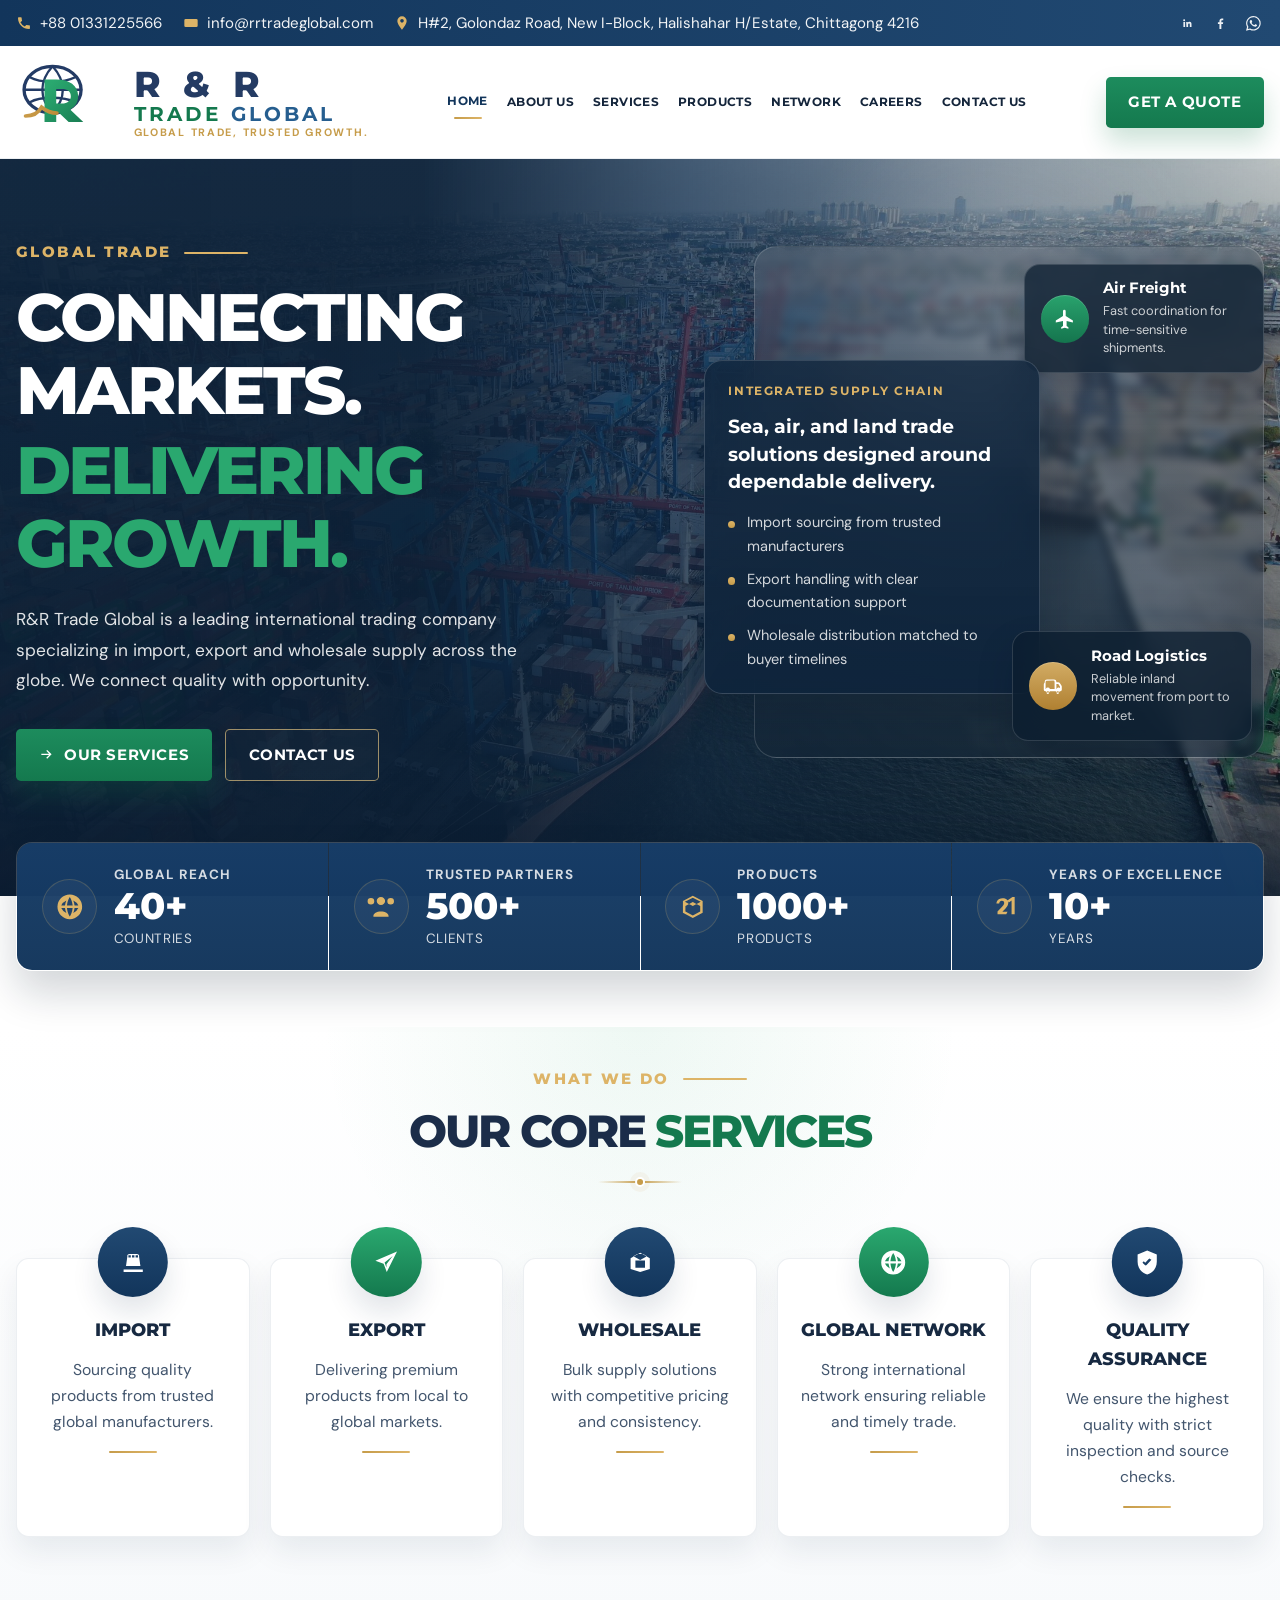
<file: index.html>
<!doctype html>
<html lang="en">
  <head>
    <meta charset="UTF-8" />
    <meta name="viewport" content="width=device-width, initial-scale=1.0" />
    <meta
      name="description"
      content="R&R Trade Global is a Bangladesh-based international trading company focused on import, export, wholesale supply, and dependable global sourcing."
    />
    <meta
      name="keywords"
      content="R&R Trade Global, import, export, wholesale supply, sourcing, Bangladesh trading company"
    />
    <meta name="author" content="R&R Trade Global" />
    <meta name="robots" content="index, follow" />
    <link rel="icon" type="image/png" href="./favicon-96x96.png" sizes="96x96" />
    <link rel="icon" type="image/svg+xml" href="./favicon.svg" />
    <link rel="shortcut icon" href="./favicon.ico" />
    <link rel="apple-touch-icon" sizes="180x180" href="./apple-touch-icon.png" />
    <meta name="apple-mobile-web-app-title" content="R&R Trade Global" />
    <link rel="manifest" href="./site.webmanifest" />
    <title>R&amp;R Trade Global | Connecting Markets. Delivering Growth.</title>

    <link rel="preconnect" href="https://fonts.googleapis.com" />
    <link rel="preconnect" href="https://fonts.gstatic.com" crossorigin />
    <link
      href="https://fonts.googleapis.com/css2?family=DM+Sans:wght@400;500;700&family=Montserrat:wght@500;600;700;800&display=swap"
      rel="stylesheet"
    />
    <script>
      if (window.location.pathname.endsWith("/index.html")) {
        window.history.replaceState({}, "", `${window.location.pathname.slice(0, -10) || "/"}${window.location.search}${window.location.hash}`);
      }
    </script>
    <link rel="stylesheet" href="./assets/rrtrade-premium.css" />
  </head>
  <body>
    <a class="skip-link" href="#main-content">Skip to content</a>

    <div class="site-topbar">
      <div class="container topbar-inner">
        <div class="topbar-meta">
          <a class="topbar-item" href="tel:+8801331225566" aria-label="Call R and R Trade Global">
            <svg viewBox="0 0 24 24" aria-hidden="true">
              <path
                d="M6.62 10.79a15.05 15.05 0 0 0 6.59 6.59l2.2-2.2a1 1 0 0 1 1-.24c1.09.36 2.25.56 3.45.56a1 1 0 0 1 1 1V20a1 1 0 0 1-1 1C10.3 21 3 13.7 3 4.5a1 1 0 0 1 1-1h3.5a1 1 0 0 1 1 1c0 1.2.19 2.36.56 3.45a1 1 0 0 1-.24 1z"
              />
            </svg>
            <span>+88 01331225566</span>
          </a>
          <a class="topbar-item" href="mailto:info@rrtradeglobal.com" aria-label="Email R and R Trade Global">
            <svg viewBox="0 0 24 24" aria-hidden="true">
              <path
                d="M4 6h16a2 2 0 0 1 2 2v8a2 2 0 0 1-2 2H4a2 2 0 0 1-2-2V8a2 2 0 0 1 2-2zm8 5.25L4.75 7.5h14.5zM4 16V8.7l7.4 3.9a1.25 1.25 0 0 0 1.2 0L20 8.7V16z"
              />
            </svg>
            <span>info@rrtradeglobal.com</span>
          </a>
          <div class="topbar-item topbar-address" aria-label="Business address">
            <svg viewBox="0 0 24 24" aria-hidden="true">
              <path
                d="M12 2a7 7 0 0 1 7 7c0 5.11-7 13-7 13S5 14.11 5 9a7 7 0 0 1 7-7zm0 9.5A2.5 2.5 0 1 0 12 6a2.5 2.5 0 0 0 0 5.5z"
              />
            </svg>
            <span>H#2, Golondaz Road, New I-Block, Halishahar H/Estate, Chittagong 4216</span>
          </div>
        </div>

        <div class="topbar-social" aria-label="Social presence">
          <span class="social-chip" title="LinkedIn">
            <svg viewBox="0 0 24 24" aria-hidden="true">
              <path
                d="M6.94 8.5A1.56 1.56 0 1 1 6.9 5.4a1.56 1.56 0 0 1 .04 3.1zM5.55 9.75h2.78V18H5.55zm4.52 0h2.66v1.13h.04c.37-.7 1.28-1.44 2.64-1.44 2.82 0 3.34 1.85 3.34 4.26V18h-2.78v-3.82c0-.91-.02-2.08-1.27-2.08-1.28 0-1.47 1-1.47 2.02V18h-2.78z"
              />
            </svg>
          </span>
          <span class="social-chip" title="Facebook">
            <svg viewBox="0 0 24 24" aria-hidden="true">
              <path
                d="M13.62 21v-7.76h2.6l.39-3.02h-2.99V8.3c0-.88.24-1.48 1.5-1.48h1.6V4.12A21.7 21.7 0 0 0 14.4 4c-2.3 0-3.88 1.4-3.88 3.98v2.24H8v3.02h2.52V21z"
              />
            </svg>
          </span>
          <span class="social-chip" title="WhatsApp">
            <svg viewBox="0 0 24 24" aria-hidden="true">
              <path
                d="M20.52 3.48A11.9 11.9 0 0 0 12.07 0 11.94 11.94 0 0 0 1.7 17.85L0 24l6.31-1.65a11.9 11.9 0 0 0 5.7 1.45h.01c6.57 0 11.93-5.34 11.94-11.91a11.82 11.82 0 0 0-3.44-8.4zm-8.45 18.3a9.94 9.94 0 0 1-5.06-1.38l-.37-.22-3.74.98 1-3.64-.25-.38a9.94 9.94 0 0 1 8.42-15.2c5.49 0 9.96 4.46 9.96 9.95 0 5.49-4.47 9.95-9.96 9.95zm5.46-7.43c-.3-.15-1.77-.87-2.04-.97-.27-.1-.47-.15-.67.15-.2.3-.76.96-.93 1.16-.17.2-.35.22-.65.08a8.08 8.08 0 0 1-2.38-1.47 8.88 8.88 0 0 1-1.64-2.04c-.17-.3-.02-.47.13-.62.13-.13.3-.35.45-.52.15-.17.2-.3.3-.5.1-.2.05-.37-.03-.52-.08-.15-.67-1.6-.92-2.19-.24-.58-.49-.5-.67-.5h-.57c-.2 0-.52.08-.8.37s-1.03 1-1.03 2.44 1.05 2.84 1.2 3.04c.15.2 2.06 3.14 5 4.4.7.3 1.24.48 1.66.62.7.22 1.34.19 1.85.11.57-.08 1.77-.72 2.02-1.42.25-.7.25-1.3.18-1.42-.07-.12-.27-.2-.57-.35z"
              />
            </svg>
          </span>
        </div>
      </div>
    </div>

    <header class="site-header" id="siteHeader">
      <div class="container header-shell">
        <a class="site-brand" href="./" aria-label="R and R Trade Global home">
          <span class="brand-emblem" aria-hidden="true">
            <svg viewBox="0 0 140 120" xmlns="http://www.w3.org/2000/svg">
              <defs>
                <linearGradient id="brand-gold" x1="8" y1="10" x2="72" y2="76" gradientUnits="userSpaceOnUse">
                  <stop stop-color="#DDB466" />
                  <stop offset="1" stop-color="#B98631" />
                </linearGradient>
                <linearGradient id="brand-green" x1="32" y1="50" x2="88" y2="104" gradientUnits="userSpaceOnUse">
                  <stop stop-color="#2AA86F" />
                  <stop offset="1" stop-color="#17784F" />
                </linearGradient>
              </defs>
              <ellipse cx="50" cy="42" rx="39" ry="32" fill="none" stroke="#233B65" stroke-width="4.5" />
              <path d="M11 42h78M19 25c14 8 46 8 62 0M19 59c14-8 46-8 62 0M50 10c-9 10-14 21-14 32s5 22 14 32M50 10c9 10 14 21 14 32S59 64 50 74" fill="none" stroke="#233B65" stroke-width="3.2" stroke-linecap="round" />
              <path d="M39 86V28h16c18 0 30 8 30 23 0 8-4 14-11 18l18 17H72L59 74h-4v12H39Zm16-25h8c7 0 12-4 12-10 0-7-5-10-12-10h-8v20Z" fill="url(#brand-green)" />
              <path d="M13 78c10 0 18-5 22-12 6 5 13 8 21 8" fill="none" stroke="url(#brand-gold)" stroke-width="5" stroke-linecap="round" />
            </svg>
          </span>
          <span class="brand-copy">
            <span class="brand-main">R &amp; R</span>
            <span class="brand-sub">Trade <strong>Global</strong></span>
            <span class="brand-tag">Global Trade, Trusted Growth.</span>
          </span>
        </a>

        <button
          class="menu-toggle"
          id="menuToggle"
          type="button"
          aria-expanded="false"
          aria-controls="mobileMenu"
          aria-label="Open navigation menu"
        >
          <span></span>
          <span></span>
          <span></span>
        </button>

        <nav class="primary-nav" aria-label="Primary navigation">
          <a class="is-active" href="./" data-nav-target="home">Home</a>
          <a href="about.html" data-nav-target="about">About&nbsp;Us</a>
          <a href="#services" data-nav-target="services">Services</a>
          <a href="projects.html" data-nav-target="products">Products</a>
          <a href="#network" data-nav-target="network">Network</a>
          <a href="contact" data-nav-target="careers">Careers</a>
          <a href="contact" data-nav-target="contact">Contact&nbsp;Us</a>
        </nav>

        <a class="header-cta" href="contact">Get a Quote</a>
      </div>

      <div class="mobile-menu" id="mobileMenu" aria-label="Mobile navigation">
        <div class="mobile-menu-panel">
          <div class="mobile-menu-head">
            <span>Navigation</span>
            <button class="menu-close" id="menuClose" type="button" aria-label="Close navigation">
              <svg viewBox="0 0 24 24" aria-hidden="true">
                <path d="M6.4 5 12 10.6 17.6 5 19 6.4 13.4 12 19 17.6 17.6 19 12 13.4 6.4 19 5 17.6 10.6 12 5 6.4z" />
              </svg>
            </button>
          </div>
          <nav class="mobile-nav-list" aria-label="Mobile primary navigation">
            <a class="is-active" href="./" data-nav-target="home">Home</a>
            <a href="about.html" data-nav-target="about">About&nbsp;Us</a>
            <a href="#services" data-nav-target="services">Services</a>
            <a href="projects.html" data-nav-target="products">Products</a>
            <a href="#network" data-nav-target="network">Network</a>
            <a href="contact" data-nav-target="careers">Careers</a>
            <a href="contact" data-nav-target="contact">Contact&nbsp;Us</a>
          </nav>
          <a class="mobile-cta" href="contact">Get a Quote</a>
        </div>
      </div>
    </header>

    <main id="main-content">
      <section class="hero-section" id="home">
        <div class="hero-container">
          <div class="hero-content">
            <div class="hero-left">
              <p class="hero-kicker">Global Trade</p>
              <h1 class="hero-title">
                Connecting Markets.<br>
                <span>Delivering Growth.</span>
              </h1>
              <p class="hero-description">
                R&amp;R Trade Global is a leading international trading company 
                specializing in import, export and wholesale supply across 
                the globe. We connect quality with opportunity.
              </p>
              <div class="hero-actions">
                <a class="btn btn-primary" href="#services">
                  <svg viewBox="0 0 24 24" aria-hidden="true">
                    <path d="M5 12h11.6l-4.2 4.2 1.4 1.4L20.4 11l-6.6-6.6-1.4 1.4 4.2 4.2H5z" />
                  </svg>
                  <span>Our Services</span>
                </a>
                <a class="btn btn-outline" href="contact">Contact Us</a>
              </div>
            </div>
            <div class="hero-right" aria-hidden="true">
              <div class="hero-badge hero-badge-top">
                <span class="hero-badge-icon">
                  <svg viewBox="0 0 24 24">
                    <path d="M21 16v-2l-8-5V3.5a1.5 1.5 0 0 0-3 0V9L2 14v2l8-1.5V20l-2 1.5V23l4-1 4 1v-1.5L14 20v-5.5z" />
                  </svg>
                </span>
                <span class="hero-badge-copy">
                  <strong>Air Freight</strong>
                  <span>Fast coordination for time-sensitive shipments.</span>
                </span>
              </div>

              <div class="hero-panel">
                <p class="hero-panel-label">Integrated Supply Chain</p>
                <strong>Sea, air, and land trade solutions designed around dependable delivery.</strong>
                <ul class="hero-panel-list">
                  <li>Import sourcing from trusted manufacturers</li>
                  <li>Export handling with clear documentation support</li>
                  <li>Wholesale distribution matched to buyer timelines</li>
                </ul>
              </div>

              <div class="hero-badge hero-badge-bottom">
                <span class="hero-badge-icon hero-badge-icon-accent">
                  <svg viewBox="0 0 24 24">
                    <path d="M3 7.5A2.5 2.5 0 0 1 5.5 5h8A2.5 2.5 0 0 1 16 7.5V8h1.85a2.5 2.5 0 0 1 2.12 1.17l1.58 2.48A2.5 2.5 0 0 1 22 13v3.5a1.5 1.5 0 0 1-1.5 1.5h-.68a2.5 2.5 0 0 1-4.64 0H8.82a2.5 2.5 0 0 1-4.64 0H3.5A1.5 1.5 0 0 1 2 16.5v-6A3 3 0 0 1 3 8.26zm2.5-1A1.5 1.5 0 0 0 4 8v7.5h.18a2.5 2.5 0 0 1 4.64 0H14V7.5A1.5 1.5 0 0 0 12.5 6zM16 10v5.5h.18a2.5 2.5 0 0 1 4.14-.75H20V13a.5.5 0 0 0-.08-.27l-1.58-2.48a.5.5 0 0 0-.42-.23zM6.5 18A1.5 1.5 0 1 0 8 19.5 1.5 1.5 0 0 0 6.5 18zm11 0a1.5 1.5 0 1 0 1.5 1.5 1.5 1.5 0 0 0-1.5-1.5z" />
                  </svg>
                </span>
                <span class="hero-badge-copy">
                  <strong>Road Logistics</strong>
                  <span>Reliable inland movement from port to market.</span>
                </span>
              </div>
            </div>
          </div>
        </div>
      </section>

      <div class="container stats-shell" id="network">
        <div class="stats-grid">
          <article class="stat-card">
            <div class="stat-icon">
              <svg viewBox="0 0 24 24" aria-hidden="true">
                <path
                  d="M12 2a10 10 0 1 0 0 20 10 10 0 0 0 0-20zm6.92 9h-3.04a15.8 15.8 0 0 0-1.08-4.12A8.04 8.04 0 0 1 18.92 11zM12 4.08c.73 1 1.86 3.02 2.33 6.92H9.67C10.14 7.1 11.27 5.08 12 4.08zM9.2 6.88A15.8 15.8 0 0 0 8.12 11H5.08a8.04 8.04 0 0 1 4.12-4.12zM5.08 13h3.04c.16 1.43.53 2.84 1.08 4.12A8.04 8.04 0 0 1 5.08 13zm6.92 6.92c-.73-1-1.86-3.02-2.33-6.92h4.66c-.47 3.9-1.6 5.92-2.33 6.92zm2.8-2.8A15.8 15.8 0 0 0 15.88 13h3.04a8.04 8.04 0 0 1-4.12 4.12z"
                />
              </svg>
            </div>
            <div>
              <p class="stat-heading">Global Reach</p>
              <p class="stat-value">40+</p>
              <p class="stat-label">Countries</p>
            </div>
          </article>

          <article class="stat-card">
            <div class="stat-icon">
              <svg viewBox="0 0 24 24" aria-hidden="true">
                <path
                  d="M12.1 10.6c-1.9 0-3.4-1.5-3.4-3.3S10.2 4 12.1 4s3.4 1.5 3.4 3.3-1.5 3.3-3.4 3.3zM6 19.5c0-2.2 2.7-3.7 6.1-3.7 3.5 0 6.2 1.5 6.2 3.7V20H6zM4 10.2A2.7 2.7 0 1 0 4 4.8a2.7 2.7 0 0 0 0 5.4zm16 0a2.7 2.7 0 1 0 0-5.4 2.7 2.7 0 0 0 0 5.4z"
                />
              </svg>
            </div>
            <div>
              <p class="stat-heading">Trusted Partners</p>
              <p class="stat-value">500+</p>
              <p class="stat-label">Clients</p>
            </div>
          </article>

          <article class="stat-card">
            <div class="stat-icon">
              <svg viewBox="0 0 24 24" aria-hidden="true">
                <path
                  d="M4 7.25 12 3l8 4.25v9.5L12 21 4 16.75zm8 .92L6 11.35v4.52l6 3.19 6-3.19v-4.52zM18.44 8 12 4.58 5.56 8 12 11.42z"
                />
              </svg>
            </div>
            <div>
              <p class="stat-heading">Products</p>
              <p class="stat-value">1000+</p>
              <p class="stat-label">Products</p>
            </div>
          </article>

          <article class="stat-card">
            <div class="stat-icon">
              <svg viewBox="0 0 24 24" aria-hidden="true">
                <path
                  d="M20 18h-2.5V6.9l-2.2 1.6-1.2-1.6L18.2 4H20zm-6.8 0H6.1v-2.1l3.5-3.7c.7-.8 1.2-1.4 1.5-1.9.3-.5.4-.9.4-1.4 0-.6-.2-1-.5-1.4-.3-.3-.8-.5-1.4-.5-.6 0-1.1.2-1.5.7-.4.4-.6 1-.6 1.7H5.2c0-.8.2-1.5.6-2.2.4-.7 1-1.2 1.8-1.6.8-.4 1.6-.6 2.6-.6 1.5 0 2.6.3 3.4 1 .8.7 1.2 1.7 1.2 2.9 0 .7-.2 1.4-.5 2.1-.4.7-1 1.6-1.9 2.6l-2.4 2.5h4.2z"
                />
              </svg>
            </div>
            <div>
              <p class="stat-heading">Years of Excellence</p>
              <p class="stat-value">10+</p>
              <p class="stat-label">Years</p>
            </div>
          </article>
        </div>
      </div>

      <section class="services-section" id="services">
        <div class="container">
          <div class="section-heading section-heading-center">
            <p class="section-tag">What We Do</p>
            <h2>Our Core <span>Services</span></h2>
            <div class="section-ornament" aria-hidden="true">
              <span></span>
            </div>
          </div>

          <div class="services-grid">
            <article class="service-card">
              <div class="service-icon service-icon-navy">
                <svg viewBox="0 0 24 24" aria-hidden="true">
                  <path d="M4 18h16v2H4zm2-3h12l-1.1-7.68A2 2 0 0 0 14.92 5H9.08A2 2 0 0 0 7.1 7.32zm5-9h2v2h-2zm-3 0h2v2H8zm6 0h2v2h-2z" />
                </svg>
              </div>
              <h3>Import</h3>
              <p>Sourcing quality products from trusted global manufacturers.</p>
            </article>

            <article class="service-card">
              <div class="service-icon service-icon-green">
                <svg viewBox="0 0 24 24" aria-hidden="true">
                  <path d="M21 3 3 10.53l6.84 2.63L12.47 20zm-8.76 13.2-1.6-4.15 6.8-5.3-5.2 6.84z" />
                </svg>
              </div>
              <h3>Export</h3>
              <p>Delivering premium products from local to global markets.</p>
            </article>

            <article class="service-card">
              <div class="service-icon service-icon-navy">
                <svg viewBox="0 0 24 24" aria-hidden="true">
                  <path d="M4 8.5 12 4l8 4.5v9L12 20l-8-2.5zm4 2v6h8v-6zm1.5-5.4L6.4 6.8l5.6 3.1 5.6-3.1-3.1-1.7z" />
                </svg>
              </div>
              <h3>Wholesale</h3>
              <p>Bulk supply solutions with competitive pricing and consistency.</p>
            </article>

            <article class="service-card">
              <div class="service-icon service-icon-green">
                <svg viewBox="0 0 24 24" aria-hidden="true">
                  <path d="M12 2a10 10 0 1 0 10 10A10 10 0 0 0 12 2zm6.92 9h-3.05a15.3 15.3 0 0 0-1.08-4.11A8.02 8.02 0 0 1 18.92 11zM12 4.07c.75 1.03 1.88 3.05 2.34 6.93H9.66C10.12 7.12 11.25 5.1 12 4.07zM9.2 6.89A15.3 15.3 0 0 0 8.13 11H5.08A8.02 8.02 0 0 1 9.2 6.89zM5.08 13h3.05c.15 1.43.52 2.84 1.07 4.11A8.02 8.02 0 0 1 5.08 13zM12 19.93c-.75-1.03-1.88-3.05-2.34-6.93h4.68c-.46 3.88-1.59 5.9-2.34 6.93zm2.79-2.82c.55-1.27.92-2.68 1.08-4.11h3.05a8.02 8.02 0 0 1-4.13 4.11z" />
                </svg>
              </div>
              <h3>Global Network</h3>
              <p>Strong international network ensuring reliable and timely trade.</p>
            </article>

            <article class="service-card">
              <div class="service-icon service-icon-navy">
                <svg viewBox="0 0 24 24" aria-hidden="true">
                  <path d="M12 2 4 5.5v6c0 5 3.4 9.68 8 10.5 4.6-.82 8-5.5 8-10.5v-6zm3.53 7.72-4.04 4.41a1 1 0 0 1-1.46.03l-1.97-1.97 1.06-1.06 1.24 1.24 3.3-3.6z" />
                </svg>
              </div>
              <h3>Quality Assurance</h3>
              <p>We ensure the highest quality with strict inspection and source checks.</p>
            </article>
          </div>
        </div>
      </section>
    </main>

    <script src="./js/rrtrade-premium.js"></script>
  </body>
</html>
</file>
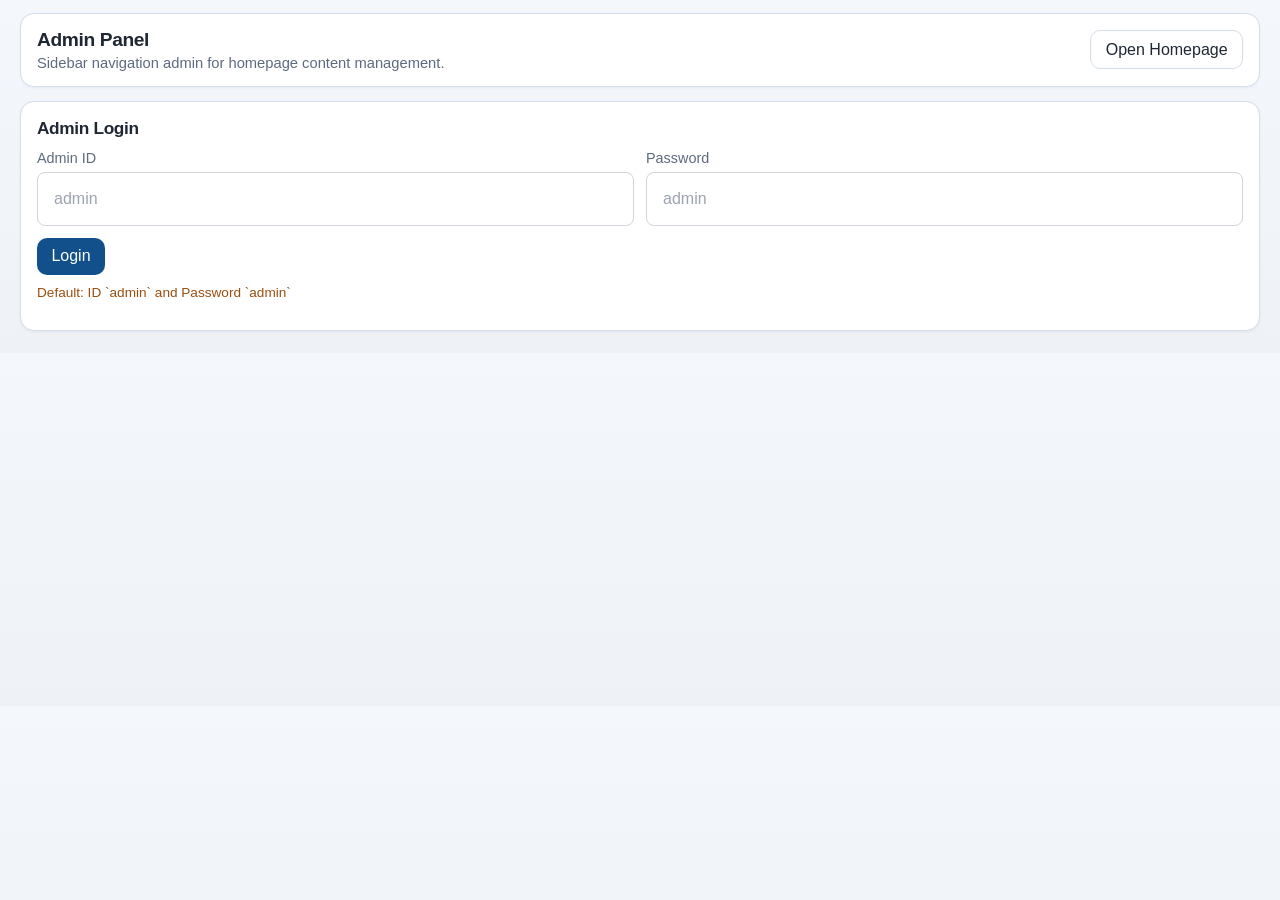
<file: admin/index.html>
<!doctype html>
<html lang="en">
  <head>
    <meta charset="UTF-8" />
    <meta name="viewport" content="width=device-width, initial-scale=1.0" />
    <link rel="stylesheet" href="../assets/mobile-responsive.css" />
    <title>Admin Panel | Bricknet</title>
    <style>
      :root {
        --bg: #eef2f7;
        --surface: #ffffff;
        --surface-2: #f7f9fc;
        --ink: #1f2733;
        --muted: #5d6b7f;
        --line: #d4ddea;
        --brand: #11508a;
        --brand-2: #e46f1d;
        --ok: #0c6b55;
        --danger: #a63f2a;
        --radius: 14px;
      }

      * {
        box-sizing: border-box;
      }

      body {
        margin: 0;
        background: linear-gradient(180deg, #f4f7fb, var(--bg));
        color: var(--ink);
        font-family: ui-sans-serif, -apple-system, BlinkMacSystemFont, 'Segoe UI', sans-serif;
      }

      .wrap {
        width: min(1240px, calc(100% - 1.2rem));
        margin: 0.8rem auto 1.4rem;
      }

      .top {
        background: var(--surface);
        border: 1px solid var(--line);
        border-radius: var(--radius);
        padding: 0.9rem 1rem;
        display: flex;
        justify-content: space-between;
        align-items: center;
        gap: 1rem;
        box-shadow: 0 1px 3px rgba(0, 0, 0, 0.05);
        transition: all 200ms cubic-bezier(0.4, 0, 0.2, 1);
      }

      .top:hover {
        box-shadow: 0 4px 8px rgba(0, 0, 0, 0.08);
      }

      .top h1 {
        margin: 0;
        font-size: 1.2rem;
      }

      .top p {
        margin: 0.25rem 0 0;
        color: var(--muted);
        font-size: 0.92rem;
      }

      .btn {
        border: 0;
        border-radius: 10px;
        padding: 0.6rem 0.9rem;
        font: inherit;
        cursor: pointer;
        text-decoration: none;
        display: inline-flex;
        align-items: center;
        justify-content: center;
        transition: all 200ms cubic-bezier(0.4, 0, 0.2, 1);
        font-weight: 500;
        position: relative;
        overflow: hidden;
      }

      .btn:hover {
        transform: translateY(-2px);
        box-shadow: 0 4px 12px rgba(0, 0, 0, 0.15);
      }

      .btn:active {
        transform: translateY(0);
      }

      .btn-primary {
        background: var(--brand);
        color: #fff;
      }

      .btn-ghost {
        border: 1px solid var(--line);
        background: #fff;
        color: var(--ink);
      }

      .btn-danger {
        border: 1px solid #e6b8af;
        background: #fff;
        color: var(--danger);
      }

      .box {
        background: var(--surface);
        border: 1px solid var(--line);
        border-radius: var(--radius);
        padding: 1rem;
        margin-top: 0.9rem;
        box-shadow: 0 1px 3px rgba(0, 0, 0, 0.05);
        transition: all 200ms cubic-bezier(0.4, 0, 0.2, 1);
      }

      .box:hover {
        box-shadow: 0 4px 12px rgba(0, 0, 0, 0.08);
        border-color: #c0d4e8;
      }

      .box h2 {
        margin: 0 0 0.7rem;
        font-size: 1.08rem;
      }

      .grid {
        display: grid;
        gap: 0.75rem;
      }

      .grid-2 {
        grid-template-columns: repeat(2, minmax(0, 1fr));
      }

      label {
        display: grid;
        gap: 0.35rem;
        color: var(--muted);
        font-size: 0.9rem;
      }

      input,
      textarea,
      select {
        width: 100%;
        border: 1px solid var(--line);
        border-radius: 10px;
        padding: 0.6rem 0.7rem;
        font: inherit;
        color: var(--ink);
        background: #fff;
        transition: all 150ms cubic-bezier(0.4, 0, 0.2, 1);
      }

      input:hover,
      textarea:hover,
      select:hover {
        border-color: #a5c1e5;
        background: #fafbfd;
      }

      input:focus,
      textarea:focus,
      select:focus {
        outline: none;
        border-color: var(--brand);
        box-shadow: 0 0 0 3px rgba(17, 80, 138, 0.1);
        background: #f8fbff;
      }

      textarea {
        min-height: 92px;
        resize: vertical;
      }

      .actions {
        display: flex;
        flex-wrap: wrap;
        gap: 0.45rem;
      }

      .warn {
        margin-top: 0.65rem;
        color: #9a4f10;
        font-size: 0.85rem;
      }

      .status {
        margin: 0.35rem 0 0;
        color: var(--ok);
        font-size: 0.92rem;
        font-weight: 500;
        animation: slideIn 300ms cubic-bezier(0.4, 0, 0.2, 1) forwards;
      }

      .status.error {
        color: var(--danger);
      }

      @keyframes slideIn {
        from {
          opacity: 0;
          transform: translateY(-10px);
        }
        to {
          opacity: 1;
          transform: translateY(0);
        }
      }

      .hide {
        display: none;
      }

      .shell {
        margin-top: 0.9rem;
        display: grid;
        grid-template-columns: 260px 1fr;
        gap: 0.9rem;
        min-height: calc(100vh - 8rem);
      }

      .sidebar {
        background: var(--surface);
        border: 1px solid var(--line);
        border-radius: var(--radius);
        padding: 0.8rem;
        display: flex;
        flex-direction: column;
        gap: 0.8rem;
      }

      .sidebar h3 {
        margin: 0.2rem 0;
        font-size: 0.9rem;
        color: var(--muted);
        font-weight: 600;
      }

      .nav-list {
        display: grid;
        gap: 0.35rem;
      }

      .nav-btn {
        width: 100%;
        text-align: left;
        border: 1px solid transparent;
        background: transparent;
        border-radius: 10px;
        padding: 0.6rem 0.62rem;
        font: inherit;
        color: var(--ink);
        cursor: pointer;
        transition: all 150ms cubic-bezier(0.4, 0, 0.2, 1);
        font-weight: 500;
      }

      .nav-btn:hover {
        background: var(--surface-2);
        border-color: #d4ddea;
      }

      .nav-btn.active {
        background: #eaf2fb;
        border-color: var(--brand);
        color: var(--brand);
        font-weight: 600;
        box-shadow: 0 2px 8px rgba(17, 80, 138, 0.1);
      }

      .content {
        background: var(--surface);
        border: 1px solid var(--line);
        border-radius: var(--radius);
        padding: 1rem;
      }

      .section {
        display: none;
      }

      .section.active {
        display: block;
      }

      .section h2 {
        margin: 0 0 0.2rem;
        font-size: 1.1rem;
      }

      .section p {
        margin: 0 0 0.85rem;
        color: var(--muted);
        font-size: 0.9rem;
      }

      .brand-row {
        display: grid;
        grid-template-columns: 1fr 1fr 1fr auto;
        gap: 0.45rem;
        margin-bottom: 0.45rem;
      }

      .service-row {
        border: 1px solid var(--line);
        border-radius: 12px;
        padding: 0.7rem;
        margin-bottom: 0.7rem;
        background: #fcfdff;
      }

      .service-row-head {
        display: flex;
        justify-content: space-between;
        align-items: center;
        gap: 0.6rem;
        margin-bottom: 0.55rem;
      }

      .service-row-title {
        margin: 0;
        font-size: 0.92rem;
        color: var(--muted);
      }

      .service-row-grid {
        display: grid;
        gap: 0.55rem;
        grid-template-columns: repeat(2, minmax(0, 1fr));
      }

      .service-row-grid .full {
        grid-column: 1 / -1;
      }

      .upload-box {
        border: 1px dashed #bfd0e5;
        border-radius: 10px;
        padding: 0.5rem;
        background: #f8fbff;
      }

      .upload-box input[type='file'] {
        padding: 0.3rem;
        border: 0;
      }

      .service-preview {
        margin-top: 0.4rem;
        width: 150px;
        height: 105px;
        object-fit: cover;
        border-radius: 8px;
        border: 1px solid var(--line);
        background: #fff;
        display: block;
      }

      .hint {
        color: var(--muted);
        font-size: 0.84rem;
      }

      .span-2 {
        grid-column: 1 / -1;
      }

      .panel-footer {
        margin-top: 1rem;
        padding-top: 1rem;
        border-top: 1px solid var(--line);
      }

      .message-card {
        border: 1px solid var(--line);
        border-radius: 12px;
        background: #fcfdff;
        padding: 0.75rem;
        margin-bottom: 0.65rem;
      }

      .message-meta {
        color: var(--muted);
        font-size: 0.82rem;
        margin: 0 0 0.4rem;
      }

      .message-title {
        margin: 0 0 0.45rem;
        font-size: 0.96rem;
      }

      .message-body {
        margin: 0;
        white-space: pre-wrap;
        color: var(--ink);
      }

      @media (max-width: 980px) {
        .shell {
          grid-template-columns: 1fr;
        }

        .sidebar {
          position: sticky;
          top: 0.5rem;
          z-index: 3;
        }

        .nav-list {
          grid-template-columns: repeat(2, minmax(0, 1fr));
        }
      }

      @media (max-width: 760px) {
        .grid-2,
        .brand-row,
        .service-row-grid,
        .nav-list {
          grid-template-columns: 1fr;
        }

        .top {
          flex-direction: column;
          align-items: flex-start;
        }
      }
    </style>
  </head>
  <body>
    <div class="wrap">
      <header class="top">
        <div>
          <h1>Admin Panel</h1>
          <p>Sidebar navigation admin for homepage content management.</p>
        </div>
        <a class="btn btn-ghost" href="/" target="_blank" rel="noopener">Open Homepage</a>
      </header>

      <section class="box" id="loginView">
        <h2>Admin Login</h2>
        <div class="grid grid-2">
          <label>
            Admin ID
            <input id="loginUser" type="text" placeholder="admin" />
          </label>
          <label>
            Password
            <input id="loginPass" type="password" placeholder="admin" />
          </label>
        </div>
        <div class="actions" style="margin-top: 0.75rem;">
          <button class="btn btn-primary" id="loginBtn" type="button">Login</button>
        </div>
        <p class="warn">Default: ID `admin` and Password `admin`</p>
      </section>

      <section class="hide" id="panelView">
        <div class="shell">
          <aside class="sidebar" aria-label="Admin category navigation">
            <h3>Categories</h3>
            <div class="nav-list">
              <button class="nav-btn active" type="button" data-section="general">General</button>
              <button class="nav-btn" type="button" data-section="logos">Logos</button>
              <button class="nav-btn" type="button" data-section="about">About Section</button>
              <button class="nav-btn" type="button" data-section="hero">Hero Text</button>
              <button class="nav-btn" type="button" data-section="services">Services</button>
              <button class="nav-btn" type="button" data-section="values">Our Great Values</button>
              <button class="nav-btn" type="button" data-section="projects">Featured Projects</button>
              <button class="nav-btn" type="button" data-section="work">How We Work</button>
              <button class="nav-btn" type="button" data-section="testimonials">Testimonials</button>
              <button class="nav-btn" type="button" data-section="contact">Contact Page</button>
              <button class="nav-btn" type="button" data-section="messages">Contact Messages</button>
              <button class="nav-btn" type="button" data-section="brands">Brands</button>
            </div>

            <div class="panel-footer">
              <div class="actions">
                <button class="btn btn-primary" id="saveBtn" type="button">Save</button>
                <button class="btn btn-ghost" id="resetBtn" type="button">Reset</button>
                <button class="btn btn-danger" id="logoutBtn" type="button">Logout</button>
              </div>
              <p id="status" class="status"></p>
            </div>
          </aside>

          <main class="content">
            <section class="section active" id="section-general">
              <h2>General Settings</h2>
              <p>Basic site identity fields.</p>
              <div class="grid grid-2">
                <label>
                  Site Name
                  <input id="siteName" type="text" />
                </label>
                <label>
                  Short Title (Top Badge)
                  <input id="shortTitle" type="text" />
                </label>
                <label class="span-2">
                  Projects Menu in Navigation
                  <select id="showProjectsNavItem">
                    <option value="1">ON - Show Projects Menu</option>
                    <option value="0">OFF - Hide Projects Menu</option>
                  </select>
                </label>
              </div>
            </section>

            <section class="section" id="section-logos">
              <h2>Logo Settings</h2>
              <p>
                Header এবং footer logo URL change করুন অথবা image upload করুন। Save দিলে website
                logo update হবে।
              </p>
              <div class="grid grid-2">
                <label>
                  Logo URL (White Header)
                  <input id="logoWhiteUrl" type="text" placeholder="images/logo-white.svg" />
                </label>
                <label>
                  Logo URL (Color Header)
                  <input id="logoColorUrl" type="text" placeholder="images/logo-color.svg" />
                </label>
                <label class="span-2">
                  Logo URL (Footer)
                  <input id="logoFooterUrl" type="text" placeholder="images/logo-multi-color.svg" />
                </label>
              </div>
              <div class="grid grid-2" style="margin-top: 0.55rem;">
                <div class="upload-box">
                  <label>
                    Upload White Logo (SVG/PNG/JPG/WebP)
                    <input
                      id="logoWhiteUpload"
                      type="file"
                      accept="image/svg+xml,image/png,image/jpeg,image/webp"
                    />
                  </label>
                  <img id="logoWhitePreview" class="service-preview" alt="White logo preview" />
                </div>
                <div class="upload-box">
                  <label>
                    Upload Color Logo (SVG/PNG/JPG/WebP)
                    <input
                      id="logoColorUpload"
                      type="file"
                      accept="image/svg+xml,image/png,image/jpeg,image/webp"
                    />
                  </label>
                  <img id="logoColorPreview" class="service-preview" alt="Color logo preview" />
                </div>
                <div class="upload-box span-2">
                  <label>
                    Upload Footer Logo (SVG/PNG/JPG/WebP)
                    <input
                      id="logoFooterUpload"
                      type="file"
                      accept="image/svg+xml,image/png,image/jpeg,image/webp"
                    />
                  </label>
                  <img id="logoFooterPreview" class="service-preview" alt="Footer logo preview" />
                </div>
              </div>
            </section>

            <section class="section" id="section-about">
              <h2>About Section</h2>
              <p>About block থেকে শুধু বড় title এবং button text change করুন।</p>
              <div class="grid grid-2">
                <label class="span-2">
                  About Title
                  <textarea id="aboutTitle"></textarea>
                </label>
                <label>
                  About Button Text
                  <input id="aboutCtaText" type="text" />
                </label>
              </div>
            </section>

            <section class="section" id="section-hero">
              <h2>Hero Content</h2>
              <p>Homepage headline, short description, এবং background image change করুন।</p>
              <div class="grid grid-2">
                <label class="span-2">
                  Main Title
                  <textarea id="heroTitle"></textarea>
                </label>
                <label class="span-2">
                  Description
                  <textarea id="heroDescription"></textarea>
                </label>
                <label class="span-2">
                  Background Image URL
                  <input id="heroBackgroundUrl" type="text" placeholder="images/hero-01@1x.webp" />
                </label>
                <div class="upload-box span-2">
                  <label>
                    Upload Hero Background (JPG/PNG/WebP)
                    <input
                      id="heroBackgroundUpload"
                      type="file"
                      accept="image/png,image/jpeg,image/webp"
                    />
                  </label>
                  <img
                    id="heroBackgroundPreview"
                    class="service-preview"
                    alt="Hero background preview"
                  />
                </div>
              </div>
            </section>

            <section class="section" id="section-services">
              <h2>Services Section</h2>
              <p>Our Services title, description এবং service cards এখান থেকে edit করুন।</p>
              <div class="grid grid-2">
                <label>
                  Services Label
                  <input id="servicesLabel" type="text" />
                </label>
                <label>
                  Services Title
                  <input id="servicesTitle" type="text" />
                </label>
                <label class="span-2">
                  Services Description
                  <textarea id="servicesDescription"></textarea>
                </label>
              </div>
              <div id="serviceRows" style="margin-top: 0.75rem;"></div>
              <div class="actions" style="margin-top: 0.55rem;">
                <button class="btn btn-ghost" id="addServiceBtn" type="button">+ Add Service</button>
              </div>
              <p class="hint">
                Image URL দিন, অথবা file upload করুন। Save দিলে data live server-এ sync হবে।
              </p>
            </section>

            <section class="section" id="section-values">
              <h2>Our Great Values</h2>
              <p>Values section label, title, description এবং value items edit করুন।</p>
              <div class="grid grid-2">
                <label>
                  Values Label
                  <input id="valuesLabel" type="text" />
                </label>
                <label>
                  Values Title
                  <input id="valuesTitle" type="text" />
                </label>
                <label class="span-2">
                  Values Description
                  <textarea id="valuesDescription"></textarea>
                </label>
              </div>
              <div id="valuesRows" style="margin-top: 0.75rem;"></div>
              <div class="actions" style="margin-top: 0.55rem;">
                <button class="btn btn-ghost" id="addValueBtn" type="button">+ Add Value Item</button>
              </div>
            </section>

            <section class="section" id="section-projects">
              <h2>Featured Projects</h2>
              <p>Featured projects heading, description এবং slider item content edit করুন।</p>
              <div class="grid">
                <label>
                  Featured Projects Title
                  <input id="featuredProjectsTitle" type="text" />
                </label>
                <label>
                  Featured Projects Description
                  <textarea id="featuredProjectsDescription"></textarea>
                </label>
              </div>
              <div id="projectRows" style="margin-top: 0.75rem;"></div>
              <div class="actions" style="margin-top: 0.55rem;">
                <button class="btn btn-ghost" id="addProjectBtn" type="button">+ Add Project Slide</button>
              </div>
            </section>

            <section class="section" id="section-work">
              <h2>How We Work</h2>
              <p>Work process section label, title, description এবং steps edit করুন।</p>
              <div class="grid grid-2">
                <label>
                  Work Label
                  <input id="workProcessLabel" type="text" />
                </label>
                <label>
                  Work Title
                  <input id="workProcessTitle" type="text" />
                </label>
                <label class="span-2">
                  Work Description
                  <textarea id="workProcessDescription"></textarea>
                </label>
              </div>
              <div id="workRows" style="margin-top: 0.75rem;"></div>
              <div class="actions" style="margin-top: 0.55rem;">
                <button class="btn btn-ghost" id="addWorkStepBtn" type="button">+ Add Work Step</button>
              </div>
            </section>

            <section class="section" id="section-testimonials">
              <h2>Testimonials</h2>
              <p>Testimonials section label, title, description এবং testimonial cards edit করুন।</p>
              <div class="grid grid-2">
                <label>
                  Testimonials Label
                  <input id="testimonialsLabel" type="text" />
                </label>
                <label>
                  Testimonials Title
                  <input id="testimonialsTitle" type="text" />
                </label>
                <label class="span-2">
                  Testimonials Description
                  <textarea id="testimonialsDescription"></textarea>
                </label>
              </div>
              <div id="testimonialRows" style="margin-top: 0.75rem;"></div>
              <div class="actions" style="margin-top: 0.55rem;">
                <button class="btn btn-ghost" id="addTestimonialBtn" type="button">
                  + Add Testimonial
                </button>
              </div>
            </section>

            <section class="section" id="section-contact">
              <h2>Contact Page</h2>
              <p>Contact page hero, contact details, form labels/options এবং FAQ edit করুন।</p>

              <h3 style="margin: 0.3rem 0 0.45rem;">Hero Block</h3>
              <div class="grid grid-2">
                <label>
                  Hero Label (e.g. Our Contact)
                  <input id="contactHeroLabel" type="text" />
                </label>
                <label class="span-2">
                  Hero Title
                  <textarea id="contactHeroTitle"></textarea>
                </label>
                <label class="span-2">
                  Hero Description
                  <textarea id="contactHeroDescription"></textarea>
                </label>
              </div>

              <h3 style="margin: 1rem 0 0.45rem;">Contact Details Block</h3>
              <div class="grid grid-2">
                <label>
                  Details Label
                  <input id="contactDetailsLabel" type="text" />
                </label>
                <label class="span-2">
                  Details Title
                  <input id="contactDetailsTitle" type="text" />
                </label>
                <label class="span-2">
                  Details Description
                  <textarea id="contactDetailsDescription"></textarea>
                </label>
                <label>
                  Message Label
                  <input id="contactMessageLabel" type="text" />
                </label>
                <label>
                  Message Value
                  <input id="contactMessageValue" type="text" />
                </label>
                <label>
                  Call Label
                  <input id="contactCallLabel" type="text" />
                </label>
                <label>
                  Call Value
                  <input id="contactCallValue" type="text" />
                </label>
                <label>
                  Location Label
                  <input id="contactLocationLabel" type="text" />
                </label>
                <label class="span-2">
                  Location Value
                  <input id="contactLocationValue" type="text" />
                </label>
                <label>
                  Hours Label
                  <input id="contactHoursLabel" type="text" />
                </label>
                <label>
                  Hours Line 1
                  <input id="contactHoursLine1" type="text" />
                </label>
                <label>
                  Hours Line 2
                  <input id="contactHoursLine2" type="text" />
                </label>
                <label>
                  Hours Line 3
                  <input id="contactHoursLine3" type="text" />
                </label>
              </div>

              <h3 style="margin: 1rem 0 0.45rem;">Contact Form Block</h3>
              <div class="grid grid-2">
                <label>
                  Form Title
                  <input id="contactFormTitle" type="text" />
                </label>
                <label>
                  Submit Button Text
                  <input id="contactFormButtonText" type="text" />
                </label>
                <label>
                  Full Name Label
                  <input id="contactFormLabelFullName" type="text" />
                </label>
                <label>
                  Full Name Placeholder
                  <input id="contactFormPlaceholderFullName" type="text" />
                </label>
                <label>
                  Email Label
                  <input id="contactFormLabelEmail" type="text" />
                </label>
                <label>
                  Email Placeholder
                  <input id="contactFormPlaceholderEmail" type="text" />
                </label>
                <label>
                  Phone Label
                  <input id="contactFormLabelPhone" type="text" />
                </label>
                <label>
                  Phone Placeholder
                  <input id="contactFormPlaceholderPhone" type="text" />
                </label>
                <label>
                  Project Type Label
                  <input id="contactFormLabelProjectType" type="text" />
                </label>
                <label>
                  Project Type Placeholder
                  <input id="contactFormProjectTypePlaceholder" type="text" />
                </label>
                <label>
                  Message Label
                  <input id="contactFormLabelMessage" type="text" />
                </label>
                <label>
                  Message Placeholder
                  <input id="contactFormPlaceholderMessage" type="text" />
                </label>
              </div>

              <h3 style="margin: 1rem 0 0.45rem;">Project Type Options</h3>
              <div id="contactProjectTypeRows"></div>
              <div class="actions" style="margin-top: 0.55rem;">
                <button class="btn btn-ghost" id="addContactProjectTypeBtn" type="button">
                  + Add Project Type
                </button>
              </div>

              <h3 style="margin: 1rem 0 0.45rem;">FAQ Block</h3>
              <div class="grid grid-2">
                <label>
                  FAQ Label
                  <input id="contactFaqLabel" type="text" />
                </label>
                <label>
                  FAQ Title
                  <input id="contactFaqTitle" type="text" />
                </label>
                <label class="span-2">
                  FAQ Description
                  <textarea id="contactFaqDescription"></textarea>
                </label>
              </div>
              <div id="contactFaqRows" style="margin-top: 0.75rem;"></div>
              <div class="actions" style="margin-top: 0.55rem;">
                <button class="btn btn-ghost" id="addContactFaqBtn" type="button">
                  + Add FAQ
                </button>
              </div>
            </section>

            <section class="section" id="section-messages">
              <h2>Contact Messages</h2>
              <p>Contact form submit করলে user data এখানে save হয়ে দেখা যাবে।</p>
              <div class="actions" style="margin-bottom: 0.55rem;">
                <button class="btn btn-danger" id="clearContactMessagesBtn" type="button">
                  Clear All Messages
                </button>
              </div>
              <div id="contactMessageRows"></div>
            </section>

            <section class="section" id="section-brands">
              <h2>Brand List</h2>
              <p>Brand Name / Logo URL / Link</p>
              <div id="brandRows"></div>
              <div class="actions" style="margin-top: 0.55rem;">
                <button class="btn btn-ghost" id="addBrandBtn" type="button">+ Add Brand</button>
              </div>
              <p class="hint">Maximum 8 brands. Save করার পর homepage refresh দিলে update দেখাবে।</p>
            </section>
          </main>
        </div>

        <p class="warn" style="margin-top: 0.7rem;">
          Security note: This admin login is still client-side only and not production-grade secure.
        </p>
      </section>
    </div>

    <script src="/js/site-admin-content.js?v=20260516-11"></script>
    <script>
      (function () {
        var api = window.BricknetAdminContent;
        if (!api) {
          return;
        }

        var loginView = document.getElementById('loginView');
        var panelView = document.getElementById('panelView');
        var loginUser = document.getElementById('loginUser');
        var loginPass = document.getElementById('loginPass');
        var status = document.getElementById('status');
        var brandRows = document.getElementById('brandRows');
        var serviceRows = document.getElementById('serviceRows');
        var valuesRows = document.getElementById('valuesRows');
        var projectRows = document.getElementById('projectRows');
        var workRows = document.getElementById('workRows');
        var testimonialRows = document.getElementById('testimonialRows');
        var contactProjectTypeRows = document.getElementById('contactProjectTypeRows');
        var contactFaqRows = document.getElementById('contactFaqRows');
        var contactMessageRows = document.getElementById('contactMessageRows');
        var currentContent = api.loadContent();
        var isLocalHost = ['localhost', '127.0.0.1', '::1'].indexOf(window.location.hostname) !== -1;

        var navButtons = Array.from(document.querySelectorAll('.nav-btn'));
        var sections = {
          general: document.getElementById('section-general'),
          logos: document.getElementById('section-logos'),
          about: document.getElementById('section-about'),
          hero: document.getElementById('section-hero'),
          services: document.getElementById('section-services'),
          values: document.getElementById('section-values'),
          projects: document.getElementById('section-projects'),
          work: document.getElementById('section-work'),
          testimonials: document.getElementById('section-testimonials'),
          contact: document.getElementById('section-contact'),
          messages: document.getElementById('section-messages'),
          brands: document.getElementById('section-brands'),
        };

        var fields = {
          siteName: document.getElementById('siteName'),
          showProjectsNavItem: document.getElementById('showProjectsNavItem'),
          logoWhiteUrl: document.getElementById('logoWhiteUrl'),
          logoColorUrl: document.getElementById('logoColorUrl'),
          logoFooterUrl: document.getElementById('logoFooterUrl'),
          aboutTitle: document.getElementById('aboutTitle'),
          aboutCtaText: document.getElementById('aboutCtaText'),
          shortTitle: document.getElementById('shortTitle'),
          heroTitle: document.getElementById('heroTitle'),
          heroDescription: document.getElementById('heroDescription'),
          heroBackgroundUrl: document.getElementById('heroBackgroundUrl'),
          servicesLabel: document.getElementById('servicesLabel'),
          servicesTitle: document.getElementById('servicesTitle'),
          servicesDescription: document.getElementById('servicesDescription'),
          valuesLabel: document.getElementById('valuesLabel'),
          valuesTitle: document.getElementById('valuesTitle'),
          valuesDescription: document.getElementById('valuesDescription'),
          featuredProjectsTitle: document.getElementById('featuredProjectsTitle'),
          featuredProjectsDescription: document.getElementById('featuredProjectsDescription'),
          workProcessLabel: document.getElementById('workProcessLabel'),
          workProcessTitle: document.getElementById('workProcessTitle'),
          workProcessDescription: document.getElementById('workProcessDescription'),
          testimonialsLabel: document.getElementById('testimonialsLabel'),
          testimonialsTitle: document.getElementById('testimonialsTitle'),
          testimonialsDescription: document.getElementById('testimonialsDescription'),
          contactHeroLabel: document.getElementById('contactHeroLabel'),
          contactHeroTitle: document.getElementById('contactHeroTitle'),
          contactHeroDescription: document.getElementById('contactHeroDescription'),
          contactDetailsLabel: document.getElementById('contactDetailsLabel'),
          contactDetailsTitle: document.getElementById('contactDetailsTitle'),
          contactDetailsDescription: document.getElementById('contactDetailsDescription'),
          contactMessageLabel: document.getElementById('contactMessageLabel'),
          contactMessageValue: document.getElementById('contactMessageValue'),
          contactCallLabel: document.getElementById('contactCallLabel'),
          contactCallValue: document.getElementById('contactCallValue'),
          contactLocationLabel: document.getElementById('contactLocationLabel'),
          contactLocationValue: document.getElementById('contactLocationValue'),
          contactHoursLabel: document.getElementById('contactHoursLabel'),
          contactHoursLine1: document.getElementById('contactHoursLine1'),
          contactHoursLine2: document.getElementById('contactHoursLine2'),
          contactHoursLine3: document.getElementById('contactHoursLine3'),
          contactFormTitle: document.getElementById('contactFormTitle'),
          contactFormButtonText: document.getElementById('contactFormButtonText'),
          contactFormLabelFullName: document.getElementById('contactFormLabelFullName'),
          contactFormPlaceholderFullName: document.getElementById('contactFormPlaceholderFullName'),
          contactFormLabelEmail: document.getElementById('contactFormLabelEmail'),
          contactFormPlaceholderEmail: document.getElementById('contactFormPlaceholderEmail'),
          contactFormLabelPhone: document.getElementById('contactFormLabelPhone'),
          contactFormPlaceholderPhone: document.getElementById('contactFormPlaceholderPhone'),
          contactFormLabelProjectType: document.getElementById('contactFormLabelProjectType'),
          contactFormProjectTypePlaceholder: document.getElementById(
            'contactFormProjectTypePlaceholder'
          ),
          contactFormLabelMessage: document.getElementById('contactFormLabelMessage'),
          contactFormPlaceholderMessage: document.getElementById('contactFormPlaceholderMessage'),
          contactFaqLabel: document.getElementById('contactFaqLabel'),
          contactFaqTitle: document.getElementById('contactFaqTitle'),
          contactFaqDescription: document.getElementById('contactFaqDescription'),
        };

        function padNumber(value) {
          return String(value).padStart(2, '0');
        }

        function createRowShell(titleText, onRemove) {
          var row = document.createElement('div');
          row.className = 'service-row';

          var head = document.createElement('div');
          head.className = 'service-row-head';

          var rowTitle = document.createElement('p');
          rowTitle.className = 'service-row-title';
          rowTitle.textContent = titleText;

          var remove = document.createElement('button');
          remove.type = 'button';
          remove.className = 'btn btn-ghost';
          remove.textContent = 'Remove';
          remove.addEventListener('click', onRemove);

          head.appendChild(rowTitle);
          head.appendChild(remove);
          row.appendChild(head);

          var grid = document.createElement('div');
          grid.className = 'service-row-grid';
          row.appendChild(grid);

          return { row: row, grid: grid };
        }

        function createTextField(labelText, fieldName, value, options) {
          var opts = options || {};
          var label = document.createElement('label');
          if (opts.full) {
            label.className = 'full';
          }
          label.textContent = labelText;

          var input;
          if (opts.textarea) {
            input = document.createElement('textarea');
          } else {
            input = document.createElement('input');
            input.type = 'text';
            if (opts.placeholder) {
              input.placeholder = opts.placeholder;
            }
          }

          input.value = value || '';
          input.setAttribute('data-field', fieldName);
          label.appendChild(input);

          return label;
        }

        function refreshNumbers(container, labelPrefix) {
          Array.from(container.querySelectorAll('.service-row')).forEach(function (row, index) {
            var rowTitle = row.querySelector('.service-row-title');
            if (rowTitle) {
              rowTitle.textContent = labelPrefix + ' #' + padNumber(index + 1);
            }
          });
        }

        function isLoggedIn() {
          return sessionStorage.getItem(api.SESSION_KEY) === '1';
        }

        function setLoggedIn(value) {
          if (value) {
            sessionStorage.setItem(api.SESSION_KEY, '1');
          } else {
            sessionStorage.removeItem(api.SESSION_KEY);
          }
        }

        function setStatus(message, isError) {
          status.textContent = message || '';
          status.classList.toggle('error', Boolean(isError));
        }

        function getLiveApiHelp(apiPath) {
          if (isLocalHost) {
            return 'Use https://rrtradeglobal.com/admin/index.html for live sync.';
          }
          return 'Enable PHP for ' + apiPath + '.';
        }

        function resolvePreviewUrl(url) {
          if (typeof url !== 'string') {
            return '';
          }

          var trimmed = url.trim();
          if (!trimmed) {
            return '';
          }

          if (/^(data:|blob:|https?:|\/)/i.test(trimmed)) {
            return trimmed;
          }

          if (trimmed.indexOf('./') === 0 || trimmed.indexOf('../') === 0) {
            return trimmed;
          }

          return '../' + trimmed;
        }

        var STATIC_IMAGE_UPLOADS = [
          {
            fieldKey: 'logoWhiteUrl',
            fileInputId: 'logoWhiteUpload',
            previewId: 'logoWhitePreview',
            name: 'white logo',
          },
          {
            fieldKey: 'logoColorUrl',
            fileInputId: 'logoColorUpload',
            previewId: 'logoColorPreview',
            name: 'color logo',
          },
          {
            fieldKey: 'logoFooterUrl',
            fileInputId: 'logoFooterUpload',
            previewId: 'logoFooterPreview',
            name: 'footer logo',
          },
          {
            fieldKey: 'heroBackgroundUrl',
            fileInputId: 'heroBackgroundUpload',
            previewId: 'heroBackgroundPreview',
            name: 'hero background',
          },
        ];

        var STATIC_PREVIEW_PLACEHOLDER =
          'data:image/svg+xml,%3Csvg xmlns=%27http://www.w3.org/2000/svg%27 width=%27200%27 height=%27140%27 viewBox=%270 0 200 140%27%3E%3Crect width=%27200%27 height=%27140%27 fill=%27%23f2f5fa%27/%3E%3Ctext x=%2750%25%27 y=%2750%25%27 text-anchor=%27middle%27 fill=%27%23718295%27 font-size=%2712%27 font-family=%27Arial%27 dy=%27.35em%27%3ENo preview%3C/text%3E%3C/svg%3E';

        function refreshStaticImagePreview(config) {
          var field = fields[config.fieldKey];
          var preview = document.getElementById(config.previewId);
          if (!field || !preview) {
            return;
          }

          var src = resolvePreviewUrl(field.value.trim());
          preview.src = src || STATIC_PREVIEW_PLACEHOLDER;
          preview.alt = config.name + ' preview';
        }

        function refreshAllStaticImagePreviews() {
          STATIC_IMAGE_UPLOADS.forEach(function (config) {
            refreshStaticImagePreview(config);
          });
        }

        function bindStaticImageUploaders() {
          STATIC_IMAGE_UPLOADS.forEach(function (config) {
            var field = fields[config.fieldKey];
            var fileInput = document.getElementById(config.fileInputId);
            if (!field || !fileInput) {
              return;
            }

            field.addEventListener('input', function () {
              refreshStaticImagePreview(config);
            });

            fileInput.addEventListener('change', function () {
              var file = fileInput.files && fileInput.files[0];
              if (!file) {
                return;
              }

              var reader = new FileReader();
              reader.onload = function (event) {
                var result = event && event.target ? event.target.result : '';
                if (typeof result !== 'string' || !result) {
                  return;
                }

                field.value = result;
                refreshStaticImagePreview(config);
                setStatus(
                  config.name + ' image ready. Click Save to publish your change.',
                  false
                );
              };
              reader.onerror = function () {
                setStatus('Image read failed. Try another file.', true);
              };
              reader.readAsDataURL(file);
            });
          });
        }

        function activateSection(key) {
          navButtons.forEach(function (btn) {
            btn.classList.toggle('active', btn.getAttribute('data-section') === key);
          });

          Object.keys(sections).forEach(function (sectionKey) {
            if (!sections[sectionKey]) {
              return;
            }
            sections[sectionKey].classList.toggle('active', sectionKey === key);
          });
        }

        function toggleView() {
          if (isLoggedIn()) {
            loginView.classList.add('hide');
            panelView.classList.remove('hide');
            loadIntoForm();
            activateSection('general');
            syncFromLiveContent();
          } else {
            loginView.classList.remove('hide');
            panelView.classList.add('hide');
          }
        }

        function syncFromLiveContent() {
          if (!api || typeof api.syncRemoteContent !== 'function') {
            return;
          }

          api
            .syncRemoteContent()
            .then(function (remoteContent) {
              if (!remoteContent) {
                setStatus('Live API unavailable. ' + getLiveApiHelp('/api/site-content.php'), true);
                return;
              }
              loadIntoForm();
              setStatus('Latest live content synced.', false);
              syncLiveMessages({ showSuccessStatus: false, showErrorStatus: false });
            })
            .catch(function () {
              setStatus('Live sync failed. Check /api/site-content.php availability.', true);
            });
        }

        function syncLiveMessages(options) {
          var opts = options || {};
          if (!api || typeof api.syncRemoteContactMessages !== 'function') {
            return Promise.resolve(null);
          }

          return api
            .syncRemoteContactMessages()
            .then(function (remoteMessages) {
              if (!Array.isArray(remoteMessages)) {
                if (opts.showErrorStatus) {
                  setStatus(
                    'Contact messages API unavailable. ' + getLiveApiHelp('/api/contact-messages.php'),
                    true
                  );
                }
                return null;
              }

              renderContactMessages();
              if (opts.showSuccessStatus) {
                setStatus('Live contact messages synced.', false);
              }
              return remoteMessages;
            })
            .catch(function () {
              if (opts.showErrorStatus) {
                setStatus('Contact messages sync failed. Check /api/contact-messages.php.', true);
              }
              return null;
            });
        }

        function createBrandRow(brand) {
          var row = document.createElement('div');
          row.className = 'brand-row';

          var name = document.createElement('input');
          name.type = 'text';
          name.placeholder = 'Brand Name';
          name.value = (brand && brand.name) || '';
          name.setAttribute('data-field', 'name');

          var logo = document.createElement('input');
          logo.type = 'text';
          logo.placeholder = 'Brand Logo URL';
          logo.value = (brand && brand.logo) || '';
          logo.setAttribute('data-field', 'logo');

          var link = document.createElement('input');
          link.type = 'text';
          link.placeholder = 'Brand Link';
          link.value = (brand && brand.link) || '#';
          link.setAttribute('data-field', 'link');

          var remove = document.createElement('button');
          remove.type = 'button';
          remove.className = 'btn btn-ghost';
          remove.textContent = 'Remove';
          remove.addEventListener('click', function () {
            row.remove();
          });

          row.appendChild(name);
          row.appendChild(logo);
          row.appendChild(link);
          row.appendChild(remove);

          return row;
        }

        function renderBrandRows(brands) {
          brandRows.innerHTML = '';
          brands.forEach(function (brand) {
            brandRows.appendChild(createBrandRow(brand));
          });
        }

        function createServiceRow(service, index) {
          var placeholderPreview =
            'data:image/svg+xml,%3Csvg xmlns=%27http://www.w3.org/2000/svg%27 width=%27200%27 height=%27140%27 viewBox=%270 0 200 140%27%3E%3Crect width=%27200%27 height=%27140%27 fill=%27%23f2f5fa%27/%3E%3Ctext x=%2750%25%27 y=%2750%25%27 text-anchor=%27middle%27 fill=%27%23718295%27 font-size=%2712%27 font-family=%27Arial%27 dy=%27.35em%27%3ENo preview%3C/text%3E%3C/svg%3E';
          var row = document.createElement('div');
          row.className = 'service-row';
          row.setAttribute('data-row-type', 'service');

          var head = document.createElement('div');
          head.className = 'service-row-head';

          var rowTitle = document.createElement('p');
          rowTitle.className = 'service-row-title';
          rowTitle.textContent = 'Service #' + String(index + 1).padStart(2, '0');

          var remove = document.createElement('button');
          remove.type = 'button';
          remove.className = 'btn btn-ghost';
          remove.textContent = 'Remove';
          remove.addEventListener('click', function () {
            row.remove();
            refreshServiceNumbers();
          });

          head.appendChild(rowTitle);
          head.appendChild(remove);
          row.appendChild(head);

          var grid = document.createElement('div');
          grid.className = 'service-row-grid';

          var titleLabel = document.createElement('label');
          titleLabel.className = 'full';
          titleLabel.textContent = 'Service Title';

          var titleInput = document.createElement('input');
          titleInput.type = 'text';
          titleInput.value = (service && service.title) || '';
          titleInput.setAttribute('data-field', 'title');
          titleLabel.appendChild(titleInput);
          grid.appendChild(titleLabel);

          var descriptionLabel = document.createElement('label');
          descriptionLabel.className = 'full';
          descriptionLabel.textContent = 'Service Description';

          var descriptionInput = document.createElement('textarea');
          descriptionInput.value = (service && service.description) || '';
          descriptionInput.setAttribute('data-field', 'description');
          descriptionLabel.appendChild(descriptionInput);
          grid.appendChild(descriptionLabel);

          var imageLabel = document.createElement('label');
          imageLabel.className = 'full';
          imageLabel.textContent = 'Image URL';

          var imageInput = document.createElement('input');
          imageInput.type = 'text';
          imageInput.placeholder = 'images/picture-01@1x.webp';
          imageInput.value = (service && service.image) || '';
          imageInput.setAttribute('data-field', 'image');
          imageLabel.appendChild(imageInput);
          grid.appendChild(imageLabel);

          var altLabel = document.createElement('label');
          altLabel.className = 'full';
          altLabel.textContent = 'Image Alt Text';

          var altInput = document.createElement('input');
          altInput.type = 'text';
          altInput.value = (service && service.alt) || '';
          altInput.setAttribute('data-field', 'alt');
          altLabel.appendChild(altInput);
          grid.appendChild(altLabel);

          var uploadBox = document.createElement('div');
          uploadBox.className = 'upload-box full';

          var uploadLabel = document.createElement('label');
          uploadLabel.textContent = 'Upload Image (JPG/PNG/WebP)';

          var fileInput = document.createElement('input');
          fileInput.type = 'file';
          fileInput.accept = 'image/png,image/jpeg,image/webp';
          fileInput.setAttribute('data-field', 'upload');
          uploadLabel.appendChild(fileInput);

          var preview = document.createElement('img');
          preview.className = 'service-preview';
          preview.alt = (service && service.alt) || (service && service.title) || 'Service image preview';
          preview.src = resolvePreviewUrl((service && service.image) || '') || placeholderPreview;
          preview.setAttribute('data-role', 'preview');

          uploadBox.appendChild(uploadLabel);
          uploadBox.appendChild(preview);
          grid.appendChild(uploadBox);

          function syncPreview() {
            var src = imageInput.value.trim();
            preview.src = resolvePreviewUrl(src) || placeholderPreview;
            preview.alt = altInput.value.trim() || titleInput.value.trim() || 'Service image preview';
          }

          imageInput.addEventListener('input', syncPreview);
          altInput.addEventListener('input', syncPreview);
          titleInput.addEventListener('input', syncPreview);

          fileInput.addEventListener('change', function () {
            var file = fileInput.files && fileInput.files[0];
            if (!file) {
              return;
            }

            var reader = new FileReader();
            reader.onload = function (event) {
              var result = event && event.target ? event.target.result : '';
              if (typeof result !== 'string' || !result) {
                return;
              }
              imageInput.value = result;
              preview.src = result;
              setStatus('Image ready. Click Save to publish this service card.', false);
            };
            reader.onerror = function () {
              setStatus('Image read failed. Try another file.', true);
            };
            reader.readAsDataURL(file);
          });

          row.appendChild(grid);
          return row;
        }

        function refreshServiceNumbers() {
          refreshNumbers(serviceRows, 'Service');
        }

        function renderServiceRows(services) {
          serviceRows.innerHTML = '';
          services.forEach(function (service, index) {
            serviceRows.appendChild(createServiceRow(service, index));
          });
          refreshServiceNumbers();
        }

        function createValueRow(item, index) {
          var shell = createRowShell('Value Item #' + padNumber(index + 1), function () {
            shell.row.remove();
            refreshValueNumbers();
          });

          shell.grid.appendChild(
            createTextField('Value Title', 'title', item && item.title, { full: true })
          );
          shell.grid.appendChild(
            createTextField('Value Description', 'description', item && item.description, {
              full: true,
              textarea: true,
            })
          );
          shell.grid.appendChild(
            createTextField('Icon URL', 'icon', item && item.icon, {
              full: true,
              placeholder: 'images/icon-jackhammer@1x.png',
            })
          );
          shell.grid.appendChild(
            createTextField('Icon Alt Text', 'iconAlt', item && item.iconAlt, { full: true })
          );

          return shell.row;
        }

        function refreshValueNumbers() {
          refreshNumbers(valuesRows, 'Value Item');
        }

        function renderValueRows(items) {
          valuesRows.innerHTML = '';
          items.forEach(function (item, index) {
            valuesRows.appendChild(createValueRow(item, index));
          });
          refreshValueNumbers();
        }

        function createProjectRow(project, index) {
          var shell = createRowShell('Project Slide #' + padNumber(index + 1), function () {
            shell.row.remove();
            refreshProjectNumbers();
          });

          shell.grid.appendChild(
            createTextField('Category', 'category', project && project.category, { full: true })
          );
          shell.grid.appendChild(
            createTextField('Project Title', 'title', project && project.title, { full: true })
          );
          shell.grid.appendChild(createTextField('Year', 'year', project && project.year));
          shell.grid.appendChild(createTextField('Client', 'client', project && project.client));
          shell.grid.appendChild(
            createTextField('Summary', 'summary', project && project.summary, {
              full: true,
              textarea: true,
            })
          );
          shell.grid.appendChild(
            createTextField('Image URL', 'image', project && project.image, {
              full: true,
              placeholder: 'images/gallery-01@1x.webp',
            })
          );
          shell.grid.appendChild(
            createTextField('Image Alt Text', 'imageAlt', project && project.imageAlt, {
              full: true,
            })
          );

          return shell.row;
        }

        function refreshProjectNumbers() {
          refreshNumbers(projectRows, 'Project Slide');
        }

        function renderProjectRows(items) {
          projectRows.innerHTML = '';
          items.forEach(function (item, index) {
            projectRows.appendChild(createProjectRow(item, index));
          });
          refreshProjectNumbers();
        }

        function createWorkStepRow(step, index) {
          var shell = createRowShell('Work Step #' + padNumber(index + 1), function () {
            shell.row.remove();
            refreshWorkNumbers();
          });

          shell.grid.appendChild(
            createTextField('Step Title', 'title', step && step.title, { full: true })
          );
          shell.grid.appendChild(
            createTextField('Step Description', 'description', step && step.description, {
              full: true,
              textarea: true,
            })
          );

          return shell.row;
        }

        function refreshWorkNumbers() {
          refreshNumbers(workRows, 'Work Step');
        }

        function renderWorkRows(items) {
          workRows.innerHTML = '';
          items.forEach(function (item, index) {
            workRows.appendChild(createWorkStepRow(item, index));
          });
          refreshWorkNumbers();
        }

        function createTestimonialRow(item, index) {
          var shell = createRowShell('Testimonial #' + padNumber(index + 1), function () {
            shell.row.remove();
            refreshTestimonialNumbers();
          });

          shell.grid.appendChild(
            createTextField('Quote', 'quote', item && item.quote, { full: true, textarea: true })
          );
          shell.grid.appendChild(
            createTextField('Details', 'details', item && item.details, {
              full: true,
              textarea: true,
            })
          );
          shell.grid.appendChild(createTextField('Client Name', 'name', item && item.name));
          shell.grid.appendChild(createTextField('Client Role', 'role', item && item.role));

          return shell.row;
        }

        function refreshTestimonialNumbers() {
          refreshNumbers(testimonialRows, 'Testimonial');
        }

        function renderTestimonialRows(items) {
          testimonialRows.innerHTML = '';
          items.forEach(function (item, index) {
            testimonialRows.appendChild(createTestimonialRow(item, index));
          });
          refreshTestimonialNumbers();
        }

        function createContactProjectTypeRow(item, index) {
          var shell = createRowShell('Project Type #' + padNumber(index + 1), function () {
            shell.row.remove();
            refreshContactProjectTypeNumbers();
          });

          shell.grid.appendChild(
            createTextField('Label', 'label', item && item.label, { full: true })
          );
          shell.grid.appendChild(
            createTextField('Value (slug)', 'value', item && item.value, { full: true })
          );

          return shell.row;
        }

        function refreshContactProjectTypeNumbers() {
          refreshNumbers(contactProjectTypeRows, 'Project Type');
        }

        function renderContactProjectTypeRows(items) {
          contactProjectTypeRows.innerHTML = '';
          items.forEach(function (item, index) {
            contactProjectTypeRows.appendChild(createContactProjectTypeRow(item, index));
          });
          refreshContactProjectTypeNumbers();
        }

        function createContactFaqRow(item, index) {
          var shell = createRowShell('FAQ #' + padNumber(index + 1), function () {
            shell.row.remove();
            refreshContactFaqNumbers();
          });

          shell.grid.appendChild(
            createTextField('Question', 'question', item && item.question, { full: true })
          );
          shell.grid.appendChild(
            createTextField('Answer', 'answer', item && item.answer, {
              full: true,
              textarea: true,
            })
          );

          return shell.row;
        }

        function refreshContactFaqNumbers() {
          refreshNumbers(contactFaqRows, 'FAQ');
        }

        function renderContactFaqRows(items) {
          contactFaqRows.innerHTML = '';
          items.forEach(function (item, index) {
            contactFaqRows.appendChild(createContactFaqRow(item, index));
          });
          refreshContactFaqNumbers();
        }

        function renderContactMessages() {
          if (!contactMessageRows) {
            return;
          }

          var messages = [];
          if (api && typeof api.loadContactMessages === 'function') {
            messages = api.loadContactMessages();
          }

          contactMessageRows.innerHTML = '';

          if (!messages.length) {
            var empty = document.createElement('p');
            empty.className = 'hint';
            empty.textContent = 'No saved messages yet.';
            contactMessageRows.appendChild(empty);
            return;
          }

          messages.forEach(function (entry, index) {
            var card = document.createElement('article');
            card.className = 'message-card';

            var title = document.createElement('h3');
            title.className = 'message-title';
            title.textContent =
              '#' + padNumber(index + 1) + ' - ' + (entry.fullName || 'Visitor') + ' (' + (entry.email || '-') + ')';

            var meta = document.createElement('p');
            meta.className = 'message-meta';
            meta.textContent =
              'Phone: ' +
              (entry.phone || '-') +
              ' | Project: ' +
              (entry.projectType || '-') +
              ' | Time: ' +
              (entry.createdAt ? new Date(entry.createdAt).toLocaleString() : '-');

            var body = document.createElement('p');
            body.className = 'message-body';
            body.textContent = entry.message || '';

            card.appendChild(title);
            card.appendChild(meta);
            card.appendChild(body);
            contactMessageRows.appendChild(card);
          });
        }

        function loadIntoForm() {
          var content = api.loadContent();
          currentContent = content;
          fields.siteName.value = content.siteName || '';
          fields.showProjectsNavItem.value = content.showProjectsNavItem === false ? '0' : '1';
          fields.logoWhiteUrl.value = content.logoWhiteUrl || '';
          fields.logoColorUrl.value = content.logoColorUrl || '';
          fields.logoFooterUrl.value = content.logoFooterUrl || '';
          fields.aboutTitle.value = content.aboutTitle || '';
          fields.aboutCtaText.value = content.aboutCtaText || '';
          fields.shortTitle.value = content.shortTitle || '';
          fields.heroTitle.value = content.heroTitle || '';
          fields.heroDescription.value = content.heroDescription || '';
          fields.heroBackgroundUrl.value = content.heroBackgroundUrl || '';
          fields.servicesLabel.value = content.servicesLabel || '';
          fields.servicesTitle.value = content.servicesTitle || '';
          fields.servicesDescription.value = content.servicesDescription || '';
          fields.valuesLabel.value = content.valuesLabel || '';
          fields.valuesTitle.value = content.valuesTitle || '';
          fields.valuesDescription.value = content.valuesDescription || '';
          fields.featuredProjectsTitle.value = content.featuredProjectsTitle || '';
          fields.featuredProjectsDescription.value = content.featuredProjectsDescription || '';
          fields.workProcessLabel.value = content.workProcessLabel || '';
          fields.workProcessTitle.value = content.workProcessTitle || '';
          fields.workProcessDescription.value = content.workProcessDescription || '';
          fields.testimonialsLabel.value = content.testimonialsLabel || '';
          fields.testimonialsTitle.value = content.testimonialsTitle || '';
          fields.testimonialsDescription.value = content.testimonialsDescription || '';
          fields.contactHeroLabel.value = content.contactHeroLabel || '';
          fields.contactHeroTitle.value = content.contactHeroTitle || '';
          fields.contactHeroDescription.value = content.contactHeroDescription || '';
          fields.contactDetailsLabel.value = content.contactDetailsLabel || '';
          fields.contactDetailsTitle.value = content.contactDetailsTitle || '';
          fields.contactDetailsDescription.value = content.contactDetailsDescription || '';
          fields.contactMessageLabel.value = content.contactMessageLabel || '';
          fields.contactMessageValue.value = content.contactMessageValue || '';
          fields.contactCallLabel.value = content.contactCallLabel || '';
          fields.contactCallValue.value = content.contactCallValue || '';
          fields.contactLocationLabel.value = content.contactLocationLabel || '';
          fields.contactLocationValue.value = content.contactLocationValue || '';
          fields.contactHoursLabel.value = content.contactHoursLabel || '';
          fields.contactHoursLine1.value = content.contactHoursLine1 || '';
          fields.contactHoursLine2.value = content.contactHoursLine2 || '';
          fields.contactHoursLine3.value = content.contactHoursLine3 || '';
          fields.contactFormTitle.value = content.contactFormTitle || '';
          fields.contactFormButtonText.value = content.contactFormButtonText || '';
          fields.contactFormLabelFullName.value = content.contactFormLabelFullName || '';
          fields.contactFormPlaceholderFullName.value =
            content.contactFormPlaceholderFullName || '';
          fields.contactFormLabelEmail.value = content.contactFormLabelEmail || '';
          fields.contactFormPlaceholderEmail.value = content.contactFormPlaceholderEmail || '';
          fields.contactFormLabelPhone.value = content.contactFormLabelPhone || '';
          fields.contactFormPlaceholderPhone.value = content.contactFormPlaceholderPhone || '';
          fields.contactFormLabelProjectType.value = content.contactFormLabelProjectType || '';
          fields.contactFormProjectTypePlaceholder.value =
            content.contactFormProjectTypePlaceholder || '';
          fields.contactFormLabelMessage.value = content.contactFormLabelMessage || '';
          fields.contactFormPlaceholderMessage.value =
            content.contactFormPlaceholderMessage || '';
          fields.contactFaqLabel.value = content.contactFaqLabel || '';
          fields.contactFaqTitle.value = content.contactFaqTitle || '';
          fields.contactFaqDescription.value = content.contactFaqDescription || '';
          renderServiceRows(content.services || []);
          renderValueRows(content.valuesItems || []);
          renderProjectRows(content.featuredProjects || []);
          renderWorkRows(content.workProcessSteps || []);
          renderTestimonialRows(content.testimonials || []);
          renderContactProjectTypeRows(content.contactFormProjectTypeOptions || []);
          renderContactFaqRows(content.contactFaqItems || []);
          renderBrandRows(content.brands || []);
          renderContactMessages();
          refreshAllStaticImagePreviews();
          setStatus('', false);
        }

        function collectFromForm() {
          var rows = Array.from(brandRows.querySelectorAll('.brand-row'));
          var serviceBlocks = Array.from(serviceRows.querySelectorAll('.service-row'));
          var valueBlocks = Array.from(valuesRows.querySelectorAll('.service-row'));
          var projectBlocks = Array.from(projectRows.querySelectorAll('.service-row'));
          var workStepBlocks = Array.from(workRows.querySelectorAll('.service-row'));
          var testimonialBlocks = Array.from(testimonialRows.querySelectorAll('.service-row'));
          var contactProjectTypeBlocks = Array.from(
            contactProjectTypeRows.querySelectorAll('.service-row')
          );
          var contactFaqBlocks = Array.from(contactFaqRows.querySelectorAll('.service-row'));

          function readInput(row, fieldName) {
            var field = row.querySelector("[data-field='" + fieldName + "']");
            return field ? field.value.trim() : '';
          }

          var brands = rows
            .map(function (row) {
              var name = row.querySelector("input[data-field='name']").value.trim();
              var logo = row.querySelector("input[data-field='logo']").value.trim();
              var link = row.querySelector("input[data-field='link']").value.trim() || '#';

              if (!name && !logo) {
                return null;
              }

              return { name: name || 'Brand', logo: logo, link: link };
            })
            .filter(Boolean)
            .slice(0, 8);

          var services = serviceBlocks
            .map(function (row) {
              var title = row.querySelector("input[data-field='title']").value.trim();
              var description = row
                .querySelector("textarea[data-field='description']")
                .value.trim();
              var image = row.querySelector("input[data-field='image']").value.trim();
              var alt = row.querySelector("input[data-field='alt']").value.trim();

              if (!title && !description && !image) {
                return null;
              }

              return {
                title: title || 'Service',
                description: description || 'Service description',
                image: image,
                alt: alt || title || 'Service image',
              };
            })
            .filter(Boolean)
            .slice(0, 12);

          var valuesItems = valueBlocks
            .map(function (row) {
              var title = readInput(row, 'title');
              var description = readInput(row, 'description');
              var icon = readInput(row, 'icon');
              var iconAlt = readInput(row, 'iconAlt');

              if (!title && !description && !icon) {
                return null;
              }

              return {
                title: title || 'Value',
                description: description || 'Value description',
                icon: icon,
                iconAlt: iconAlt || title || 'Value icon',
              };
            })
            .filter(Boolean)
            .slice(0, 8);

          var featuredProjects = projectBlocks
            .map(function (row) {
              var category = readInput(row, 'category');
              var title = readInput(row, 'title');
              var year = readInput(row, 'year');
              var client = readInput(row, 'client');
              var summary = readInput(row, 'summary');
              var image = readInput(row, 'image');
              var imageAlt = readInput(row, 'imageAlt');

              if (!title && !summary && !image) {
                return null;
              }

              return {
                category: category || 'Project Category',
                title: title || 'Project',
                year: year || '2025',
                client: client || 'Client Name',
                summary: summary || 'Project summary',
                image: image,
                imageAlt: imageAlt || title || 'Featured project image',
              };
            })
            .filter(Boolean)
            .slice(0, 8);

          var workProcessSteps = workStepBlocks
            .map(function (row) {
              var title = readInput(row, 'title');
              var description = readInput(row, 'description');

              if (!title && !description) {
                return null;
              }

              return {
                title: title || 'Step',
                description: description || 'Step description',
              };
            })
            .filter(Boolean)
            .slice(0, 8);

          var testimonials = testimonialBlocks
            .map(function (row) {
              var quote = readInput(row, 'quote');
              var details = readInput(row, 'details');
              var name = readInput(row, 'name');
              var role = readInput(row, 'role');

              if (!quote && !details && !name) {
                return null;
              }

              return {
                quote: quote || 'Client quote',
                details: details || 'Testimonial details',
                name: name || 'Client Name',
                role: role || 'Client Role',
              };
            })
            .filter(Boolean)
            .slice(0, 12);

          var contactFormProjectTypeOptions = contactProjectTypeBlocks
            .map(function (row) {
              var label = readInput(row, 'label');
              var value = readInput(row, 'value').toLowerCase();
              var safeValue = value.replace(/[^a-z0-9-]+/g, '-').replace(/^-+|-+$/g, '');

              if (!label) {
                return null;
              }

              return {
                label: label,
                value: safeValue || label.toLowerCase().replace(/[^a-z0-9-]+/g, '-'),
              };
            })
            .filter(Boolean)
            .slice(0, 20);

          var contactFaqItems = contactFaqBlocks
            .map(function (row) {
              var question = readInput(row, 'question');
              var answer = readInput(row, 'answer');

              if (!question && !answer) {
                return null;
              }

              return {
                question: question || 'FAQ question',
                answer: answer || 'FAQ answer',
              };
            })
            .filter(Boolean)
            .slice(0, 20);

          return {
            siteName: fields.siteName.value,
            showProjectsNavItem: fields.showProjectsNavItem.value === '1',
            logoWhiteUrl: fields.logoWhiteUrl.value,
            logoColorUrl: fields.logoColorUrl.value,
            logoFooterUrl: fields.logoFooterUrl.value,
            aboutTitle: fields.aboutTitle.value,
            aboutCtaText: fields.aboutCtaText.value,
            aboutCtaUrl: currentContent.aboutCtaUrl || 'about.html',
            shortTitle: fields.shortTitle.value,
            heroTitle: fields.heroTitle.value,
            heroDescription: fields.heroDescription.value,
            heroBackgroundUrl: fields.heroBackgroundUrl.value,
            servicesLabel: fields.servicesLabel.value,
            servicesTitle: fields.servicesTitle.value,
            servicesDescription: fields.servicesDescription.value,
            services: services,
            valuesLabel: fields.valuesLabel.value,
            valuesTitle: fields.valuesTitle.value,
            valuesDescription: fields.valuesDescription.value,
            valuesItems: valuesItems,
            featuredProjectsTitle: fields.featuredProjectsTitle.value,
            featuredProjectsDescription: fields.featuredProjectsDescription.value,
            featuredProjects: featuredProjects,
            workProcessLabel: fields.workProcessLabel.value,
            workProcessTitle: fields.workProcessTitle.value,
            workProcessDescription: fields.workProcessDescription.value,
            workProcessSteps: workProcessSteps,
            testimonialsLabel: fields.testimonialsLabel.value,
            testimonialsTitle: fields.testimonialsTitle.value,
            testimonialsDescription: fields.testimonialsDescription.value,
            testimonials: testimonials,
            contactHeroLabel: fields.contactHeroLabel.value,
            contactHeroTitle: fields.contactHeroTitle.value,
            contactHeroDescription: fields.contactHeroDescription.value,
            contactDetailsLabel: fields.contactDetailsLabel.value,
            contactDetailsTitle: fields.contactDetailsTitle.value,
            contactDetailsDescription: fields.contactDetailsDescription.value,
            contactMessageLabel: fields.contactMessageLabel.value,
            contactMessageValue: fields.contactMessageValue.value,
            contactCallLabel: fields.contactCallLabel.value,
            contactCallValue: fields.contactCallValue.value,
            contactLocationLabel: fields.contactLocationLabel.value,
            contactLocationValue: fields.contactLocationValue.value,
            contactHoursLabel: fields.contactHoursLabel.value,
            contactHoursLine1: fields.contactHoursLine1.value,
            contactHoursLine2: fields.contactHoursLine2.value,
            contactHoursLine3: fields.contactHoursLine3.value,
            contactFormTitle: fields.contactFormTitle.value,
            contactFormLabelFullName: fields.contactFormLabelFullName.value,
            contactFormLabelEmail: fields.contactFormLabelEmail.value,
            contactFormLabelPhone: fields.contactFormLabelPhone.value,
            contactFormLabelProjectType: fields.contactFormLabelProjectType.value,
            contactFormLabelMessage: fields.contactFormLabelMessage.value,
            contactFormPlaceholderFullName: fields.contactFormPlaceholderFullName.value,
            contactFormPlaceholderEmail: fields.contactFormPlaceholderEmail.value,
            contactFormPlaceholderPhone: fields.contactFormPlaceholderPhone.value,
            contactFormPlaceholderMessage: fields.contactFormPlaceholderMessage.value,
            contactFormProjectTypePlaceholder: fields.contactFormProjectTypePlaceholder.value,
            contactFormButtonText: fields.contactFormButtonText.value,
            contactFormProjectTypeOptions: contactFormProjectTypeOptions,
            contactFaqLabel: fields.contactFaqLabel.value,
            contactFaqTitle: fields.contactFaqTitle.value,
            contactFaqDescription: fields.contactFaqDescription.value,
            contactFaqItems: contactFaqItems,
            brands: brands,
          };
        }

        navButtons.forEach(function (btn) {
          btn.addEventListener('click', function () {
            var sectionKey = btn.getAttribute('data-section');
            activateSection(sectionKey);
            if (sectionKey === 'messages') {
              renderContactMessages();
              syncLiveMessages({ showSuccessStatus: true, showErrorStatus: true });
            }
          });
        });

        document.getElementById('loginBtn').addEventListener('click', function () {
          var user = loginUser.value.trim();
          var pass = loginPass.value.trim();

          if (user === 'admin' && pass === 'admin') {
            setLoggedIn(true);
            toggleView();
            return;
          }

          alert('Invalid admin ID or password');
        });

        loginPass.addEventListener('keydown', function (event) {
          if (event.key === 'Enter') {
            document.getElementById('loginBtn').click();
          }
        });

        document.getElementById('addBrandBtn').addEventListener('click', function () {
          var count = brandRows.querySelectorAll('.brand-row').length;
          if (count >= 8) {
            alert('Maximum 8 brands allowed');
            return;
          }
          brandRows.appendChild(createBrandRow({ name: '', logo: '', link: '#' }));
        });

        document.getElementById('addServiceBtn').addEventListener('click', function () {
          var count = serviceRows.querySelectorAll('.service-row').length;
          if (count >= 12) {
            alert('Maximum 12 services allowed');
            return;
          }
          serviceRows.appendChild(
            createServiceRow(
              { title: '', description: '', image: '', alt: '' },
              count
            )
          );
          refreshServiceNumbers();
        });

        document.getElementById('addValueBtn').addEventListener('click', function () {
          var count = valuesRows.querySelectorAll('.service-row').length;
          if (count >= 8) {
            alert('Maximum 8 value items allowed');
            return;
          }
          valuesRows.appendChild(
            createValueRow({ title: '', description: '', icon: '', iconAlt: '' }, count)
          );
          refreshValueNumbers();
        });

        document.getElementById('addProjectBtn').addEventListener('click', function () {
          var count = projectRows.querySelectorAll('.service-row').length;
          if (count >= 8) {
            alert('Maximum 8 project slides allowed');
            return;
          }
          projectRows.appendChild(
            createProjectRow(
              {
                category: '',
                title: '',
                year: '',
                client: '',
                summary: '',
                image: '',
                imageAlt: '',
              },
              count
            )
          );
          refreshProjectNumbers();
        });

        document.getElementById('addWorkStepBtn').addEventListener('click', function () {
          var count = workRows.querySelectorAll('.service-row').length;
          if (count >= 8) {
            alert('Maximum 8 work steps allowed');
            return;
          }
          workRows.appendChild(createWorkStepRow({ title: '', description: '' }, count));
          refreshWorkNumbers();
        });

        document.getElementById('addTestimonialBtn').addEventListener('click', function () {
          var count = testimonialRows.querySelectorAll('.service-row').length;
          if (count >= 12) {
            alert('Maximum 12 testimonials allowed');
            return;
          }
          testimonialRows.appendChild(
            createTestimonialRow({ quote: '', details: '', name: '', role: '' }, count)
          );
          refreshTestimonialNumbers();
        });

        document.getElementById('addContactProjectTypeBtn').addEventListener('click', function () {
          var count = contactProjectTypeRows.querySelectorAll('.service-row').length;
          if (count >= 20) {
            alert('Maximum 20 project types allowed');
            return;
          }
          contactProjectTypeRows.appendChild(
            createContactProjectTypeRow({ label: '', value: '' }, count)
          );
          refreshContactProjectTypeNumbers();
        });

        document.getElementById('addContactFaqBtn').addEventListener('click', function () {
          var count = contactFaqRows.querySelectorAll('.service-row').length;
          if (count >= 20) {
            alert('Maximum 20 FAQs allowed');
            return;
          }
          contactFaqRows.appendChild(createContactFaqRow({ question: '', answer: '' }, count));
          refreshContactFaqNumbers();
        });

        document
          .getElementById('clearContactMessagesBtn')
          .addEventListener('click', async function () {
            if (!confirm('Delete all saved contact form messages?')) {
              return;
            }

            var remoteCleared = true;
            if (api && typeof api.clearContactMessages === 'function') {
              if (typeof api.clearContactMessagesWithStatus === 'function') {
                var clearResult = await api.clearContactMessagesWithStatus();
                remoteCleared = clearResult.remoteCleared;
              } else {
                api.clearContactMessages();
              }
            }

            renderContactMessages();
            if (remoteCleared) {
              setStatus('All contact messages were deleted (live sync complete).', false);
            } else {
              setStatus(
                'Messages cleared locally only. ' + getLiveApiHelp('/api/contact-messages.php'),
                true
              );
            }
          });

        document.getElementById('saveBtn').addEventListener('click', async function () {
          try {
            var saveButton = document.getElementById('saveBtn');
            saveButton.disabled = true;
            setStatus('Saving and syncing to live...', false);

            var data = collectFromForm();
            var finalContent = data;
            var remoteSaved = true;
            if (typeof api.saveContentWithStatus === 'function') {
              var result = await api.saveContentWithStatus(data);
              finalContent = result.content;
              remoteSaved = result.remoteSaved;
            } else {
              api.saveContent(data);
            }

            if (typeof api.applyToContactPage === 'function') {
              api.applyToContactPage(finalContent);
            }

            if (remoteSaved) {
              setStatus('Saved successfully and synced live for all users.', false);
            } else {
              setStatus('Saved locally only. Live API failed. ' + getLiveApiHelp('/api/site-content.php'), true);
            }
          } catch (error) {
            setStatus(
              'Save failed. Uploaded image may be too large for browser storage.',
              true
            );
          } finally {
            document.getElementById('saveBtn').disabled = false;
          }
        });

        document.getElementById('resetBtn').addEventListener('click', async function () {
          if (!confirm('Reset to default content?')) {
            return;
          }

          var remoteSaved = true;
          if (typeof api.resetContentWithStatus === 'function') {
            var result = await api.resetContentWithStatus();
            remoteSaved = result.remoteSaved;
          } else {
            api.resetContent();
          }

          loadIntoForm();
          if (remoteSaved) {
            setStatus('Reset completed and synced live.', false);
          } else {
            setStatus('Reset locally only. Live API failed. ' + getLiveApiHelp('/api/site-content.php'), true);
          }
        });

        document.getElementById('logoutBtn').addEventListener('click', function () {
          setLoggedIn(false);
          toggleView();
          loginUser.value = '';
          loginPass.value = '';
        });

        bindStaticImageUploaders();
        refreshAllStaticImagePreviews();
        toggleView();
      })();
    </script>
  </body>
</html>
</file>
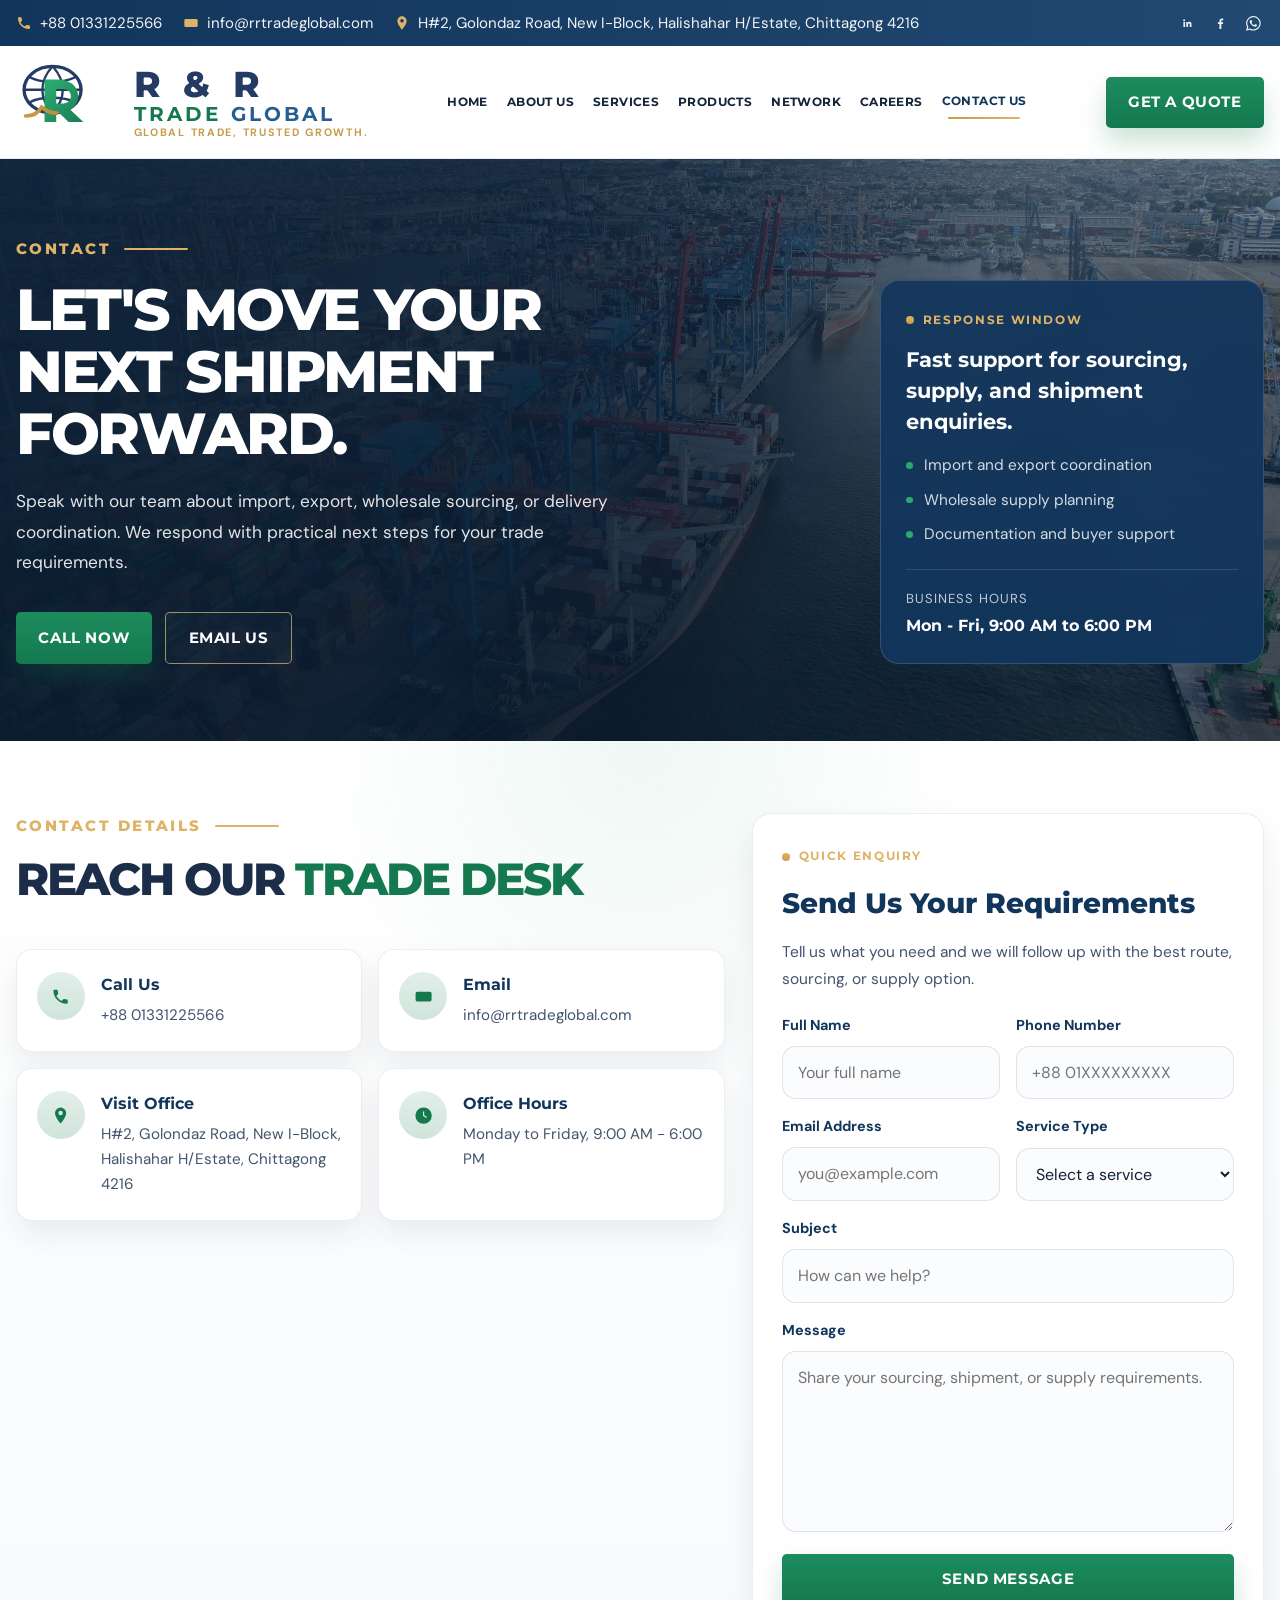
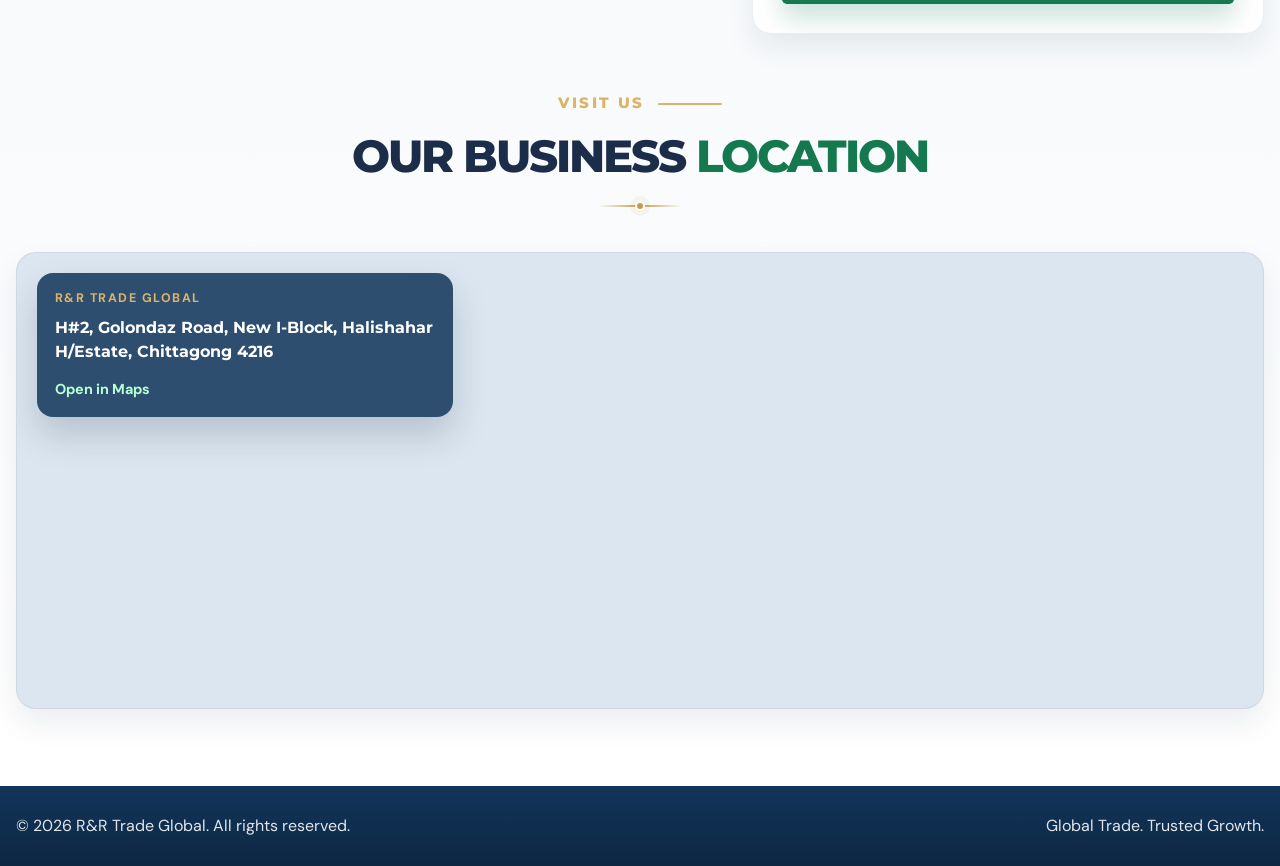
<file: contact/index.html>
<!doctype html>
<html lang="en">
  <head>
    <meta charset="UTF-8" />
    <meta name="viewport" content="width=device-width, initial-scale=1.0" />
    <meta
      name="description"
      content="Get in touch with R&R Trade Global for import, export, wholesale supply, and sourcing support."
    />
    <meta
      name="keywords"
      content="R&R Trade Global contact, import export enquiry, wholesale sourcing, Bangladesh trade company"
    />
    <meta name="author" content="R&R Trade Global" />
    <meta name="robots" content="index, follow" />
    <link rel="icon" type="image/png" href="../favicon-96x96.png" sizes="96x96" />
    <link rel="icon" type="image/svg+xml" href="../favicon.svg" />
    <link rel="shortcut icon" href="../favicon.ico" />
    <link rel="apple-touch-icon" sizes="180x180" href="../apple-touch-icon.png" />
    <meta name="apple-mobile-web-app-title" content="R&R Trade Global" />
    <link rel="manifest" href="../site.webmanifest" />
    <title>R&amp;R Trade Global | Contact</title>

    <link rel="preconnect" href="https://fonts.googleapis.com" />
    <link rel="preconnect" href="https://fonts.gstatic.com" crossorigin />
    <link
      href="https://fonts.googleapis.com/css2?family=DM+Sans:wght@400;500;700&family=Montserrat:wght@500;600;700;800&display=swap"
      rel="stylesheet"
    />
    <script>
      if (window.location.pathname.endsWith("/contact/")) {
        window.history.replaceState({}, "", `${window.location.pathname.slice(0, -1)}${window.location.search}${window.location.hash}`);
      }
    </script>
    <link rel="stylesheet" href="../assets/rrtrade-premium.css" />
  </head>
  <body class="contact-page">
    <a class="skip-link" href="#main-content">Skip to content</a>

    <div class="site-topbar">
      <div class="container topbar-inner">
        <div class="topbar-meta">
          <a class="topbar-item" href="tel:+8801331225566" aria-label="Call R and R Trade Global">
            <svg viewBox="0 0 24 24" aria-hidden="true">
              <path
                d="M6.62 10.79a15.05 15.05 0 0 0 6.59 6.59l2.2-2.2a1 1 0 0 1 1-.24c1.09.36 2.25.56 3.45.56a1 1 0 0 1 1 1V20a1 1 0 0 1-1 1C10.3 21 3 13.7 3 4.5a1 1 0 0 1 1-1h3.5a1 1 0 0 1 1 1c0 1.2.19 2.36.56 3.45a1 1 0 0 1-.24 1z"
              />
            </svg>
            <span>+88 01331225566</span>
          </a>
          <a class="topbar-item" href="mailto:info@rrtradeglobal.com" aria-label="Email R and R Trade Global">
            <svg viewBox="0 0 24 24" aria-hidden="true">
              <path
                d="M4 6h16a2 2 0 0 1 2 2v8a2 2 0 0 1-2 2H4a2 2 0 0 1-2-2V8a2 2 0 0 1 2-2zm8 5.25L4.75 7.5h14.5zM4 16V8.7l7.4 3.9a1.25 1.25 0 0 0 1.2 0L20 8.7V16z"
              />
            </svg>
            <span>info@rrtradeglobal.com</span>
          </a>
          <div class="topbar-item topbar-address" aria-label="Business address">
            <svg viewBox="0 0 24 24" aria-hidden="true">
              <path
                d="M12 2a7 7 0 0 1 7 7c0 5.11-7 13-7 13S5 14.11 5 9a7 7 0 0 1 7-7zm0 9.5A2.5 2.5 0 1 0 12 6a2.5 2.5 0 0 0 0 5.5z"
              />
            </svg>
            <span>H#2, Golondaz Road, New I-Block, Halishahar H/Estate, Chittagong 4216</span>
          </div>
        </div>

        <div class="topbar-social" aria-label="Social presence">
          <span class="social-chip" title="LinkedIn">
            <svg viewBox="0 0 24 24" aria-hidden="true">
              <path
                d="M6.94 8.5A1.56 1.56 0 1 1 6.9 5.4a1.56 1.56 0 0 1 .04 3.1zM5.55 9.75h2.78V18H5.55zm4.52 0h2.66v1.13h.04c.37-.7 1.28-1.44 2.64-1.44 2.82 0 3.34 1.85 3.34 4.26V18h-2.78v-3.82c0-.91-.02-2.08-1.27-2.08-1.28 0-1.47 1-1.47 2.02V18h-2.78z"
              />
            </svg>
          </span>
          <span class="social-chip" title="Facebook">
            <svg viewBox="0 0 24 24" aria-hidden="true">
              <path
                d="M13.62 21v-7.76h2.6l.39-3.02h-2.99V8.3c0-.88.24-1.48 1.5-1.48h1.6V4.12A21.7 21.7 0 0 0 14.4 4c-2.3 0-3.88 1.4-3.88 3.98v2.24H8v3.02h2.52V21z"
              />
            </svg>
          </span>
          <span class="social-chip" title="WhatsApp">
            <svg viewBox="0 0 24 24" aria-hidden="true">
              <path
                d="M20.52 3.48A11.9 11.9 0 0 0 12.07 0 11.94 11.94 0 0 0 1.7 17.85L0 24l6.31-1.65a11.9 11.9 0 0 0 5.7 1.45h.01c6.57 0 11.93-5.34 11.94-11.91a11.82 11.82 0 0 0-3.44-8.4zm-8.45 18.3a9.94 9.94 0 0 1-5.06-1.38l-.37-.22-3.74.98 1-3.64-.25-.38a9.94 9.94 0 0 1 8.42-15.2c5.49 0 9.96 4.46 9.96 9.95 0 5.49-4.47 9.95-9.96 9.95zm5.46-7.43c-.3-.15-1.77-.87-2.04-.97-.27-.1-.47-.15-.67.15-.2.3-.76.96-.93 1.16-.17.2-.35.22-.65.08a8.08 8.08 0 0 1-2.38-1.47 8.88 8.88 0 0 1-1.64-2.04c-.17-.3-.02-.47.13-.62.13-.13.3-.35.45-.52.15-.17.2-.3.3-.5.1-.2.05-.37-.03-.52-.08-.15-.67-1.6-.92-2.19-.24-.58-.49-.5-.67-.5h-.57c-.2 0-.52.08-.8.37s-1.03 1-1.03 2.44 1.05 2.84 1.2 3.04c.15.2 2.06 3.14 5 4.4.7.3 1.24.48 1.66.62.7.22 1.34.19 1.85.11.57-.08 1.77-.72 2.02-1.42.25-.7.25-1.3.18-1.42-.07-.12-.27-.2-.57-.35z"
              />
            </svg>
          </span>
        </div>
      </div>
    </div>

    <header class="site-header" id="siteHeader">
      <div class="container header-shell">
        <a class="site-brand" href="../" aria-label="R and R Trade Global home">
          <span class="brand-emblem" aria-hidden="true">
            <svg viewBox="0 0 140 120" xmlns="http://www.w3.org/2000/svg">
              <defs>
                <linearGradient id="contact-brand-gold" x1="8" y1="10" x2="72" y2="76" gradientUnits="userSpaceOnUse">
                  <stop stop-color="#DDB466" />
                  <stop offset="1" stop-color="#B98631" />
                </linearGradient>
                <linearGradient id="contact-brand-green" x1="32" y1="50" x2="88" y2="104" gradientUnits="userSpaceOnUse">
                  <stop stop-color="#2AA86F" />
                  <stop offset="1" stop-color="#17784F" />
                </linearGradient>
              </defs>
              <ellipse cx="50" cy="42" rx="39" ry="32" fill="none" stroke="#233B65" stroke-width="4.5" />
              <path d="M11 42h78M19 25c14 8 46 8 62 0M19 59c14-8 46-8 62 0M50 10c-9 10-14 21-14 32s5 22 14 32M50 10c9 10 14 21 14 32S59 64 50 74" fill="none" stroke="#233B65" stroke-width="3.2" stroke-linecap="round" />
              <path d="M39 86V28h16c18 0 30 8 30 23 0 8-4 14-11 18l18 17H72L59 74h-4v12H39Zm16-25h8c7 0 12-4 12-10 0-7-5-10-12-10h-8v20Z" fill="url(#contact-brand-green)" />
              <path d="M13 78c10 0 18-5 22-12 6 5 13 8 21 8" fill="none" stroke="url(#contact-brand-gold)" stroke-width="5" stroke-linecap="round" />
            </svg>
          </span>
          <span class="brand-copy">
            <span class="brand-main">R &amp; R</span>
            <span class="brand-sub">Trade <strong>Global</strong></span>
            <span class="brand-tag">Global Trade, Trusted Growth.</span>
          </span>
        </a>

        <button
          class="menu-toggle"
          id="menuToggle"
          type="button"
          aria-expanded="false"
          aria-controls="mobileMenu"
          aria-label="Open navigation menu"
        >
          <span></span>
          <span></span>
          <span></span>
        </button>

        <nav class="primary-nav" aria-label="Primary navigation">
          <a href="../" data-nav-target="home">Home</a>
          <a href="../about.html" data-nav-target="about">About&nbsp;Us</a>
          <a href="../#services" data-nav-target="services">Services</a>
          <a href="../projects.html" data-nav-target="products">Products</a>
          <a href="../#network" data-nav-target="network">Network</a>
          <a href="../contact" data-nav-target="careers">Careers</a>
          <a class="is-active" href="../contact" data-nav-target="contact" aria-current="page">Contact&nbsp;Us</a>
        </nav>

        <a class="header-cta" href="#contact-form">Get a Quote</a>
      </div>

      <div class="mobile-menu" id="mobileMenu" aria-label="Mobile navigation">
        <div class="mobile-menu-panel">
          <div class="mobile-menu-head">
            <span>Navigation</span>
            <button class="menu-close" id="menuClose" type="button" aria-label="Close navigation">
              <svg viewBox="0 0 24 24" aria-hidden="true">
                <path d="M6.4 5 12 10.6 17.6 5 19 6.4 13.4 12 19 17.6 17.6 19 12 13.4 6.4 19 5 17.6 10.6 12 5 6.4z" />
              </svg>
            </button>
          </div>
          <nav class="mobile-nav-list" aria-label="Mobile primary navigation">
            <a href="../" data-nav-target="home">Home</a>
            <a href="../about.html" data-nav-target="about">About&nbsp;Us</a>
            <a href="../#services" data-nav-target="services">Services</a>
            <a href="../projects.html" data-nav-target="products">Products</a>
            <a href="../#network" data-nav-target="network">Network</a>
            <a href="../contact" data-nav-target="careers">Careers</a>
            <a class="is-active" href="../contact" data-nav-target="contact" aria-current="page">Contact&nbsp;Us</a>
          </nav>
          <a class="mobile-cta" href="#contact-form">Get a Quote</a>
        </div>
      </div>
    </header>

    <main id="main-content">
      <section class="contact-hero">
        <div class="container contact-hero-shell">
          <div class="contact-hero-copy">
            <p class="hero-kicker">Contact</p>
            <h1 class="contact-hero-title">Let's Move Your Next Shipment Forward.</h1>
            <p class="contact-hero-text">
              Speak with our team about import, export, wholesale sourcing, or delivery coordination.
              We respond with practical next steps for your trade requirements.
            </p>
            <div class="hero-actions">
              <a class="btn btn-primary" href="tel:+8801331225566">Call Now</a>
              <a class="btn btn-outline" href="mailto:info@rrtradeglobal.com">Email Us</a>
            </div>
          </div>

          <aside class="contact-summary-card">
            <p class="contact-summary-tag">Response Window</p>
            <strong>Fast support for sourcing, supply, and shipment enquiries.</strong>
            <ul class="contact-summary-list">
              <li>Import and export coordination</li>
              <li>Wholesale supply planning</li>
              <li>Documentation and buyer support</li>
            </ul>
            <div class="contact-summary-meta">
              <span>Business Hours</span>
              <strong>Mon - Fri, 9:00 AM to 6:00 PM</strong>
            </div>
          </aside>
        </div>
      </section>

      <section class="contact-main-section">
        <div class="container contact-grid">
          <div class="contact-info-panel">
            <div class="section-heading">
              <p class="section-tag">Contact Details</p>
              <h2>Reach Our <span>Trade Desk</span></h2>
            </div>

            <div class="contact-detail-list">
              <a class="contact-detail-card" href="tel:+8801331225566">
                <span class="contact-detail-icon" aria-hidden="true">
                  <svg viewBox="0 0 24 24">
                    <path d="M6.62 10.79a15.05 15.05 0 0 0 6.59 6.59l2.2-2.2a1 1 0 0 1 1-.24c1.09.36 2.25.56 3.45.56a1 1 0 0 1 1 1V20a1 1 0 0 1-1 1C10.3 21 3 13.7 3 4.5a1 1 0 0 1 1-1h3.5a1 1 0 0 1 1 1c0 1.2.19 2.36.56 3.45a1 1 0 0 1-.24 1z" />
                  </svg>
                </span>
                <span class="contact-detail-copy">
                  <strong>Call Us</strong>
                  <span>+88 01331225566</span>
                </span>
              </a>

              <a class="contact-detail-card" href="mailto:info@rrtradeglobal.com">
                <span class="contact-detail-icon" aria-hidden="true">
                  <svg viewBox="0 0 24 24">
                    <path d="M4 6h16a2 2 0 0 1 2 2v8a2 2 0 0 1-2 2H4a2 2 0 0 1-2-2V8a2 2 0 0 1 2-2zm8 5.25L4.75 7.5h14.5zM4 16V8.7l7.4 3.9a1.25 1.25 0 0 0 1.2 0L20 8.7V16z" />
                  </svg>
                </span>
                <span class="contact-detail-copy">
                  <strong>Email</strong>
                  <span>info@rrtradeglobal.com</span>
                </span>
              </a>

              <article class="contact-detail-card">
                <span class="contact-detail-icon" aria-hidden="true">
                  <svg viewBox="0 0 24 24">
                    <path d="M12 2a7 7 0 0 1 7 7c0 5.11-7 13-7 13S5 14.11 5 9a7 7 0 0 1 7-7zm0 9.5A2.5 2.5 0 1 0 12 6a2.5 2.5 0 0 0 0 5.5z" />
                  </svg>
                </span>
                <span class="contact-detail-copy">
                  <strong>Visit Office</strong>
                  <span>H#2, Golondaz Road, New I-Block, Halishahar H/Estate, Chittagong 4216</span>
                </span>
              </article>

              <article class="contact-detail-card">
                <span class="contact-detail-icon" aria-hidden="true">
                  <svg viewBox="0 0 24 24">
                    <path d="M12 1.75A10.25 10.25 0 1 0 22.25 12 10.26 10.26 0 0 0 12 1.75zm.75 5v4.94l3.47 2.08-.77 1.28L11.25 12.5V6.75z" />
                  </svg>
                </span>
                <span class="contact-detail-copy">
                  <strong>Office Hours</strong>
                  <span>Monday to Friday, 9:00 AM - 6:00 PM</span>
                </span>
              </article>
            </div>
          </div>

          <div class="contact-form-card" id="contact-form">
            <div class="contact-form-head">
              <p class="contact-summary-tag">Quick Enquiry</p>
              <h2>Send Us Your Requirements</h2>
              <p>Tell us what you need and we will follow up with the best route, sourcing, or supply option.</p>
            </div>

            <form class="contact-form-layout">
              <div class="contact-form-split">
                <label class="contact-field">
                  <span>Full Name</span>
                  <input type="text" name="full_name" placeholder="Your full name" required />
                </label>

                <label class="contact-field">
                  <span>Phone Number</span>
                  <input type="tel" name="phone" placeholder="+88 01XXXXXXXXX" required />
                </label>
              </div>

              <div class="contact-form-split">
                <label class="contact-field">
                  <span>Email Address</span>
                  <input type="email" name="email" placeholder="you@example.com" required />
                </label>

                <label class="contact-field">
                  <span>Service Type</span>
                  <select name="service_type" required>
                    <option value="" selected disabled>Select a service</option>
                    <option value="import">Import</option>
                    <option value="export">Export</option>
                    <option value="wholesale">Wholesale Supply</option>
                    <option value="network">Global Network Support</option>
                  </select>
                </label>
              </div>

              <label class="contact-field">
                <span>Subject</span>
                <input type="text" name="subject" placeholder="How can we help?" required />
              </label>

              <label class="contact-field">
                <span>Message</span>
                <textarea name="message" rows="6" placeholder="Share your sourcing, shipment, or supply requirements." required></textarea>
              </label>

              <button class="btn btn-primary contact-submit" type="submit">Send Message</button>
            </form>
          </div>
        </div>
      </section>

      <section class="contact-map-section">
        <div class="container">
          <div class="section-heading section-heading-center">
            <p class="section-tag">Visit Us</p>
            <h2>Our Business <span>Location</span></h2>
            <div class="section-ornament" aria-hidden="true">
              <span></span>
            </div>
          </div>

          <div class="contact-map-card">
            <div class="contact-map-overlay">
              <p>R&amp;R Trade Global</p>
              <strong>H#2, Golondaz Road, New I-Block, Halishahar H/Estate, Chittagong 4216</strong>
              <a href="https://www.google.com/maps?q=Halishahar%20H%2FEstate%2C%20Chittagong%204216" target="_blank" rel="noreferrer">
                Open in Maps
              </a>
            </div>
            <iframe
              title="R and R Trade Global location"
              src="https://www.google.com/maps?q=Halishahar%20H%2FEstate%2C%20Chittagong%204216&output=embed"
              loading="lazy"
              referrerpolicy="no-referrer-when-downgrade"
            ></iframe>
          </div>
        </div>
      </section>
    </main>

    <footer class="contact-footer">
      <div class="container contact-footer-inner">
        <p>&copy; 2026 R&amp;R Trade Global. All rights reserved.</p>
        <p>Global Trade. Trusted Growth.</p>
      </div>
    </footer>

    <script src="../js/rrtrade-premium.js"></script>
  </body>
</html>
</file>
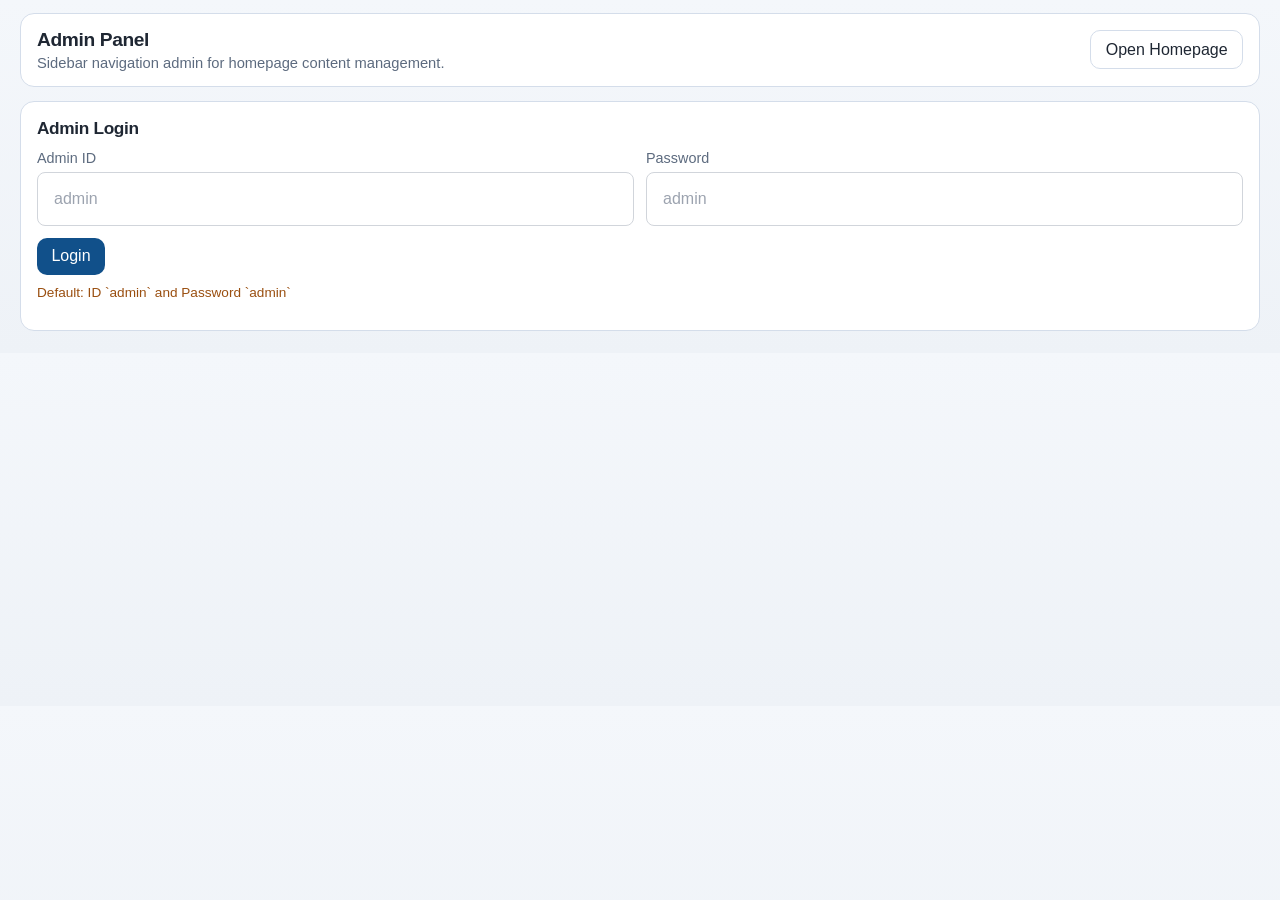
<file: admin.html>
<!doctype html>
<html lang="en">
  <head>
    <meta charset="UTF-8" />
    <meta name="viewport" content="width=device-width, initial-scale=1.0" />
    <link rel="stylesheet" href="./assets/mobile-responsive.css" />
    <title>Admin Panel | Bricknet</title>
    <style>
      :root {
        --bg: #eef2f7;
        --surface: #ffffff;
        --surface-2: #f7f9fc;
        --ink: #1f2733;
        --muted: #5d6b7f;
        --line: #d4ddea;
        --brand: #11508a;
        --brand-2: #e46f1d;
        --ok: #0c6b55;
        --danger: #a63f2a;
        --radius: 14px;
      }

      * {
        box-sizing: border-box;
      }

      body {
        margin: 0;
        background: linear-gradient(180deg, #f4f7fb, var(--bg));
        color: var(--ink);
        font-family: ui-sans-serif, -apple-system, BlinkMacSystemFont, 'Segoe UI', sans-serif;
      }

      .wrap {
        width: min(1240px, calc(100% - 1.2rem));
        margin: 0.8rem auto 1.4rem;
      }

      .top {
        background: var(--surface);
        border: 1px solid var(--line);
        border-radius: var(--radius);
        padding: 0.9rem 1rem;
        display: flex;
        justify-content: space-between;
        align-items: center;
        gap: 1rem;
      }

      .top h1 {
        margin: 0;
        font-size: 1.2rem;
      }

      .top p {
        margin: 0.25rem 0 0;
        color: var(--muted);
        font-size: 0.92rem;
      }

      .btn {
        border: 0;
        border-radius: 10px;
        padding: 0.6rem 0.9rem;
        font: inherit;
        cursor: pointer;
        text-decoration: none;
        display: inline-flex;
        align-items: center;
        justify-content: center;
      }

      .btn-primary {
        background: var(--brand);
        color: #fff;
      }

      .btn-ghost {
        border: 1px solid var(--line);
        background: #fff;
        color: var(--ink);
      }

      .btn-danger {
        border: 1px solid #e6b8af;
        background: #fff;
        color: var(--danger);
      }

      .box {
        background: var(--surface);
        border: 1px solid var(--line);
        border-radius: var(--radius);
        padding: 1rem;
        margin-top: 0.9rem;
      }

      .box h2 {
        margin: 0 0 0.7rem;
        font-size: 1.08rem;
      }

      .grid {
        display: grid;
        gap: 0.75rem;
      }

      .grid-2 {
        grid-template-columns: repeat(2, minmax(0, 1fr));
      }

      label {
        display: grid;
        gap: 0.35rem;
        color: var(--muted);
        font-size: 0.9rem;
      }

      input,
      textarea,
      select {
        width: 100%;
        border: 1px solid var(--line);
        border-radius: 10px;
        padding: 0.6rem 0.7rem;
        font: inherit;
        color: var(--ink);
        background: #fff;
      }

      textarea {
        min-height: 92px;
        resize: vertical;
      }

      .actions {
        display: flex;
        flex-wrap: wrap;
        gap: 0.45rem;
      }

      .warn {
        margin-top: 0.65rem;
        color: #9a4f10;
        font-size: 0.85rem;
      }

      .status {
        margin: 0.35rem 0 0;
        color: var(--ok);
        font-size: 0.92rem;
      }

      .status.error {
        color: var(--danger);
      }

      .hide {
        display: none;
      }

      .shell {
        margin-top: 0.9rem;
        display: grid;
        grid-template-columns: 260px 1fr;
        gap: 0.9rem;
        min-height: calc(100vh - 8rem);
      }

      .sidebar {
        background: var(--surface);
        border: 1px solid var(--line);
        border-radius: var(--radius);
        padding: 0.8rem;
        display: flex;
        flex-direction: column;
        gap: 0.8rem;
      }

      .sidebar h3 {
        margin: 0.2rem 0;
        font-size: 0.9rem;
        color: var(--muted);
        font-weight: 600;
      }

      .nav-list {
        display: grid;
        gap: 0.35rem;
      }

      .nav-btn {
        width: 100%;
        text-align: left;
        border: 1px solid transparent;
        background: transparent;
        border-radius: 10px;
        padding: 0.6rem 0.62rem;
        font: inherit;
        color: var(--ink);
        cursor: pointer;
      }

      .nav-btn:hover {
        background: var(--surface-2);
      }

      .nav-btn.active {
        background: #eaf2fb;
        border-color: #bfd5ef;
        color: #0f4a82;
        font-weight: 600;
      }

      .content {
        background: var(--surface);
        border: 1px solid var(--line);
        border-radius: var(--radius);
        padding: 1rem;
      }

      .section {
        display: none;
      }

      .section.active {
        display: block;
      }

      .section h2 {
        margin: 0 0 0.2rem;
        font-size: 1.1rem;
      }

      .section p {
        margin: 0 0 0.85rem;
        color: var(--muted);
        font-size: 0.9rem;
      }

      .brand-row {
        display: grid;
        grid-template-columns: 1fr 1fr 1fr auto;
        gap: 0.45rem;
        margin-bottom: 0.45rem;
      }

      .service-row {
        border: 1px solid var(--line);
        border-radius: 12px;
        padding: 0.7rem;
        margin-bottom: 0.7rem;
        background: #fcfdff;
      }

      .service-row-head {
        display: flex;
        justify-content: space-between;
        align-items: center;
        gap: 0.6rem;
        margin-bottom: 0.55rem;
      }

      .service-row-title {
        margin: 0;
        font-size: 0.92rem;
        color: var(--muted);
      }

      .service-row-grid {
        display: grid;
        gap: 0.55rem;
        grid-template-columns: repeat(2, minmax(0, 1fr));
      }

      .service-row-grid .full {
        grid-column: 1 / -1;
      }

      .upload-box {
        border: 1px dashed #bfd0e5;
        border-radius: 10px;
        padding: 0.5rem;
        background: #f8fbff;
      }

      .upload-box input[type='file'] {
        padding: 0.3rem;
        border: 0;
      }

      .service-preview {
        margin-top: 0.4rem;
        width: 150px;
        height: 105px;
        object-fit: cover;
        border-radius: 8px;
        border: 1px solid var(--line);
        background: #fff;
        display: block;
      }

      .hint {
        color: var(--muted);
        font-size: 0.84rem;
      }

      .span-2 {
        grid-column: 1 / -1;
      }

      .panel-footer {
        margin-top: 1rem;
        padding-top: 1rem;
        border-top: 1px solid var(--line);
      }

      .message-card {
        border: 1px solid var(--line);
        border-radius: 12px;
        background: #fcfdff;
        padding: 0.75rem;
        margin-bottom: 0.65rem;
      }

      .message-meta {
        color: var(--muted);
        font-size: 0.82rem;
        margin: 0 0 0.4rem;
      }

      .message-title {
        margin: 0 0 0.45rem;
        font-size: 0.96rem;
      }

      .message-body {
        margin: 0;
        white-space: pre-wrap;
        color: var(--ink);
      }

      @media (max-width: 980px) {
        .shell {
          grid-template-columns: 1fr;
        }

        .sidebar {
          position: sticky;
          top: 0.5rem;
          z-index: 3;
        }

        .nav-list {
          grid-template-columns: repeat(2, minmax(0, 1fr));
        }
      }

      @media (max-width: 760px) {
        .grid-2,
        .brand-row,
        .service-row-grid,
        .nav-list {
          grid-template-columns: 1fr;
        }

        .top {
          flex-direction: column;
          align-items: flex-start;
        }
      }
    </style>
  </head>
  <body>
    <div class="wrap">
      <header class="top">
        <div>
          <h1>Admin Panel</h1>
          <p>Sidebar navigation admin for homepage content management.</p>
        </div>
        <a class="btn btn-ghost" href="/" target="_blank" rel="noopener">Open Homepage</a>
      </header>

      <section class="box" id="loginView">
        <h2>Admin Login</h2>
        <div class="grid grid-2">
          <label>
            Admin ID
            <input id="loginUser" type="text" placeholder="admin" />
          </label>
          <label>
            Password
            <input id="loginPass" type="password" placeholder="admin" />
          </label>
        </div>
        <div class="actions" style="margin-top: 0.75rem;">
          <button class="btn btn-primary" id="loginBtn" type="button">Login</button>
        </div>
        <p class="warn">Default: ID `admin` and Password `admin`</p>
      </section>

      <section class="hide" id="panelView">
        <div class="shell">
          <aside class="sidebar" aria-label="Admin category navigation">
            <h3>Categories</h3>
            <div class="nav-list">
              <button class="nav-btn active" type="button" data-section="general">General</button>
              <button class="nav-btn" type="button" data-section="logos">Logos</button>
              <button class="nav-btn" type="button" data-section="about">About Section</button>
              <button class="nav-btn" type="button" data-section="hero">Hero Text</button>
              <button class="nav-btn" type="button" data-section="services">Services</button>
              <button class="nav-btn" type="button" data-section="values">Our Great Values</button>
              <button class="nav-btn" type="button" data-section="projects">Featured Projects</button>
              <button class="nav-btn" type="button" data-section="work">How We Work</button>
              <button class="nav-btn" type="button" data-section="testimonials">Testimonials</button>
              <button class="nav-btn" type="button" data-section="contact">Contact Page</button>
              <button class="nav-btn" type="button" data-section="messages">Contact Messages</button>
              <button class="nav-btn" type="button" data-section="brands">Brands</button>
            </div>

            <div class="panel-footer">
              <div class="actions">
                <button class="btn btn-primary" id="saveBtn" type="button">Save</button>
                <button class="btn btn-ghost" id="resetBtn" type="button">Reset</button>
                <button class="btn btn-danger" id="logoutBtn" type="button">Logout</button>
              </div>
              <p id="status" class="status"></p>
            </div>
          </aside>

          <main class="content">
            <section class="section active" id="section-general">
              <h2>General Settings</h2>
              <p>Basic site identity fields.</p>
              <div class="grid grid-2">
                <label>
                  Site Name
                  <input id="siteName" type="text" />
                </label>
                <label>
                  Short Title (Top Badge)
                  <input id="shortTitle" type="text" />
                </label>
                <label class="span-2">
                  Projects Menu in Navigation
                  <select id="showProjectsNavItem">
                    <option value="1">ON - Show Projects Menu</option>
                    <option value="0">OFF - Hide Projects Menu</option>
                  </select>
                </label>
              </div>
            </section>

            <section class="section" id="section-logos">
              <h2>Logo Settings</h2>
              <p>
                Header এবং footer logo URL change করুন অথবা image upload করুন। Save দিলে website
                logo update হবে।
              </p>
              <div class="grid grid-2">
                <label>
                  Logo URL (White Header)
                  <input id="logoWhiteUrl" type="text" placeholder="images/logo-white.svg" />
                </label>
                <label>
                  Logo URL (Color Header)
                  <input id="logoColorUrl" type="text" placeholder="images/logo-color.svg" />
                </label>
                <label class="span-2">
                  Logo URL (Footer)
                  <input id="logoFooterUrl" type="text" placeholder="images/logo-multi-color.svg" />
                </label>
              </div>
              <div class="grid grid-2" style="margin-top: 0.55rem;">
                <div class="upload-box">
                  <label>
                    Upload White Logo (SVG/PNG/JPG/WebP)
                    <input
                      id="logoWhiteUpload"
                      type="file"
                      accept="image/svg+xml,image/png,image/jpeg,image/webp"
                    />
                  </label>
                  <img id="logoWhitePreview" class="service-preview" alt="White logo preview" />
                </div>
                <div class="upload-box">
                  <label>
                    Upload Color Logo (SVG/PNG/JPG/WebP)
                    <input
                      id="logoColorUpload"
                      type="file"
                      accept="image/svg+xml,image/png,image/jpeg,image/webp"
                    />
                  </label>
                  <img id="logoColorPreview" class="service-preview" alt="Color logo preview" />
                </div>
                <div class="upload-box span-2">
                  <label>
                    Upload Footer Logo (SVG/PNG/JPG/WebP)
                    <input
                      id="logoFooterUpload"
                      type="file"
                      accept="image/svg+xml,image/png,image/jpeg,image/webp"
                    />
                  </label>
                  <img id="logoFooterPreview" class="service-preview" alt="Footer logo preview" />
                </div>
              </div>
            </section>

            <section class="section" id="section-about">
              <h2>About Section</h2>
              <p>About block থেকে শুধু বড় title এবং button text change করুন।</p>
              <div class="grid grid-2">
                <label class="span-2">
                  About Title
                  <textarea id="aboutTitle"></textarea>
                </label>
                <label>
                  About Button Text
                  <input id="aboutCtaText" type="text" />
                </label>
              </div>
            </section>

            <section class="section" id="section-hero">
              <h2>Hero Content</h2>
              <p>Homepage headline, short description, এবং background image change করুন।</p>
              <div class="grid grid-2">
                <label class="span-2">
                  Main Title
                  <textarea id="heroTitle"></textarea>
                </label>
                <label class="span-2">
                  Description
                  <textarea id="heroDescription"></textarea>
                </label>
                <label class="span-2">
                  Background Image URL
                  <input id="heroBackgroundUrl" type="text" placeholder="images/hero-01@1x.webp" />
                </label>
                <div class="upload-box span-2">
                  <label>
                    Upload Hero Background (JPG/PNG/WebP)
                    <input
                      id="heroBackgroundUpload"
                      type="file"
                      accept="image/png,image/jpeg,image/webp"
                    />
                  </label>
                  <img
                    id="heroBackgroundPreview"
                    class="service-preview"
                    alt="Hero background preview"
                  />
                </div>
              </div>
            </section>

            <section class="section" id="section-services">
              <h2>Services Section</h2>
              <p>Our Services title, description এবং service cards এখান থেকে edit করুন।</p>
              <div class="grid grid-2">
                <label>
                  Services Label
                  <input id="servicesLabel" type="text" />
                </label>
                <label>
                  Services Title
                  <input id="servicesTitle" type="text" />
                </label>
                <label class="span-2">
                  Services Description
                  <textarea id="servicesDescription"></textarea>
                </label>
              </div>
              <div id="serviceRows" style="margin-top: 0.75rem;"></div>
              <div class="actions" style="margin-top: 0.55rem;">
                <button class="btn btn-ghost" id="addServiceBtn" type="button">+ Add Service</button>
              </div>
              <p class="hint">
                Image URL দিন, অথবা file upload করুন। Save দিলে data live server-এ sync হবে।
              </p>
            </section>

            <section class="section" id="section-values">
              <h2>Our Great Values</h2>
              <p>Values section label, title, description এবং value items edit করুন।</p>
              <div class="grid grid-2">
                <label>
                  Values Label
                  <input id="valuesLabel" type="text" />
                </label>
                <label>
                  Values Title
                  <input id="valuesTitle" type="text" />
                </label>
                <label class="span-2">
                  Values Description
                  <textarea id="valuesDescription"></textarea>
                </label>
              </div>
              <div id="valuesRows" style="margin-top: 0.75rem;"></div>
              <div class="actions" style="margin-top: 0.55rem;">
                <button class="btn btn-ghost" id="addValueBtn" type="button">+ Add Value Item</button>
              </div>
            </section>

            <section class="section" id="section-projects">
              <h2>Featured Projects</h2>
              <p>Featured projects heading, description এবং slider item content edit করুন।</p>
              <div class="grid">
                <label>
                  Featured Projects Title
                  <input id="featuredProjectsTitle" type="text" />
                </label>
                <label>
                  Featured Projects Description
                  <textarea id="featuredProjectsDescription"></textarea>
                </label>
              </div>
              <div id="projectRows" style="margin-top: 0.75rem;"></div>
              <div class="actions" style="margin-top: 0.55rem;">
                <button class="btn btn-ghost" id="addProjectBtn" type="button">+ Add Project Slide</button>
              </div>
            </section>

            <section class="section" id="section-work">
              <h2>How We Work</h2>
              <p>Work process section label, title, description এবং steps edit করুন।</p>
              <div class="grid grid-2">
                <label>
                  Work Label
                  <input id="workProcessLabel" type="text" />
                </label>
                <label>
                  Work Title
                  <input id="workProcessTitle" type="text" />
                </label>
                <label class="span-2">
                  Work Description
                  <textarea id="workProcessDescription"></textarea>
                </label>
              </div>
              <div id="workRows" style="margin-top: 0.75rem;"></div>
              <div class="actions" style="margin-top: 0.55rem;">
                <button class="btn btn-ghost" id="addWorkStepBtn" type="button">+ Add Work Step</button>
              </div>
            </section>

            <section class="section" id="section-testimonials">
              <h2>Testimonials</h2>
              <p>Testimonials section label, title, description এবং testimonial cards edit করুন।</p>
              <div class="grid grid-2">
                <label>
                  Testimonials Label
                  <input id="testimonialsLabel" type="text" />
                </label>
                <label>
                  Testimonials Title
                  <input id="testimonialsTitle" type="text" />
                </label>
                <label class="span-2">
                  Testimonials Description
                  <textarea id="testimonialsDescription"></textarea>
                </label>
              </div>
              <div id="testimonialRows" style="margin-top: 0.75rem;"></div>
              <div class="actions" style="margin-top: 0.55rem;">
                <button class="btn btn-ghost" id="addTestimonialBtn" type="button">
                  + Add Testimonial
                </button>
              </div>
            </section>

            <section class="section" id="section-contact">
              <h2>Contact Page</h2>
              <p>Contact page hero, contact details, form labels/options এবং FAQ edit করুন।</p>

              <h3 style="margin: 0.3rem 0 0.45rem;">Hero Block</h3>
              <div class="grid grid-2">
                <label>
                  Hero Label (e.g. Our Contact)
                  <input id="contactHeroLabel" type="text" />
                </label>
                <label class="span-2">
                  Hero Title
                  <textarea id="contactHeroTitle"></textarea>
                </label>
                <label class="span-2">
                  Hero Description
                  <textarea id="contactHeroDescription"></textarea>
                </label>
              </div>

              <h3 style="margin: 1rem 0 0.45rem;">Contact Details Block</h3>
              <div class="grid grid-2">
                <label>
                  Details Label
                  <input id="contactDetailsLabel" type="text" />
                </label>
                <label class="span-2">
                  Details Title
                  <input id="contactDetailsTitle" type="text" />
                </label>
                <label class="span-2">
                  Details Description
                  <textarea id="contactDetailsDescription"></textarea>
                </label>
                <label>
                  Message Label
                  <input id="contactMessageLabel" type="text" />
                </label>
                <label>
                  Message Value
                  <input id="contactMessageValue" type="text" />
                </label>
                <label>
                  Call Label
                  <input id="contactCallLabel" type="text" />
                </label>
                <label>
                  Call Value
                  <input id="contactCallValue" type="text" />
                </label>
                <label>
                  Location Label
                  <input id="contactLocationLabel" type="text" />
                </label>
                <label class="span-2">
                  Location Value
                  <input id="contactLocationValue" type="text" />
                </label>
                <label>
                  Hours Label
                  <input id="contactHoursLabel" type="text" />
                </label>
                <label>
                  Hours Line 1
                  <input id="contactHoursLine1" type="text" />
                </label>
                <label>
                  Hours Line 2
                  <input id="contactHoursLine2" type="text" />
                </label>
                <label>
                  Hours Line 3
                  <input id="contactHoursLine3" type="text" />
                </label>
              </div>

              <h3 style="margin: 1rem 0 0.45rem;">Contact Form Block</h3>
              <div class="grid grid-2">
                <label>
                  Form Title
                  <input id="contactFormTitle" type="text" />
                </label>
                <label>
                  Submit Button Text
                  <input id="contactFormButtonText" type="text" />
                </label>
                <label>
                  Full Name Label
                  <input id="contactFormLabelFullName" type="text" />
                </label>
                <label>
                  Full Name Placeholder
                  <input id="contactFormPlaceholderFullName" type="text" />
                </label>
                <label>
                  Email Label
                  <input id="contactFormLabelEmail" type="text" />
                </label>
                <label>
                  Email Placeholder
                  <input id="contactFormPlaceholderEmail" type="text" />
                </label>
                <label>
                  Phone Label
                  <input id="contactFormLabelPhone" type="text" />
                </label>
                <label>
                  Phone Placeholder
                  <input id="contactFormPlaceholderPhone" type="text" />
                </label>
                <label>
                  Project Type Label
                  <input id="contactFormLabelProjectType" type="text" />
                </label>
                <label>
                  Project Type Placeholder
                  <input id="contactFormProjectTypePlaceholder" type="text" />
                </label>
                <label>
                  Message Label
                  <input id="contactFormLabelMessage" type="text" />
                </label>
                <label>
                  Message Placeholder
                  <input id="contactFormPlaceholderMessage" type="text" />
                </label>
              </div>

              <h3 style="margin: 1rem 0 0.45rem;">Project Type Options</h3>
              <div id="contactProjectTypeRows"></div>
              <div class="actions" style="margin-top: 0.55rem;">
                <button class="btn btn-ghost" id="addContactProjectTypeBtn" type="button">
                  + Add Project Type
                </button>
              </div>

              <h3 style="margin: 1rem 0 0.45rem;">FAQ Block</h3>
              <div class="grid grid-2">
                <label>
                  FAQ Label
                  <input id="contactFaqLabel" type="text" />
                </label>
                <label>
                  FAQ Title
                  <input id="contactFaqTitle" type="text" />
                </label>
                <label class="span-2">
                  FAQ Description
                  <textarea id="contactFaqDescription"></textarea>
                </label>
              </div>
              <div id="contactFaqRows" style="margin-top: 0.75rem;"></div>
              <div class="actions" style="margin-top: 0.55rem;">
                <button class="btn btn-ghost" id="addContactFaqBtn" type="button">
                  + Add FAQ
                </button>
              </div>
            </section>

            <section class="section" id="section-messages">
              <h2>Contact Messages</h2>
              <p>Contact form submit করলে user data এখানে save হয়ে দেখা যাবে।</p>
              <div class="actions" style="margin-bottom: 0.55rem;">
                <button class="btn btn-danger" id="clearContactMessagesBtn" type="button">
                  Clear All Messages
                </button>
              </div>
              <div id="contactMessageRows"></div>
            </section>

            <section class="section" id="section-brands">
              <h2>Brand List</h2>
              <p>Brand Name / Logo URL / Link</p>
              <div id="brandRows"></div>
              <div class="actions" style="margin-top: 0.55rem;">
                <button class="btn btn-ghost" id="addBrandBtn" type="button">+ Add Brand</button>
              </div>
              <p class="hint">Maximum 8 brands. Save করার পর homepage refresh দিলে update দেখাবে।</p>
            </section>
          </main>
        </div>

        <p class="warn" style="margin-top: 0.7rem;">
          Security note: This admin login is still client-side only and not production-grade secure.
        </p>
      </section>
    </div>

    <script src="/js/site-admin-content.js?v=20260516-11"></script>
    <script>
      (function () {
        var api = window.BricknetAdminContent;
        if (!api) {
          return;
        }

        var loginView = document.getElementById('loginView');
        var panelView = document.getElementById('panelView');
        var loginUser = document.getElementById('loginUser');
        var loginPass = document.getElementById('loginPass');
        var status = document.getElementById('status');
        var brandRows = document.getElementById('brandRows');
        var serviceRows = document.getElementById('serviceRows');
        var valuesRows = document.getElementById('valuesRows');
        var projectRows = document.getElementById('projectRows');
        var workRows = document.getElementById('workRows');
        var testimonialRows = document.getElementById('testimonialRows');
        var contactProjectTypeRows = document.getElementById('contactProjectTypeRows');
        var contactFaqRows = document.getElementById('contactFaqRows');
        var contactMessageRows = document.getElementById('contactMessageRows');
        var currentContent = api.loadContent();
        var isLocalHost = ['localhost', '127.0.0.1', '::1'].indexOf(window.location.hostname) !== -1;

        var navButtons = Array.from(document.querySelectorAll('.nav-btn'));
        var sections = {
          general: document.getElementById('section-general'),
          logos: document.getElementById('section-logos'),
          about: document.getElementById('section-about'),
          hero: document.getElementById('section-hero'),
          services: document.getElementById('section-services'),
          values: document.getElementById('section-values'),
          projects: document.getElementById('section-projects'),
          work: document.getElementById('section-work'),
          testimonials: document.getElementById('section-testimonials'),
          contact: document.getElementById('section-contact'),
          messages: document.getElementById('section-messages'),
          brands: document.getElementById('section-brands'),
        };

        var fields = {
          siteName: document.getElementById('siteName'),
          showProjectsNavItem: document.getElementById('showProjectsNavItem'),
          logoWhiteUrl: document.getElementById('logoWhiteUrl'),
          logoColorUrl: document.getElementById('logoColorUrl'),
          logoFooterUrl: document.getElementById('logoFooterUrl'),
          aboutTitle: document.getElementById('aboutTitle'),
          aboutCtaText: document.getElementById('aboutCtaText'),
          shortTitle: document.getElementById('shortTitle'),
          heroTitle: document.getElementById('heroTitle'),
          heroDescription: document.getElementById('heroDescription'),
          heroBackgroundUrl: document.getElementById('heroBackgroundUrl'),
          servicesLabel: document.getElementById('servicesLabel'),
          servicesTitle: document.getElementById('servicesTitle'),
          servicesDescription: document.getElementById('servicesDescription'),
          valuesLabel: document.getElementById('valuesLabel'),
          valuesTitle: document.getElementById('valuesTitle'),
          valuesDescription: document.getElementById('valuesDescription'),
          featuredProjectsTitle: document.getElementById('featuredProjectsTitle'),
          featuredProjectsDescription: document.getElementById('featuredProjectsDescription'),
          workProcessLabel: document.getElementById('workProcessLabel'),
          workProcessTitle: document.getElementById('workProcessTitle'),
          workProcessDescription: document.getElementById('workProcessDescription'),
          testimonialsLabel: document.getElementById('testimonialsLabel'),
          testimonialsTitle: document.getElementById('testimonialsTitle'),
          testimonialsDescription: document.getElementById('testimonialsDescription'),
          contactHeroLabel: document.getElementById('contactHeroLabel'),
          contactHeroTitle: document.getElementById('contactHeroTitle'),
          contactHeroDescription: document.getElementById('contactHeroDescription'),
          contactDetailsLabel: document.getElementById('contactDetailsLabel'),
          contactDetailsTitle: document.getElementById('contactDetailsTitle'),
          contactDetailsDescription: document.getElementById('contactDetailsDescription'),
          contactMessageLabel: document.getElementById('contactMessageLabel'),
          contactMessageValue: document.getElementById('contactMessageValue'),
          contactCallLabel: document.getElementById('contactCallLabel'),
          contactCallValue: document.getElementById('contactCallValue'),
          contactLocationLabel: document.getElementById('contactLocationLabel'),
          contactLocationValue: document.getElementById('contactLocationValue'),
          contactHoursLabel: document.getElementById('contactHoursLabel'),
          contactHoursLine1: document.getElementById('contactHoursLine1'),
          contactHoursLine2: document.getElementById('contactHoursLine2'),
          contactHoursLine3: document.getElementById('contactHoursLine3'),
          contactFormTitle: document.getElementById('contactFormTitle'),
          contactFormButtonText: document.getElementById('contactFormButtonText'),
          contactFormLabelFullName: document.getElementById('contactFormLabelFullName'),
          contactFormPlaceholderFullName: document.getElementById('contactFormPlaceholderFullName'),
          contactFormLabelEmail: document.getElementById('contactFormLabelEmail'),
          contactFormPlaceholderEmail: document.getElementById('contactFormPlaceholderEmail'),
          contactFormLabelPhone: document.getElementById('contactFormLabelPhone'),
          contactFormPlaceholderPhone: document.getElementById('contactFormPlaceholderPhone'),
          contactFormLabelProjectType: document.getElementById('contactFormLabelProjectType'),
          contactFormProjectTypePlaceholder: document.getElementById(
            'contactFormProjectTypePlaceholder'
          ),
          contactFormLabelMessage: document.getElementById('contactFormLabelMessage'),
          contactFormPlaceholderMessage: document.getElementById('contactFormPlaceholderMessage'),
          contactFaqLabel: document.getElementById('contactFaqLabel'),
          contactFaqTitle: document.getElementById('contactFaqTitle'),
          contactFaqDescription: document.getElementById('contactFaqDescription'),
        };

        function padNumber(value) {
          return String(value).padStart(2, '0');
        }

        function createRowShell(titleText, onRemove) {
          var row = document.createElement('div');
          row.className = 'service-row';

          var head = document.createElement('div');
          head.className = 'service-row-head';

          var rowTitle = document.createElement('p');
          rowTitle.className = 'service-row-title';
          rowTitle.textContent = titleText;

          var remove = document.createElement('button');
          remove.type = 'button';
          remove.className = 'btn btn-ghost';
          remove.textContent = 'Remove';
          remove.addEventListener('click', onRemove);

          head.appendChild(rowTitle);
          head.appendChild(remove);
          row.appendChild(head);

          var grid = document.createElement('div');
          grid.className = 'service-row-grid';
          row.appendChild(grid);

          return { row: row, grid: grid };
        }

        function createTextField(labelText, fieldName, value, options) {
          var opts = options || {};
          var label = document.createElement('label');
          if (opts.full) {
            label.className = 'full';
          }
          label.textContent = labelText;

          var input;
          if (opts.textarea) {
            input = document.createElement('textarea');
          } else {
            input = document.createElement('input');
            input.type = 'text';
            if (opts.placeholder) {
              input.placeholder = opts.placeholder;
            }
          }

          input.value = value || '';
          input.setAttribute('data-field', fieldName);
          label.appendChild(input);

          return label;
        }

        function refreshNumbers(container, labelPrefix) {
          Array.from(container.querySelectorAll('.service-row')).forEach(function (row, index) {
            var rowTitle = row.querySelector('.service-row-title');
            if (rowTitle) {
              rowTitle.textContent = labelPrefix + ' #' + padNumber(index + 1);
            }
          });
        }

        function isLoggedIn() {
          return sessionStorage.getItem(api.SESSION_KEY) === '1';
        }

        function setLoggedIn(value) {
          if (value) {
            sessionStorage.setItem(api.SESSION_KEY, '1');
          } else {
            sessionStorage.removeItem(api.SESSION_KEY);
          }
        }

        function setStatus(message, isError) {
          status.textContent = message || '';
          status.classList.toggle('error', Boolean(isError));
        }

        function getLiveApiHelp(apiPath) {
          if (isLocalHost) {
            return 'Use https://rrtradeglobal.com/admin/index.html for live sync.';
          }
          return 'Enable PHP for ' + apiPath + '.';
        }

        function resolvePreviewUrl(url) {
          if (typeof url !== 'string') {
            return '';
          }

          var trimmed = url.trim();
          if (!trimmed) {
            return '';
          }

          if (/^(data:|blob:|https?:|\/)/i.test(trimmed)) {
            return trimmed;
          }

          if (trimmed.indexOf('./') === 0 || trimmed.indexOf('../') === 0) {
            return trimmed;
          }

          return '../' + trimmed;
        }

        var STATIC_IMAGE_UPLOADS = [
          {
            fieldKey: 'logoWhiteUrl',
            fileInputId: 'logoWhiteUpload',
            previewId: 'logoWhitePreview',
            name: 'white logo',
          },
          {
            fieldKey: 'logoColorUrl',
            fileInputId: 'logoColorUpload',
            previewId: 'logoColorPreview',
            name: 'color logo',
          },
          {
            fieldKey: 'logoFooterUrl',
            fileInputId: 'logoFooterUpload',
            previewId: 'logoFooterPreview',
            name: 'footer logo',
          },
          {
            fieldKey: 'heroBackgroundUrl',
            fileInputId: 'heroBackgroundUpload',
            previewId: 'heroBackgroundPreview',
            name: 'hero background',
          },
        ];

        var STATIC_PREVIEW_PLACEHOLDER =
          'data:image/svg+xml,%3Csvg xmlns=%27http://www.w3.org/2000/svg%27 width=%27200%27 height=%27140%27 viewBox=%270 0 200 140%27%3E%3Crect width=%27200%27 height=%27140%27 fill=%27%23f2f5fa%27/%3E%3Ctext x=%2750%25%27 y=%2750%25%27 text-anchor=%27middle%27 fill=%27%23718295%27 font-size=%2712%27 font-family=%27Arial%27 dy=%27.35em%27%3ENo preview%3C/text%3E%3C/svg%3E';

        function refreshStaticImagePreview(config) {
          var field = fields[config.fieldKey];
          var preview = document.getElementById(config.previewId);
          if (!field || !preview) {
            return;
          }

          var src = resolvePreviewUrl(field.value.trim());
          preview.src = src || STATIC_PREVIEW_PLACEHOLDER;
          preview.alt = config.name + ' preview';
        }

        function refreshAllStaticImagePreviews() {
          STATIC_IMAGE_UPLOADS.forEach(function (config) {
            refreshStaticImagePreview(config);
          });
        }

        function bindStaticImageUploaders() {
          STATIC_IMAGE_UPLOADS.forEach(function (config) {
            var field = fields[config.fieldKey];
            var fileInput = document.getElementById(config.fileInputId);
            if (!field || !fileInput) {
              return;
            }

            field.addEventListener('input', function () {
              refreshStaticImagePreview(config);
            });

            fileInput.addEventListener('change', function () {
              var file = fileInput.files && fileInput.files[0];
              if (!file) {
                return;
              }

              var reader = new FileReader();
              reader.onload = function (event) {
                var result = event && event.target ? event.target.result : '';
                if (typeof result !== 'string' || !result) {
                  return;
                }

                field.value = result;
                refreshStaticImagePreview(config);
                setStatus(
                  config.name + ' image ready. Click Save to publish your change.',
                  false
                );
              };
              reader.onerror = function () {
                setStatus('Image read failed. Try another file.', true);
              };
              reader.readAsDataURL(file);
            });
          });
        }

        function activateSection(key) {
          navButtons.forEach(function (btn) {
            btn.classList.toggle('active', btn.getAttribute('data-section') === key);
          });

          Object.keys(sections).forEach(function (sectionKey) {
            if (!sections[sectionKey]) {
              return;
            }
            sections[sectionKey].classList.toggle('active', sectionKey === key);
          });
        }

        function toggleView() {
          if (isLoggedIn()) {
            loginView.classList.add('hide');
            panelView.classList.remove('hide');
            loadIntoForm();
            activateSection('general');
            syncFromLiveContent();
          } else {
            loginView.classList.remove('hide');
            panelView.classList.add('hide');
          }
        }

        function syncFromLiveContent() {
          if (!api || typeof api.syncRemoteContent !== 'function') {
            return;
          }

          api
            .syncRemoteContent()
            .then(function (remoteContent) {
              if (!remoteContent) {
                setStatus('Live API unavailable. ' + getLiveApiHelp('/api/site-content.php'), true);
                return;
              }
              loadIntoForm();
              setStatus('Latest live content synced.', false);
              syncLiveMessages({ showSuccessStatus: false, showErrorStatus: false });
            })
            .catch(function () {
              setStatus('Live sync failed. Check /api/site-content.php availability.', true);
            });
        }

        function syncLiveMessages(options) {
          var opts = options || {};
          if (!api || typeof api.syncRemoteContactMessages !== 'function') {
            return Promise.resolve(null);
          }

          return api
            .syncRemoteContactMessages()
            .then(function (remoteMessages) {
              if (!Array.isArray(remoteMessages)) {
                if (opts.showErrorStatus) {
                  setStatus(
                    'Contact messages API unavailable. ' + getLiveApiHelp('/api/contact-messages.php'),
                    true
                  );
                }
                return null;
              }

              renderContactMessages();
              if (opts.showSuccessStatus) {
                setStatus('Live contact messages synced.', false);
              }
              return remoteMessages;
            })
            .catch(function () {
              if (opts.showErrorStatus) {
                setStatus('Contact messages sync failed. Check /api/contact-messages.php.', true);
              }
              return null;
            });
        }

        function createBrandRow(brand) {
          var row = document.createElement('div');
          row.className = 'brand-row';

          var name = document.createElement('input');
          name.type = 'text';
          name.placeholder = 'Brand Name';
          name.value = (brand && brand.name) || '';
          name.setAttribute('data-field', 'name');

          var logo = document.createElement('input');
          logo.type = 'text';
          logo.placeholder = 'Brand Logo URL';
          logo.value = (brand && brand.logo) || '';
          logo.setAttribute('data-field', 'logo');

          var link = document.createElement('input');
          link.type = 'text';
          link.placeholder = 'Brand Link';
          link.value = (brand && brand.link) || '#';
          link.setAttribute('data-field', 'link');

          var remove = document.createElement('button');
          remove.type = 'button';
          remove.className = 'btn btn-ghost';
          remove.textContent = 'Remove';
          remove.addEventListener('click', function () {
            row.remove();
          });

          row.appendChild(name);
          row.appendChild(logo);
          row.appendChild(link);
          row.appendChild(remove);

          return row;
        }

        function renderBrandRows(brands) {
          brandRows.innerHTML = '';
          brands.forEach(function (brand) {
            brandRows.appendChild(createBrandRow(brand));
          });
        }

        function createServiceRow(service, index) {
          var placeholderPreview =
            'data:image/svg+xml,%3Csvg xmlns=%27http://www.w3.org/2000/svg%27 width=%27200%27 height=%27140%27 viewBox=%270 0 200 140%27%3E%3Crect width=%27200%27 height=%27140%27 fill=%27%23f2f5fa%27/%3E%3Ctext x=%2750%25%27 y=%2750%25%27 text-anchor=%27middle%27 fill=%27%23718295%27 font-size=%2712%27 font-family=%27Arial%27 dy=%27.35em%27%3ENo preview%3C/text%3E%3C/svg%3E';
          var row = document.createElement('div');
          row.className = 'service-row';
          row.setAttribute('data-row-type', 'service');

          var head = document.createElement('div');
          head.className = 'service-row-head';

          var rowTitle = document.createElement('p');
          rowTitle.className = 'service-row-title';
          rowTitle.textContent = 'Service #' + String(index + 1).padStart(2, '0');

          var remove = document.createElement('button');
          remove.type = 'button';
          remove.className = 'btn btn-ghost';
          remove.textContent = 'Remove';
          remove.addEventListener('click', function () {
            row.remove();
            refreshServiceNumbers();
          });

          head.appendChild(rowTitle);
          head.appendChild(remove);
          row.appendChild(head);

          var grid = document.createElement('div');
          grid.className = 'service-row-grid';

          var titleLabel = document.createElement('label');
          titleLabel.className = 'full';
          titleLabel.textContent = 'Service Title';

          var titleInput = document.createElement('input');
          titleInput.type = 'text';
          titleInput.value = (service && service.title) || '';
          titleInput.setAttribute('data-field', 'title');
          titleLabel.appendChild(titleInput);
          grid.appendChild(titleLabel);

          var descriptionLabel = document.createElement('label');
          descriptionLabel.className = 'full';
          descriptionLabel.textContent = 'Service Description';

          var descriptionInput = document.createElement('textarea');
          descriptionInput.value = (service && service.description) || '';
          descriptionInput.setAttribute('data-field', 'description');
          descriptionLabel.appendChild(descriptionInput);
          grid.appendChild(descriptionLabel);

          var imageLabel = document.createElement('label');
          imageLabel.className = 'full';
          imageLabel.textContent = 'Image URL';

          var imageInput = document.createElement('input');
          imageInput.type = 'text';
          imageInput.placeholder = 'images/picture-01@1x.webp';
          imageInput.value = (service && service.image) || '';
          imageInput.setAttribute('data-field', 'image');
          imageLabel.appendChild(imageInput);
          grid.appendChild(imageLabel);

          var altLabel = document.createElement('label');
          altLabel.className = 'full';
          altLabel.textContent = 'Image Alt Text';

          var altInput = document.createElement('input');
          altInput.type = 'text';
          altInput.value = (service && service.alt) || '';
          altInput.setAttribute('data-field', 'alt');
          altLabel.appendChild(altInput);
          grid.appendChild(altLabel);

          var uploadBox = document.createElement('div');
          uploadBox.className = 'upload-box full';

          var uploadLabel = document.createElement('label');
          uploadLabel.textContent = 'Upload Image (JPG/PNG/WebP)';

          var fileInput = document.createElement('input');
          fileInput.type = 'file';
          fileInput.accept = 'image/png,image/jpeg,image/webp';
          fileInput.setAttribute('data-field', 'upload');
          uploadLabel.appendChild(fileInput);

          var preview = document.createElement('img');
          preview.className = 'service-preview';
          preview.alt = (service && service.alt) || (service && service.title) || 'Service image preview';
          preview.src = resolvePreviewUrl((service && service.image) || '') || placeholderPreview;
          preview.setAttribute('data-role', 'preview');

          uploadBox.appendChild(uploadLabel);
          uploadBox.appendChild(preview);
          grid.appendChild(uploadBox);

          function syncPreview() {
            var src = imageInput.value.trim();
            preview.src = resolvePreviewUrl(src) || placeholderPreview;
            preview.alt = altInput.value.trim() || titleInput.value.trim() || 'Service image preview';
          }

          imageInput.addEventListener('input', syncPreview);
          altInput.addEventListener('input', syncPreview);
          titleInput.addEventListener('input', syncPreview);

          fileInput.addEventListener('change', function () {
            var file = fileInput.files && fileInput.files[0];
            if (!file) {
              return;
            }

            var reader = new FileReader();
            reader.onload = function (event) {
              var result = event && event.target ? event.target.result : '';
              if (typeof result !== 'string' || !result) {
                return;
              }
              imageInput.value = result;
              preview.src = result;
              setStatus('Image ready. Click Save to publish this service card.', false);
            };
            reader.onerror = function () {
              setStatus('Image read failed. Try another file.', true);
            };
            reader.readAsDataURL(file);
          });

          row.appendChild(grid);
          return row;
        }

        function refreshServiceNumbers() {
          refreshNumbers(serviceRows, 'Service');
        }

        function renderServiceRows(services) {
          serviceRows.innerHTML = '';
          services.forEach(function (service, index) {
            serviceRows.appendChild(createServiceRow(service, index));
          });
          refreshServiceNumbers();
        }

        function createValueRow(item, index) {
          var shell = createRowShell('Value Item #' + padNumber(index + 1), function () {
            shell.row.remove();
            refreshValueNumbers();
          });

          shell.grid.appendChild(
            createTextField('Value Title', 'title', item && item.title, { full: true })
          );
          shell.grid.appendChild(
            createTextField('Value Description', 'description', item && item.description, {
              full: true,
              textarea: true,
            })
          );
          shell.grid.appendChild(
            createTextField('Icon URL', 'icon', item && item.icon, {
              full: true,
              placeholder: 'images/icon-jackhammer@1x.png',
            })
          );
          shell.grid.appendChild(
            createTextField('Icon Alt Text', 'iconAlt', item && item.iconAlt, { full: true })
          );

          return shell.row;
        }

        function refreshValueNumbers() {
          refreshNumbers(valuesRows, 'Value Item');
        }

        function renderValueRows(items) {
          valuesRows.innerHTML = '';
          items.forEach(function (item, index) {
            valuesRows.appendChild(createValueRow(item, index));
          });
          refreshValueNumbers();
        }

        function createProjectRow(project, index) {
          var shell = createRowShell('Project Slide #' + padNumber(index + 1), function () {
            shell.row.remove();
            refreshProjectNumbers();
          });

          shell.grid.appendChild(
            createTextField('Category', 'category', project && project.category, { full: true })
          );
          shell.grid.appendChild(
            createTextField('Project Title', 'title', project && project.title, { full: true })
          );
          shell.grid.appendChild(createTextField('Year', 'year', project && project.year));
          shell.grid.appendChild(createTextField('Client', 'client', project && project.client));
          shell.grid.appendChild(
            createTextField('Summary', 'summary', project && project.summary, {
              full: true,
              textarea: true,
            })
          );
          shell.grid.appendChild(
            createTextField('Image URL', 'image', project && project.image, {
              full: true,
              placeholder: 'images/gallery-01@1x.webp',
            })
          );
          shell.grid.appendChild(
            createTextField('Image Alt Text', 'imageAlt', project && project.imageAlt, {
              full: true,
            })
          );

          return shell.row;
        }

        function refreshProjectNumbers() {
          refreshNumbers(projectRows, 'Project Slide');
        }

        function renderProjectRows(items) {
          projectRows.innerHTML = '';
          items.forEach(function (item, index) {
            projectRows.appendChild(createProjectRow(item, index));
          });
          refreshProjectNumbers();
        }

        function createWorkStepRow(step, index) {
          var shell = createRowShell('Work Step #' + padNumber(index + 1), function () {
            shell.row.remove();
            refreshWorkNumbers();
          });

          shell.grid.appendChild(
            createTextField('Step Title', 'title', step && step.title, { full: true })
          );
          shell.grid.appendChild(
            createTextField('Step Description', 'description', step && step.description, {
              full: true,
              textarea: true,
            })
          );

          return shell.row;
        }

        function refreshWorkNumbers() {
          refreshNumbers(workRows, 'Work Step');
        }

        function renderWorkRows(items) {
          workRows.innerHTML = '';
          items.forEach(function (item, index) {
            workRows.appendChild(createWorkStepRow(item, index));
          });
          refreshWorkNumbers();
        }

        function createTestimonialRow(item, index) {
          var shell = createRowShell('Testimonial #' + padNumber(index + 1), function () {
            shell.row.remove();
            refreshTestimonialNumbers();
          });

          shell.grid.appendChild(
            createTextField('Quote', 'quote', item && item.quote, { full: true, textarea: true })
          );
          shell.grid.appendChild(
            createTextField('Details', 'details', item && item.details, {
              full: true,
              textarea: true,
            })
          );
          shell.grid.appendChild(createTextField('Client Name', 'name', item && item.name));
          shell.grid.appendChild(createTextField('Client Role', 'role', item && item.role));

          return shell.row;
        }

        function refreshTestimonialNumbers() {
          refreshNumbers(testimonialRows, 'Testimonial');
        }

        function renderTestimonialRows(items) {
          testimonialRows.innerHTML = '';
          items.forEach(function (item, index) {
            testimonialRows.appendChild(createTestimonialRow(item, index));
          });
          refreshTestimonialNumbers();
        }

        function createContactProjectTypeRow(item, index) {
          var shell = createRowShell('Project Type #' + padNumber(index + 1), function () {
            shell.row.remove();
            refreshContactProjectTypeNumbers();
          });

          shell.grid.appendChild(
            createTextField('Label', 'label', item && item.label, { full: true })
          );
          shell.grid.appendChild(
            createTextField('Value (slug)', 'value', item && item.value, { full: true })
          );

          return shell.row;
        }

        function refreshContactProjectTypeNumbers() {
          refreshNumbers(contactProjectTypeRows, 'Project Type');
        }

        function renderContactProjectTypeRows(items) {
          contactProjectTypeRows.innerHTML = '';
          items.forEach(function (item, index) {
            contactProjectTypeRows.appendChild(createContactProjectTypeRow(item, index));
          });
          refreshContactProjectTypeNumbers();
        }

        function createContactFaqRow(item, index) {
          var shell = createRowShell('FAQ #' + padNumber(index + 1), function () {
            shell.row.remove();
            refreshContactFaqNumbers();
          });

          shell.grid.appendChild(
            createTextField('Question', 'question', item && item.question, { full: true })
          );
          shell.grid.appendChild(
            createTextField('Answer', 'answer', item && item.answer, {
              full: true,
              textarea: true,
            })
          );

          return shell.row;
        }

        function refreshContactFaqNumbers() {
          refreshNumbers(contactFaqRows, 'FAQ');
        }

        function renderContactFaqRows(items) {
          contactFaqRows.innerHTML = '';
          items.forEach(function (item, index) {
            contactFaqRows.appendChild(createContactFaqRow(item, index));
          });
          refreshContactFaqNumbers();
        }

        function renderContactMessages() {
          if (!contactMessageRows) {
            return;
          }

          var messages = [];
          if (api && typeof api.loadContactMessages === 'function') {
            messages = api.loadContactMessages();
          }

          contactMessageRows.innerHTML = '';

          if (!messages.length) {
            var empty = document.createElement('p');
            empty.className = 'hint';
            empty.textContent = 'No saved messages yet.';
            contactMessageRows.appendChild(empty);
            return;
          }

          messages.forEach(function (entry, index) {
            var card = document.createElement('article');
            card.className = 'message-card';

            var title = document.createElement('h3');
            title.className = 'message-title';
            title.textContent =
              '#' + padNumber(index + 1) + ' - ' + (entry.fullName || 'Visitor') + ' (' + (entry.email || '-') + ')';

            var meta = document.createElement('p');
            meta.className = 'message-meta';
            meta.textContent =
              'Phone: ' +
              (entry.phone || '-') +
              ' | Project: ' +
              (entry.projectType || '-') +
              ' | Time: ' +
              (entry.createdAt ? new Date(entry.createdAt).toLocaleString() : '-');

            var body = document.createElement('p');
            body.className = 'message-body';
            body.textContent = entry.message || '';

            card.appendChild(title);
            card.appendChild(meta);
            card.appendChild(body);
            contactMessageRows.appendChild(card);
          });
        }

        function loadIntoForm() {
          var content = api.loadContent();
          currentContent = content;
          fields.siteName.value = content.siteName || '';
          fields.showProjectsNavItem.value = content.showProjectsNavItem === false ? '0' : '1';
          fields.logoWhiteUrl.value = content.logoWhiteUrl || '';
          fields.logoColorUrl.value = content.logoColorUrl || '';
          fields.logoFooterUrl.value = content.logoFooterUrl || '';
          fields.aboutTitle.value = content.aboutTitle || '';
          fields.aboutCtaText.value = content.aboutCtaText || '';
          fields.shortTitle.value = content.shortTitle || '';
          fields.heroTitle.value = content.heroTitle || '';
          fields.heroDescription.value = content.heroDescription || '';
          fields.heroBackgroundUrl.value = content.heroBackgroundUrl || '';
          fields.servicesLabel.value = content.servicesLabel || '';
          fields.servicesTitle.value = content.servicesTitle || '';
          fields.servicesDescription.value = content.servicesDescription || '';
          fields.valuesLabel.value = content.valuesLabel || '';
          fields.valuesTitle.value = content.valuesTitle || '';
          fields.valuesDescription.value = content.valuesDescription || '';
          fields.featuredProjectsTitle.value = content.featuredProjectsTitle || '';
          fields.featuredProjectsDescription.value = content.featuredProjectsDescription || '';
          fields.workProcessLabel.value = content.workProcessLabel || '';
          fields.workProcessTitle.value = content.workProcessTitle || '';
          fields.workProcessDescription.value = content.workProcessDescription || '';
          fields.testimonialsLabel.value = content.testimonialsLabel || '';
          fields.testimonialsTitle.value = content.testimonialsTitle || '';
          fields.testimonialsDescription.value = content.testimonialsDescription || '';
          fields.contactHeroLabel.value = content.contactHeroLabel || '';
          fields.contactHeroTitle.value = content.contactHeroTitle || '';
          fields.contactHeroDescription.value = content.contactHeroDescription || '';
          fields.contactDetailsLabel.value = content.contactDetailsLabel || '';
          fields.contactDetailsTitle.value = content.contactDetailsTitle || '';
          fields.contactDetailsDescription.value = content.contactDetailsDescription || '';
          fields.contactMessageLabel.value = content.contactMessageLabel || '';
          fields.contactMessageValue.value = content.contactMessageValue || '';
          fields.contactCallLabel.value = content.contactCallLabel || '';
          fields.contactCallValue.value = content.contactCallValue || '';
          fields.contactLocationLabel.value = content.contactLocationLabel || '';
          fields.contactLocationValue.value = content.contactLocationValue || '';
          fields.contactHoursLabel.value = content.contactHoursLabel || '';
          fields.contactHoursLine1.value = content.contactHoursLine1 || '';
          fields.contactHoursLine2.value = content.contactHoursLine2 || '';
          fields.contactHoursLine3.value = content.contactHoursLine3 || '';
          fields.contactFormTitle.value = content.contactFormTitle || '';
          fields.contactFormButtonText.value = content.contactFormButtonText || '';
          fields.contactFormLabelFullName.value = content.contactFormLabelFullName || '';
          fields.contactFormPlaceholderFullName.value =
            content.contactFormPlaceholderFullName || '';
          fields.contactFormLabelEmail.value = content.contactFormLabelEmail || '';
          fields.contactFormPlaceholderEmail.value = content.contactFormPlaceholderEmail || '';
          fields.contactFormLabelPhone.value = content.contactFormLabelPhone || '';
          fields.contactFormPlaceholderPhone.value = content.contactFormPlaceholderPhone || '';
          fields.contactFormLabelProjectType.value = content.contactFormLabelProjectType || '';
          fields.contactFormProjectTypePlaceholder.value =
            content.contactFormProjectTypePlaceholder || '';
          fields.contactFormLabelMessage.value = content.contactFormLabelMessage || '';
          fields.contactFormPlaceholderMessage.value =
            content.contactFormPlaceholderMessage || '';
          fields.contactFaqLabel.value = content.contactFaqLabel || '';
          fields.contactFaqTitle.value = content.contactFaqTitle || '';
          fields.contactFaqDescription.value = content.contactFaqDescription || '';
          renderServiceRows(content.services || []);
          renderValueRows(content.valuesItems || []);
          renderProjectRows(content.featuredProjects || []);
          renderWorkRows(content.workProcessSteps || []);
          renderTestimonialRows(content.testimonials || []);
          renderContactProjectTypeRows(content.contactFormProjectTypeOptions || []);
          renderContactFaqRows(content.contactFaqItems || []);
          renderBrandRows(content.brands || []);
          renderContactMessages();
          refreshAllStaticImagePreviews();
          setStatus('', false);
        }

        function collectFromForm() {
          var rows = Array.from(brandRows.querySelectorAll('.brand-row'));
          var serviceBlocks = Array.from(serviceRows.querySelectorAll('.service-row'));
          var valueBlocks = Array.from(valuesRows.querySelectorAll('.service-row'));
          var projectBlocks = Array.from(projectRows.querySelectorAll('.service-row'));
          var workStepBlocks = Array.from(workRows.querySelectorAll('.service-row'));
          var testimonialBlocks = Array.from(testimonialRows.querySelectorAll('.service-row'));
          var contactProjectTypeBlocks = Array.from(
            contactProjectTypeRows.querySelectorAll('.service-row')
          );
          var contactFaqBlocks = Array.from(contactFaqRows.querySelectorAll('.service-row'));

          function readInput(row, fieldName) {
            var field = row.querySelector("[data-field='" + fieldName + "']");
            return field ? field.value.trim() : '';
          }

          var brands = rows
            .map(function (row) {
              var name = row.querySelector("input[data-field='name']").value.trim();
              var logo = row.querySelector("input[data-field='logo']").value.trim();
              var link = row.querySelector("input[data-field='link']").value.trim() || '#';

              if (!name && !logo) {
                return null;
              }

              return { name: name || 'Brand', logo: logo, link: link };
            })
            .filter(Boolean)
            .slice(0, 8);

          var services = serviceBlocks
            .map(function (row) {
              var title = row.querySelector("input[data-field='title']").value.trim();
              var description = row
                .querySelector("textarea[data-field='description']")
                .value.trim();
              var image = row.querySelector("input[data-field='image']").value.trim();
              var alt = row.querySelector("input[data-field='alt']").value.trim();

              if (!title && !description && !image) {
                return null;
              }

              return {
                title: title || 'Service',
                description: description || 'Service description',
                image: image,
                alt: alt || title || 'Service image',
              };
            })
            .filter(Boolean)
            .slice(0, 12);

          var valuesItems = valueBlocks
            .map(function (row) {
              var title = readInput(row, 'title');
              var description = readInput(row, 'description');
              var icon = readInput(row, 'icon');
              var iconAlt = readInput(row, 'iconAlt');

              if (!title && !description && !icon) {
                return null;
              }

              return {
                title: title || 'Value',
                description: description || 'Value description',
                icon: icon,
                iconAlt: iconAlt || title || 'Value icon',
              };
            })
            .filter(Boolean)
            .slice(0, 8);

          var featuredProjects = projectBlocks
            .map(function (row) {
              var category = readInput(row, 'category');
              var title = readInput(row, 'title');
              var year = readInput(row, 'year');
              var client = readInput(row, 'client');
              var summary = readInput(row, 'summary');
              var image = readInput(row, 'image');
              var imageAlt = readInput(row, 'imageAlt');

              if (!title && !summary && !image) {
                return null;
              }

              return {
                category: category || 'Project Category',
                title: title || 'Project',
                year: year || '2025',
                client: client || 'Client Name',
                summary: summary || 'Project summary',
                image: image,
                imageAlt: imageAlt || title || 'Featured project image',
              };
            })
            .filter(Boolean)
            .slice(0, 8);

          var workProcessSteps = workStepBlocks
            .map(function (row) {
              var title = readInput(row, 'title');
              var description = readInput(row, 'description');

              if (!title && !description) {
                return null;
              }

              return {
                title: title || 'Step',
                description: description || 'Step description',
              };
            })
            .filter(Boolean)
            .slice(0, 8);

          var testimonials = testimonialBlocks
            .map(function (row) {
              var quote = readInput(row, 'quote');
              var details = readInput(row, 'details');
              var name = readInput(row, 'name');
              var role = readInput(row, 'role');

              if (!quote && !details && !name) {
                return null;
              }

              return {
                quote: quote || 'Client quote',
                details: details || 'Testimonial details',
                name: name || 'Client Name',
                role: role || 'Client Role',
              };
            })
            .filter(Boolean)
            .slice(0, 12);

          var contactFormProjectTypeOptions = contactProjectTypeBlocks
            .map(function (row) {
              var label = readInput(row, 'label');
              var value = readInput(row, 'value').toLowerCase();
              var safeValue = value.replace(/[^a-z0-9-]+/g, '-').replace(/^-+|-+$/g, '');

              if (!label) {
                return null;
              }

              return {
                label: label,
                value: safeValue || label.toLowerCase().replace(/[^a-z0-9-]+/g, '-'),
              };
            })
            .filter(Boolean)
            .slice(0, 20);

          var contactFaqItems = contactFaqBlocks
            .map(function (row) {
              var question = readInput(row, 'question');
              var answer = readInput(row, 'answer');

              if (!question && !answer) {
                return null;
              }

              return {
                question: question || 'FAQ question',
                answer: answer || 'FAQ answer',
              };
            })
            .filter(Boolean)
            .slice(0, 20);

          return {
            siteName: fields.siteName.value,
            showProjectsNavItem: fields.showProjectsNavItem.value === '1',
            logoWhiteUrl: fields.logoWhiteUrl.value,
            logoColorUrl: fields.logoColorUrl.value,
            logoFooterUrl: fields.logoFooterUrl.value,
            aboutTitle: fields.aboutTitle.value,
            aboutCtaText: fields.aboutCtaText.value,
            aboutCtaUrl: currentContent.aboutCtaUrl || 'about.html',
            shortTitle: fields.shortTitle.value,
            heroTitle: fields.heroTitle.value,
            heroDescription: fields.heroDescription.value,
            heroBackgroundUrl: fields.heroBackgroundUrl.value,
            servicesLabel: fields.servicesLabel.value,
            servicesTitle: fields.servicesTitle.value,
            servicesDescription: fields.servicesDescription.value,
            services: services,
            valuesLabel: fields.valuesLabel.value,
            valuesTitle: fields.valuesTitle.value,
            valuesDescription: fields.valuesDescription.value,
            valuesItems: valuesItems,
            featuredProjectsTitle: fields.featuredProjectsTitle.value,
            featuredProjectsDescription: fields.featuredProjectsDescription.value,
            featuredProjects: featuredProjects,
            workProcessLabel: fields.workProcessLabel.value,
            workProcessTitle: fields.workProcessTitle.value,
            workProcessDescription: fields.workProcessDescription.value,
            workProcessSteps: workProcessSteps,
            testimonialsLabel: fields.testimonialsLabel.value,
            testimonialsTitle: fields.testimonialsTitle.value,
            testimonialsDescription: fields.testimonialsDescription.value,
            testimonials: testimonials,
            contactHeroLabel: fields.contactHeroLabel.value,
            contactHeroTitle: fields.contactHeroTitle.value,
            contactHeroDescription: fields.contactHeroDescription.value,
            contactDetailsLabel: fields.contactDetailsLabel.value,
            contactDetailsTitle: fields.contactDetailsTitle.value,
            contactDetailsDescription: fields.contactDetailsDescription.value,
            contactMessageLabel: fields.contactMessageLabel.value,
            contactMessageValue: fields.contactMessageValue.value,
            contactCallLabel: fields.contactCallLabel.value,
            contactCallValue: fields.contactCallValue.value,
            contactLocationLabel: fields.contactLocationLabel.value,
            contactLocationValue: fields.contactLocationValue.value,
            contactHoursLabel: fields.contactHoursLabel.value,
            contactHoursLine1: fields.contactHoursLine1.value,
            contactHoursLine2: fields.contactHoursLine2.value,
            contactHoursLine3: fields.contactHoursLine3.value,
            contactFormTitle: fields.contactFormTitle.value,
            contactFormLabelFullName: fields.contactFormLabelFullName.value,
            contactFormLabelEmail: fields.contactFormLabelEmail.value,
            contactFormLabelPhone: fields.contactFormLabelPhone.value,
            contactFormLabelProjectType: fields.contactFormLabelProjectType.value,
            contactFormLabelMessage: fields.contactFormLabelMessage.value,
            contactFormPlaceholderFullName: fields.contactFormPlaceholderFullName.value,
            contactFormPlaceholderEmail: fields.contactFormPlaceholderEmail.value,
            contactFormPlaceholderPhone: fields.contactFormPlaceholderPhone.value,
            contactFormPlaceholderMessage: fields.contactFormPlaceholderMessage.value,
            contactFormProjectTypePlaceholder: fields.contactFormProjectTypePlaceholder.value,
            contactFormButtonText: fields.contactFormButtonText.value,
            contactFormProjectTypeOptions: contactFormProjectTypeOptions,
            contactFaqLabel: fields.contactFaqLabel.value,
            contactFaqTitle: fields.contactFaqTitle.value,
            contactFaqDescription: fields.contactFaqDescription.value,
            contactFaqItems: contactFaqItems,
            brands: brands,
          };
        }

        navButtons.forEach(function (btn) {
          btn.addEventListener('click', function () {
            var sectionKey = btn.getAttribute('data-section');
            activateSection(sectionKey);
            if (sectionKey === 'messages') {
              renderContactMessages();
              syncLiveMessages({ showSuccessStatus: true, showErrorStatus: true });
            }
          });
        });

        document.getElementById('loginBtn').addEventListener('click', function () {
          var user = loginUser.value.trim();
          var pass = loginPass.value.trim();

          if (user === 'admin' && pass === 'admin') {
            setLoggedIn(true);
            toggleView();
            return;
          }

          alert('Invalid admin ID or password');
        });

        loginPass.addEventListener('keydown', function (event) {
          if (event.key === 'Enter') {
            document.getElementById('loginBtn').click();
          }
        });

        document.getElementById('addBrandBtn').addEventListener('click', function () {
          var count = brandRows.querySelectorAll('.brand-row').length;
          if (count >= 8) {
            alert('Maximum 8 brands allowed');
            return;
          }
          brandRows.appendChild(createBrandRow({ name: '', logo: '', link: '#' }));
        });

        document.getElementById('addServiceBtn').addEventListener('click', function () {
          var count = serviceRows.querySelectorAll('.service-row').length;
          if (count >= 12) {
            alert('Maximum 12 services allowed');
            return;
          }
          serviceRows.appendChild(
            createServiceRow(
              { title: '', description: '', image: '', alt: '' },
              count
            )
          );
          refreshServiceNumbers();
        });

        document.getElementById('addValueBtn').addEventListener('click', function () {
          var count = valuesRows.querySelectorAll('.service-row').length;
          if (count >= 8) {
            alert('Maximum 8 value items allowed');
            return;
          }
          valuesRows.appendChild(
            createValueRow({ title: '', description: '', icon: '', iconAlt: '' }, count)
          );
          refreshValueNumbers();
        });

        document.getElementById('addProjectBtn').addEventListener('click', function () {
          var count = projectRows.querySelectorAll('.service-row').length;
          if (count >= 8) {
            alert('Maximum 8 project slides allowed');
            return;
          }
          projectRows.appendChild(
            createProjectRow(
              {
                category: '',
                title: '',
                year: '',
                client: '',
                summary: '',
                image: '',
                imageAlt: '',
              },
              count
            )
          );
          refreshProjectNumbers();
        });

        document.getElementById('addWorkStepBtn').addEventListener('click', function () {
          var count = workRows.querySelectorAll('.service-row').length;
          if (count >= 8) {
            alert('Maximum 8 work steps allowed');
            return;
          }
          workRows.appendChild(createWorkStepRow({ title: '', description: '' }, count));
          refreshWorkNumbers();
        });

        document.getElementById('addTestimonialBtn').addEventListener('click', function () {
          var count = testimonialRows.querySelectorAll('.service-row').length;
          if (count >= 12) {
            alert('Maximum 12 testimonials allowed');
            return;
          }
          testimonialRows.appendChild(
            createTestimonialRow({ quote: '', details: '', name: '', role: '' }, count)
          );
          refreshTestimonialNumbers();
        });

        document.getElementById('addContactProjectTypeBtn').addEventListener('click', function () {
          var count = contactProjectTypeRows.querySelectorAll('.service-row').length;
          if (count >= 20) {
            alert('Maximum 20 project types allowed');
            return;
          }
          contactProjectTypeRows.appendChild(
            createContactProjectTypeRow({ label: '', value: '' }, count)
          );
          refreshContactProjectTypeNumbers();
        });

        document.getElementById('addContactFaqBtn').addEventListener('click', function () {
          var count = contactFaqRows.querySelectorAll('.service-row').length;
          if (count >= 20) {
            alert('Maximum 20 FAQs allowed');
            return;
          }
          contactFaqRows.appendChild(createContactFaqRow({ question: '', answer: '' }, count));
          refreshContactFaqNumbers();
        });

        document
          .getElementById('clearContactMessagesBtn')
          .addEventListener('click', async function () {
            if (!confirm('Delete all saved contact form messages?')) {
              return;
            }

            var remoteCleared = true;
            if (api && typeof api.clearContactMessages === 'function') {
              if (typeof api.clearContactMessagesWithStatus === 'function') {
                var clearResult = await api.clearContactMessagesWithStatus();
                remoteCleared = clearResult.remoteCleared;
              } else {
                api.clearContactMessages();
              }
            }

            renderContactMessages();
            if (remoteCleared) {
              setStatus('All contact messages were deleted (live sync complete).', false);
            } else {
              setStatus(
                'Messages cleared locally only. ' + getLiveApiHelp('/api/contact-messages.php'),
                true
              );
            }
          });

        document.getElementById('saveBtn').addEventListener('click', async function () {
          try {
            var saveButton = document.getElementById('saveBtn');
            saveButton.disabled = true;
            setStatus('Saving and syncing to live...', false);

            var data = collectFromForm();
            var finalContent = data;
            var remoteSaved = true;
            if (typeof api.saveContentWithStatus === 'function') {
              var result = await api.saveContentWithStatus(data);
              finalContent = result.content;
              remoteSaved = result.remoteSaved;
            } else {
              api.saveContent(data);
            }

            if (typeof api.applyToContactPage === 'function') {
              api.applyToContactPage(finalContent);
            }

            if (remoteSaved) {
              setStatus('Saved successfully and synced live for all users.', false);
            } else {
              setStatus('Saved locally only. Live API failed. ' + getLiveApiHelp('/api/site-content.php'), true);
            }
          } catch (error) {
            setStatus(
              'Save failed. Uploaded image may be too large for browser storage.',
              true
            );
          } finally {
            document.getElementById('saveBtn').disabled = false;
          }
        });

        document.getElementById('resetBtn').addEventListener('click', async function () {
          if (!confirm('Reset to default content?')) {
            return;
          }

          var remoteSaved = true;
          if (typeof api.resetContentWithStatus === 'function') {
            var result = await api.resetContentWithStatus();
            remoteSaved = result.remoteSaved;
          } else {
            api.resetContent();
          }

          loadIntoForm();
          if (remoteSaved) {
            setStatus('Reset completed and synced live.', false);
          } else {
            setStatus('Reset locally only. Live API failed. ' + getLiveApiHelp('/api/site-content.php'), true);
          }
        });

        document.getElementById('logoutBtn').addEventListener('click', function () {
          setLoggedIn(false);
          toggleView();
          loginUser.value = '';
          loginPass.value = '';
        });

        bindStaticImageUploaders();
        refreshAllStaticImagePreviews();
        toggleView();
      })();
    </script>
  </body>
</html>
</file>
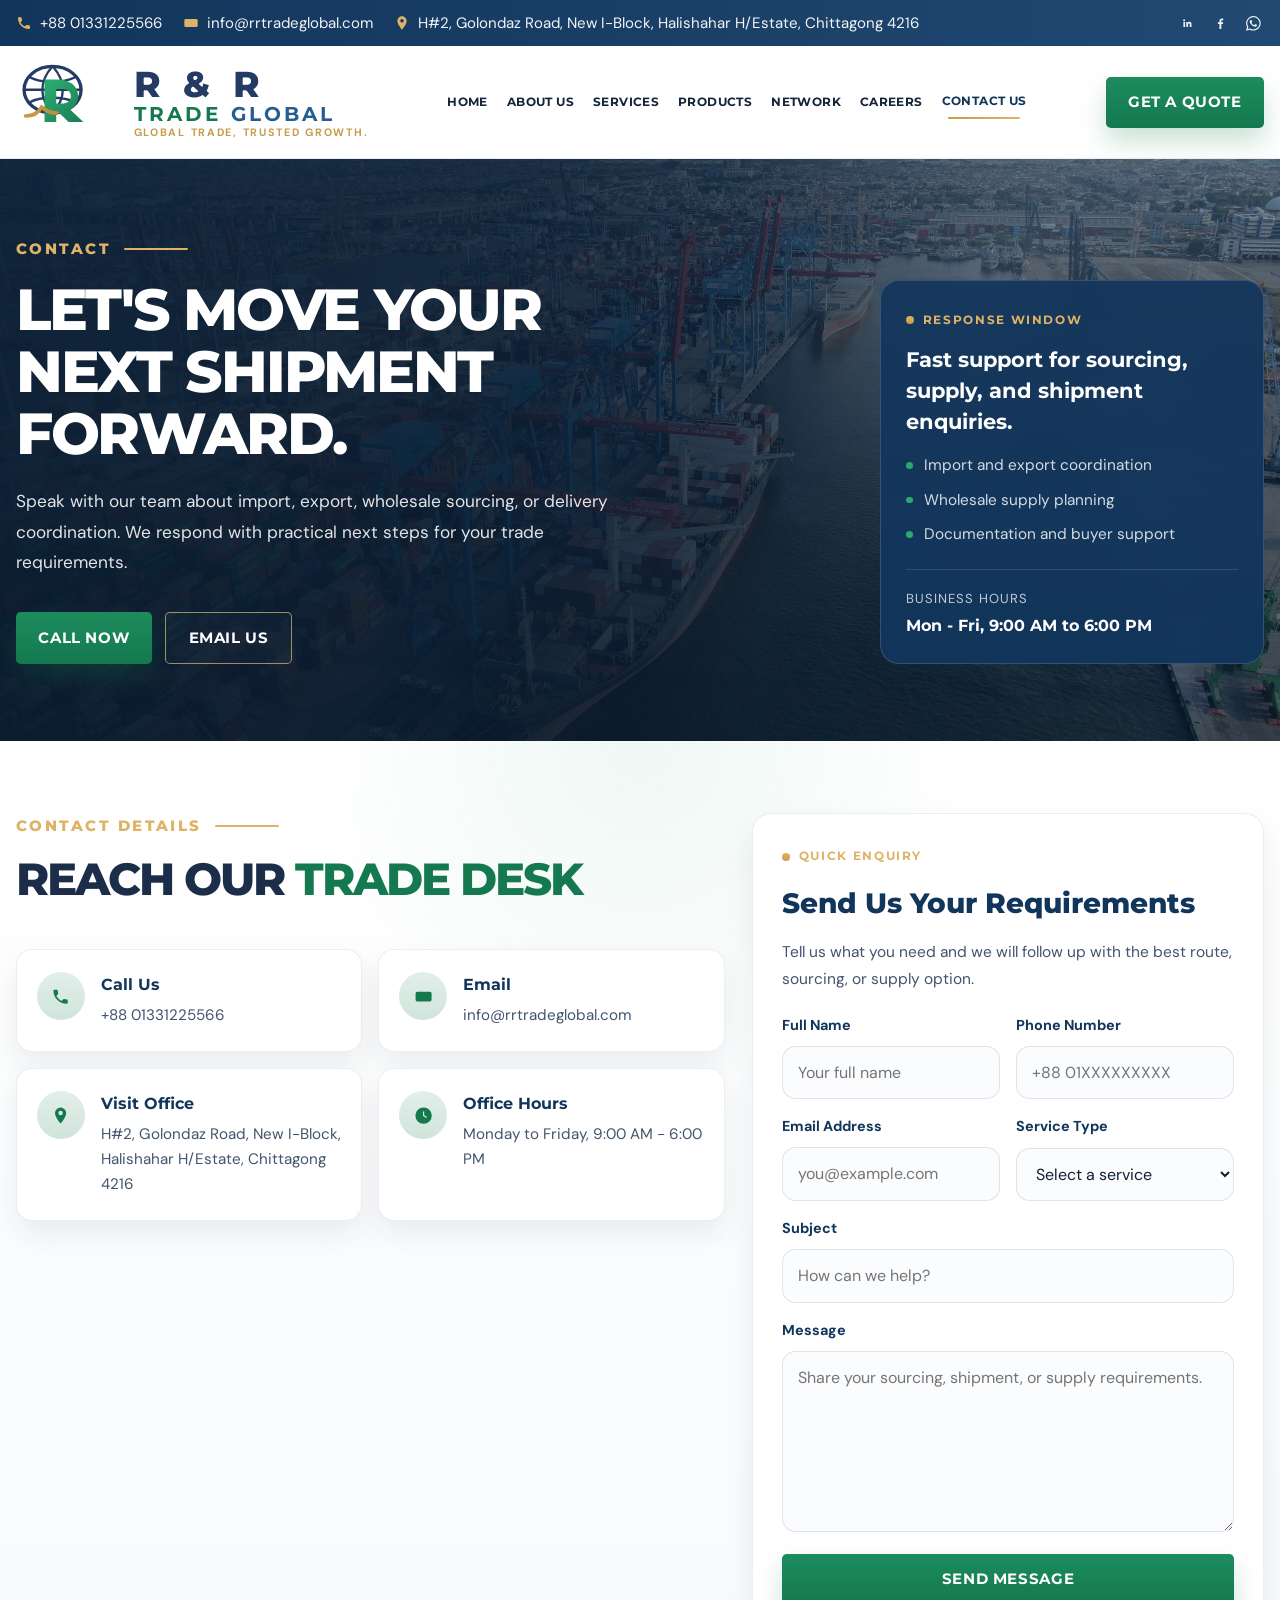
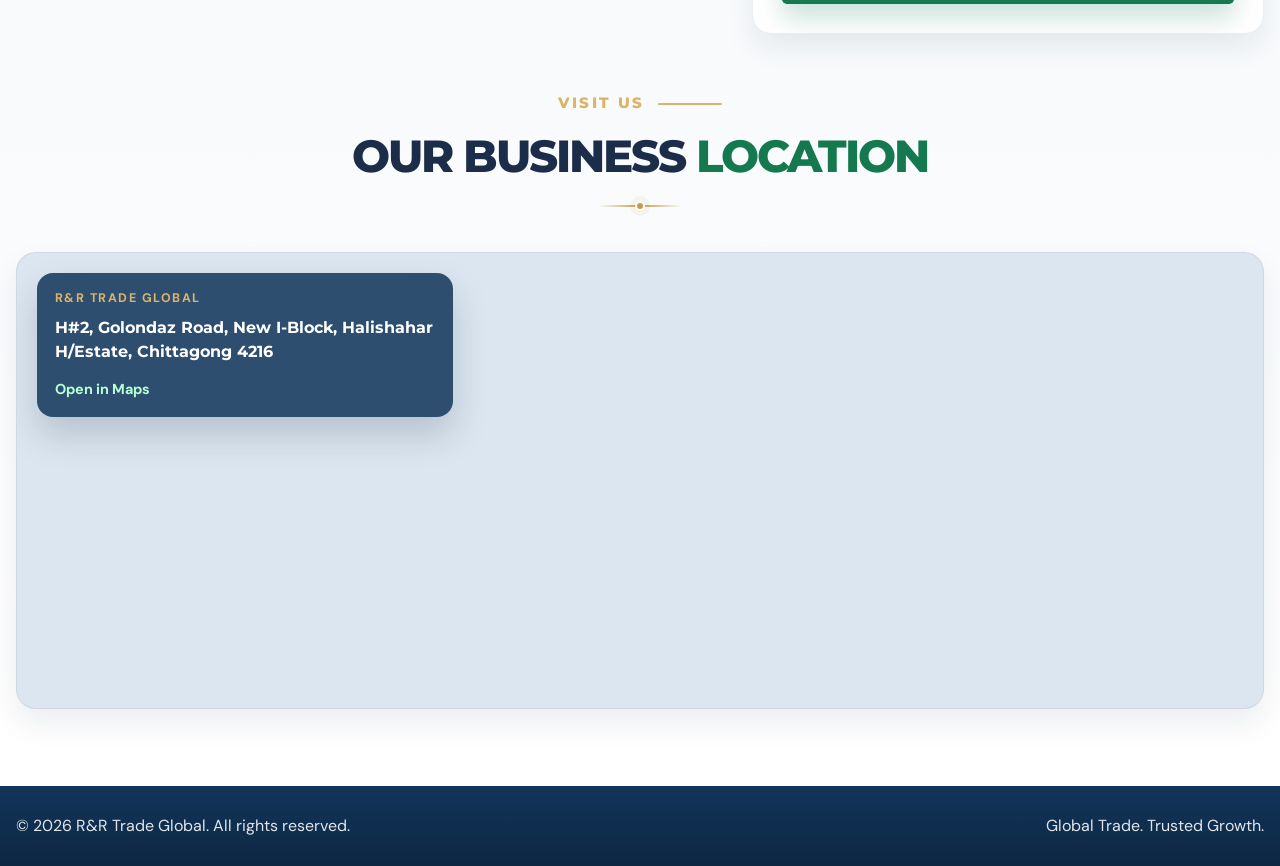
<file: contact.html>
<!doctype html>
<html lang="en">
  <head>
    <meta charset="UTF-8" />
    <meta http-equiv="refresh" content="0; url=./contact" />
    <meta name="viewport" content="width=device-width, initial-scale=1.0" />
    <title>Redirecting to Contact</title>
    <link rel="canonical" href="./contact" />
    <script>
      window.location.replace("./contact");
    </script>
  </head>
  <body>
    <p>Redirecting to <a href="./contact">contact</a>...</p>
  </body>
</html>
</file>
<file: assets/rrtrade-premium.css>
:root {
  --navy-950: #12355b;
  --navy-900: #173d67;
  --navy-850: #214972;
  --navy-800: #284f77;
  --navy-700: #355f89;
  --green-700: #14794e;
  --green-600: #1d8c5d;
  --green-500: #2aa86f;
  --gold-500: #c69c4a;
  --gold-400: #ddb467;
  --ink-950: #102030;
  --ink-700: #42556d;
  --ink-500: #738196;
  --line: #e4e9ef;
  --surface: #ffffff;
  --surface-soft: #f8fafc;
  --shadow-soft: 0 20px 40px rgba(16, 44, 76, 0.14);
  --shadow-card: 0 14px 30px rgba(17, 40, 70, 0.08);
  --shadow-hero: 0 26px 60px rgba(9, 24, 41, 0.28);
  --hero-photo: url("../images/rrtrade-hero-port.jpg");
  --container: min(1380px, calc(100% - 2rem));
  --transition: 220ms cubic-bezier(0.22, 1, 0.36, 1);
}

*,
*::before,
*::after {
  box-sizing: border-box;
}

html {
  scroll-behavior: smooth;
}

body {
  margin: 0;
  font-family: "DM Sans", sans-serif;
  color: var(--ink-950);
  background: var(--surface);
  line-height: 1.6;
  -webkit-font-smoothing: antialiased;
  text-rendering: optimizeLegibility;
}

body.menu-open {
  overflow: hidden;
}

img,
svg {
  display: block;
  max-width: 100%;
}

a {
  color: inherit;
  text-decoration: none;
}

button,
input,
textarea,
select {
  font: inherit;
}

button {
  border: 0;
  background: none;
  padding: 0;
  color: inherit;
  cursor: pointer;
}

.skip-link {
  position: absolute;
  top: -3rem;
  left: 1rem;
  z-index: 100;
  padding: 0.7rem 1rem;
  border-radius: 999px;
  background: var(--navy-950);
  color: var(--surface);
  transition: top var(--transition);
}

.skip-link:focus {
  top: 1rem;
}

.container {
  width: var(--container);
  margin: 0 auto;
}

.site-topbar {
  background: linear-gradient(90deg, var(--navy-950), var(--navy-850));
  color: rgba(255, 255, 255, 0.94);
}

.topbar-inner {
  min-height: 2.9rem;
  display: flex;
  align-items: center;
  justify-content: space-between;
  gap: 1rem;
  padding-block: 0.42rem;
}

.topbar-meta {
  display: flex;
  align-items: center;
  flex-wrap: wrap;
  gap: 0.8rem 1.3rem;
}

.topbar-item {
  display: inline-flex;
  align-items: center;
  gap: 0.5rem;
  font-size: 0.94rem;
}

.topbar-item svg {
  width: 1rem;
  height: 1rem;
  fill: var(--gold-400);
  flex-shrink: 0;
}

.topbar-address {
  max-width: 34rem;
}

.topbar-social {
  display: inline-flex;
  align-items: center;
  gap: 0.7rem;
}

.social-chip {
  width: 1.35rem;
  height: 1.35rem;
  display: inline-flex;
  align-items: center;
  justify-content: center;
}

.social-chip svg {
  width: 0.92rem;
  height: 0.92rem;
  fill: rgba(255, 255, 255, 0.92);
}

.site-header {
  position: sticky;
  top: 0;
  z-index: 40;
  background: rgba(255, 255, 255, 0.96);
  border-bottom: 1px solid rgba(18, 53, 91, 0.08);
  backdrop-filter: blur(14px);
  transition: box-shadow var(--transition), background-color var(--transition);
}

.site-header.is-scrolled {
  box-shadow: 0 10px 28px rgba(16, 44, 76, 0.08);
}

.header-shell {
  min-height: 7rem;
  display: flex;
  align-items: center;
  justify-content: space-between;
  gap: 1.2rem;
}

.site-brand {
  display: inline-flex;
  align-items: center;
  gap: 0.95rem;
  flex-shrink: 0;
  max-width: 24rem;
  line-height: 0;
}

.brand-emblem {
  width: clamp(5.15rem, 8vw, 6.8rem);
  flex-shrink: 0;
}

.brand-copy {
  display: flex;
  flex-direction: column;
  gap: 0.12rem;
}

.brand-main,
.brand-sub,
.brand-tag {
  display: block;
  line-height: 1;
}

.brand-main {
  font-family: "Montserrat", sans-serif;
  font-size: clamp(1.75rem, 2.8vw, 3rem);
  font-weight: 800;
  letter-spacing: 0.18em;
  color: #243b63;
}

.brand-sub {
  font-family: "Montserrat", sans-serif;
  font-size: clamp(1.2rem, 1.55vw, 1.7rem);
  font-weight: 700;
  text-transform: uppercase;
  letter-spacing: 0.16em;
  color: var(--green-700);
}

.brand-sub strong {
  color: #265e8f;
}

.brand-tag {
  font-size: 0.67rem;
  font-weight: 700;
  text-transform: uppercase;
  letter-spacing: 0.16em;
  color: var(--gold-500);
}

.primary-nav {
  flex: 1;
  display: flex;
  align-items: center;
  justify-content: center;
  gap: 0.18rem;
}

.primary-nav a {
  position: relative;
  padding: 0.85rem 0.74rem;
  font-family: "Montserrat", sans-serif;
  font-size: clamp(0.72rem, 0.74vw, 0.84rem);
  font-weight: 700;
  text-transform: uppercase;
  letter-spacing: 0.035em;
  white-space: nowrap;
  color: #14253b;
  transition: color var(--transition), transform var(--transition);
}

.primary-nav a::after {
  content: "";
  position: absolute;
  left: 0.9rem;
  right: 0.9rem;
  bottom: 0.35rem;
  height: 2px;
  border-radius: 999px;
  background: linear-gradient(90deg, var(--gold-500), var(--gold-400));
  transform: scaleX(0);
  transform-origin: center;
  transition: transform var(--transition);
}

.primary-nav a:hover,
.primary-nav a.is-active {
  color: var(--navy-950);
  transform: translateY(-1px);
}

.primary-nav a:hover::after,
.primary-nav a.is-active::after {
  transform: scaleX(1);
}

.header-cta,
.mobile-cta,
.btn {
  display: inline-flex;
  align-items: center;
  justify-content: center;
  gap: 0.6rem;
  min-height: 3.15rem;
  padding: 0.82rem 1.4rem;
  border-radius: 0.3rem;
  font-family: "Montserrat", sans-serif;
  font-size: 0.95rem;
  font-weight: 700;
  letter-spacing: 0.04em;
  text-transform: uppercase;
  white-space: nowrap;
  transition: transform var(--transition), box-shadow var(--transition), background-color var(--transition), color var(--transition), border-color var(--transition);
}

.header-cta,
.mobile-cta,
.btn-primary {
  color: var(--surface);
  background: linear-gradient(180deg, var(--green-600), var(--green-700));
  box-shadow: 0 14px 26px rgba(23, 121, 78, 0.22);
}

.btn svg {
  width: 1rem;
  height: 1rem;
  fill: currentColor;
}

.header-cta:hover,
.mobile-cta:hover,
.btn:hover {
  transform: translateY(-2px);
}

.btn-outline {
  color: var(--surface);
  border: 1.4px solid rgba(225, 194, 127, 0.68);
  background: rgba(255, 255, 255, 0.02);
}

.btn-outline:hover {
  background: rgba(255, 255, 255, 0.08);
  border-color: var(--gold-400);
}

.menu-toggle {
  display: none;
  width: 3.25rem;
  height: 3.25rem;
  margin-left: auto;
  border: 1px solid rgba(18, 53, 91, 0.16);
  border-radius: 1rem;
  background: rgba(18, 53, 91, 0.04);
  align-items: center;
  justify-content: center;
  flex-direction: column;
  gap: 0.28rem;
}

.menu-toggle span {
  width: 1.2rem;
  height: 2px;
  border-radius: 999px;
  background: var(--navy-950);
}

.mobile-menu {
  position: fixed;
  inset: 0;
  z-index: 50;
  display: none;
  background: rgba(8, 19, 34, 0.58);
  backdrop-filter: blur(8px);
}

.mobile-menu.is-open {
  display: block;
}

.mobile-menu-panel {
  width: min(88vw, 23rem);
  height: 100%;
  margin-left: auto;
  padding: 1rem;
  display: flex;
  flex-direction: column;
  gap: 1rem;
  background: linear-gradient(180deg, #ffffff, #f7f9fc);
  box-shadow: -20px 0 42px rgba(8, 20, 37, 0.18);
  transform: translateX(100%);
  transition: transform 280ms cubic-bezier(0.22, 1, 0.36, 1);
}

.mobile-menu.is-open .mobile-menu-panel {
  transform: translateX(0);
}

.mobile-menu-head {
  display: flex;
  align-items: center;
  justify-content: space-between;
  padding-bottom: 0.95rem;
  border-bottom: 1px solid rgba(18, 53, 91, 0.1);
  font-family: "Montserrat", sans-serif;
  font-size: 0.88rem;
  font-weight: 800;
  letter-spacing: 0.08em;
  text-transform: uppercase;
  color: var(--navy-950);
}

.menu-close {
  width: 2.75rem;
  height: 2.75rem;
  border: 1px solid rgba(18, 53, 91, 0.12);
  border-radius: 0.95rem;
  background: var(--surface);
  display: inline-flex;
  align-items: center;
  justify-content: center;
}

.menu-close svg {
  width: 1.15rem;
  height: 1.15rem;
  fill: var(--navy-950);
}

.mobile-nav-list {
  display: flex;
  flex-direction: column;
  gap: 0.3rem;
}

.mobile-nav-list a {
  padding: 0.95rem 1rem;
  border-radius: 1rem;
  background: rgba(20, 57, 93, 0.05);
  font-family: "Montserrat", sans-serif;
  font-size: 0.95rem;
  font-weight: 700;
  text-transform: uppercase;
  letter-spacing: 0.06em;
  color: var(--navy-950);
}

.mobile-nav-list a.is-active {
  background: linear-gradient(90deg, rgba(198, 156, 74, 0.14), rgba(42, 168, 111, 0.12));
}

.mobile-cta {
  margin-top: auto;
}

.hero-section {
  position: relative;
  overflow: hidden;
  background:
    linear-gradient(90deg, rgba(12, 34, 58, 0.96) 0%, rgba(12, 34, 58, 0.95) 33%, rgba(15, 46, 81, 0.72) 54%, rgba(15, 46, 81, 0.18) 100%),
    var(--hero-photo) center/cover no-repeat;
  display: flex;
  align-items: center;
  padding: clamp(3rem, 5vw, 4.5rem) 0 clamp(6.7rem, 9vw, 8.4rem);
}

.hero-section::before,
.hero-section::after {
  content: "";
  position: absolute;
  inset: 0;
  pointer-events: none;
}

.hero-section::before {
  background:
    radial-gradient(circle at 78% 18%, rgba(255, 255, 255, 0.18), transparent 18%),
    linear-gradient(180deg, rgba(9, 24, 41, 0.02) 0%, rgba(9, 24, 41, 0.34) 100%);
}

.hero-section::after {
  inset: auto 0 0;
  height: 8rem;
  background: linear-gradient(180deg, rgba(11, 28, 48, 0), rgba(11, 28, 48, 0.68));
}

.hero-container {
  width: 100%;
}

.hero-content {
  width: var(--container);
  margin: 0 auto;
  display: grid;
  grid-template-columns: minmax(0, 1fr) minmax(22rem, 35rem);
  gap: 2.8rem;
  align-items: center;
  position: relative;
  z-index: 1;
  min-height: 33rem;
}

.hero-left {
  color: var(--surface);
  max-width: 38rem;
  padding-top: 1rem;
}

.hero-copy {
  color: var(--surface);
  position: relative;
  z-index: 3;
}

.hero-kicker,
.section-tag {
  margin: 0 0 1rem;
  display: inline-flex;
  align-items: center;
  gap: 0.8rem;
  font-family: "Montserrat", sans-serif;
  font-size: 0.96rem;
  font-weight: 800;
  letter-spacing: 0.16em;
  text-transform: uppercase;
  color: var(--gold-400);
}

.hero-kicker::after,
.section-tag::after {
  content: "";
  width: 4rem;
  height: 2px;
  border-radius: 999px;
  background: currentColor;
}

.hero-title,
.section-heading h2 {
  margin: 0 0 1.5rem;
  font-family: "Montserrat", sans-serif;
  font-weight: 800;
  line-height: 1.1;
  letter-spacing: -0.045em;
  font-size: clamp(2.9rem, 5.2vw, 4.7rem);
  text-transform: uppercase;
}

.hero-title span {
  display: block;
  margin-top: 0.1em;
  color: var(--green-500);
}

.hero-description {
  max-width: 34rem;
  margin: 0 0 2rem;
  font-size: 1.08rem;
  line-height: 1.75;
  color: rgba(255, 255, 255, 0.88);
}

.hero-text {
  max-width: 33rem;
  margin: 1.45rem 0 0;
  font-size: 1.08rem;
  line-height: 1.78;
  color: rgba(255, 255, 255, 0.9);
}

.hero-actions {
  margin-top: 2.1rem;
  display: flex;
  flex-wrap: wrap;
  gap: 0.85rem;
}

.hero-right {
  position: relative;
  min-height: 32rem;
}

.hero-right::before {
  content: "";
  position: absolute;
  inset: 0 0 0 9%;
  border-radius: 1.4rem;
  background:
    linear-gradient(180deg, rgba(255, 255, 255, 0.12), rgba(255, 255, 255, 0.02)),
    linear-gradient(180deg, rgba(10, 28, 47, 0.16), rgba(10, 28, 47, 0.56));
  border: 1px solid rgba(255, 255, 255, 0.16);
  box-shadow: var(--shadow-hero);
  backdrop-filter: blur(4px);
}

.hero-badge,
.hero-panel {
  position: absolute;
  color: var(--surface);
  backdrop-filter: blur(18px);
}

.hero-badge {
  display: flex;
  align-items: center;
  gap: 0.9rem;
  max-width: 15rem;
  padding: 0.9rem 1rem;
  border-radius: 1rem;
  background: rgba(10, 28, 47, 0.72);
  border: 1px solid rgba(255, 255, 255, 0.14);
  box-shadow: 0 18px 34px rgba(7, 20, 35, 0.22);
}

.hero-badge-top {
  top: 1.1rem;
  right: 0;
}

.hero-badge-bottom {
  right: 0.75rem;
  bottom: 1.1rem;
}

.hero-badge-icon {
  width: 3rem;
  height: 3rem;
  flex-shrink: 0;
  display: inline-flex;
  align-items: center;
  justify-content: center;
  border-radius: 999px;
  background: linear-gradient(180deg, rgba(42, 168, 111, 0.95), rgba(20, 121, 78, 0.95));
  box-shadow: inset 0 1px 0 rgba(255, 255, 255, 0.18);
}

.hero-badge-icon-accent {
  background: linear-gradient(180deg, rgba(221, 180, 103, 0.95), rgba(185, 134, 49, 0.95));
}

.hero-badge-icon svg {
  width: 1.35rem;
  height: 1.35rem;
  fill: currentColor;
}

.hero-badge-copy,
.hero-badge-copy span {
  display: block;
}

.hero-badge-copy strong {
  display: block;
  font-family: "Montserrat", sans-serif;
  font-size: 0.95rem;
  font-weight: 700;
  line-height: 1.2;
}

.hero-badge-copy span {
  margin-top: 0.3rem;
  font-size: 0.8rem;
  line-height: 1.45;
  color: rgba(255, 255, 255, 0.78);
}

.hero-panel {
  left: 0;
  bottom: 4rem;
  width: min(21rem, 82%);
  padding: 1.35rem 1.45rem 1.4rem;
  border-radius: 1.15rem;
  background:
    linear-gradient(180deg, rgba(12, 34, 58, 0.78), rgba(12, 34, 58, 0.92)),
    rgba(255, 255, 255, 0.08);
  border: 1px solid rgba(255, 255, 255, 0.16);
  box-shadow: 0 24px 38px rgba(7, 20, 35, 0.25);
}

.hero-panel-label {
  margin: 0 0 0.75rem;
  font-family: "Montserrat", sans-serif;
  font-size: 0.74rem;
  font-weight: 700;
  letter-spacing: 0.14em;
  text-transform: uppercase;
  color: var(--gold-400);
}

.hero-panel strong {
  display: block;
  font-family: "Montserrat", sans-serif;
  font-size: 1.18rem;
  font-weight: 700;
  line-height: 1.45;
}

.hero-panel-list {
  margin: 1rem 0 0;
  padding: 0;
  list-style: none;
}

.hero-panel-list li {
  position: relative;
  padding-left: 1.15rem;
  font-size: 0.91rem;
  line-height: 1.6;
  color: rgba(255, 255, 255, 0.82);
}

.hero-panel-list li + li {
  margin-top: 0.62rem;
}

.hero-panel-list li::before {
  content: "";
  position: absolute;
  top: 0.6rem;
  left: 0;
  width: 0.45rem;
  height: 0.45rem;
  border-radius: 999px;
  background: linear-gradient(180deg, var(--gold-400), var(--gold-500));
}

.stats-shell {
  position: relative;
  z-index: 4;
  margin-top: -3.4rem;
  margin-bottom: 3.5rem;
  padding-bottom: 0;
}

.stats-grid {
  display: grid;
  grid-template-columns: repeat(4, minmax(0, 1fr));
  gap: 1px;
  overflow: hidden;
  border-radius: 1rem;
  background: rgba(255, 255, 255, 0.08);
  border: 1px solid rgba(255, 255, 255, 0.12);
  box-shadow: 0 22px 40px rgba(10, 27, 46, 0.18);
}

.stat-card {
  min-height: 7.7rem;
  display: flex;
  align-items: center;
  gap: 1.05rem;
  padding: 1.3rem 1.55rem;
  background: linear-gradient(180deg, rgba(23, 61, 103, 0.98), rgba(18, 53, 91, 0.98));
}

.stat-icon {
  width: 3.45rem;
  height: 3.45rem;
  flex-shrink: 0;
  display: inline-flex;
  align-items: center;
  justify-content: center;
  border-radius: 999px;
  border: 1px solid rgba(221, 180, 103, 0.2);
  background: rgba(255, 255, 255, 0.04);
}

.stat-icon svg {
  width: 1.85rem;
  height: 1.85rem;
  fill: var(--gold-400);
}

.stat-heading,
.stat-value,
.stat-label {
  margin: 0;
}

.stat-heading {
  font-size: 0.84rem;
  font-weight: 700;
  text-transform: uppercase;
  letter-spacing: 0.08em;
  color: rgba(255, 255, 255, 0.82);
}

.stat-value {
  margin-top: 0.1rem;
  font-family: "Montserrat", sans-serif;
  font-size: clamp(2rem, 2.9vw, 2.75rem);
  font-weight: 800;
  line-height: 1;
  color: var(--surface);
}

.stat-label {
  margin-top: 0.25rem;
  color: rgba(255, 255, 255, 0.82);
  font-size: 0.84rem;
  text-transform: uppercase;
  letter-spacing: 0.05em;
}

.services-section {
  position: relative;
  padding: 2.4rem 0 5rem;
  background:
    radial-gradient(circle at top center, rgba(42, 168, 111, 0.08), transparent 20rem),
    linear-gradient(180deg, #ffffff 0%, var(--surface-soft) 100%);
}

.section-heading {
  max-width: 40rem;
  margin-bottom: 2.8rem;
}

.section-heading-center {
  margin-inline: auto;
  text-align: center;
}

.section-heading-center .section-tag {
  justify-content: center;
}

.section-heading h2 {
  font-size: clamp(2.1rem, 3.5vw, 3.4rem);
  color: #1b2d49;
}

.section-heading h2 span {
  color: var(--green-700);
}

.section-ornament {
  margin-top: 0.95rem;
  display: flex;
  align-items: center;
  justify-content: center;
}

.section-ornament span {
  position: relative;
  width: 5.25rem;
  height: 2px;
  border-radius: 999px;
  background: linear-gradient(90deg, rgba(198, 156, 74, 0), rgba(198, 156, 74, 1), rgba(198, 156, 74, 0));
}

.section-ornament span::after {
  content: "";
  position: absolute;
  top: 50%;
  left: 50%;
  width: 0.62rem;
  height: 0.62rem;
  border: 2px solid #fff;
  border-radius: 999px;
  background: var(--gold-500);
  transform: translate(-50%, -50%);
  box-shadow: 0 0 0 5px rgba(198, 156, 74, 0.08);
}

.services-grid {
  display: grid;
  grid-template-columns: repeat(5, minmax(0, 1fr));
  gap: 1.25rem;
  padding-top: 1.9rem;
}

.service-card {
  position: relative;
  min-height: 14.2rem;
  padding: 3.5rem 1.35rem 1.75rem;
  text-align: center;
  background: var(--surface);
  border: 1px solid rgba(18, 53, 91, 0.08);
  box-shadow: var(--shadow-card);
  border-radius: 0.8rem;
  transition: transform var(--transition), box-shadow var(--transition);
}

.service-card:hover {
  transform: translateY(-6px);
  box-shadow: 0 22px 36px rgba(17, 40, 70, 0.12);
}

.service-card::after {
  content: "";
  width: 3rem;
  height: 2px;
  margin: 1rem auto 0;
  display: block;
  border-radius: 999px;
  background: linear-gradient(90deg, var(--gold-500), var(--gold-400));
}

.service-icon {
  position: absolute;
  top: -2rem;
  left: 50%;
  width: 4.4rem;
  height: 4.4rem;
  margin: 0;
  border-radius: 999px;
  display: inline-flex;
  align-items: center;
  justify-content: center;
  transform: translateX(-50%);
  box-shadow: 0 16px 28px rgba(16, 44, 76, 0.12);
}

.service-icon svg {
  width: 1.8rem;
  height: 1.8rem;
  fill: var(--surface);
}

.service-icon-navy {
  background: linear-gradient(180deg, var(--navy-850), var(--navy-950));
}

.service-icon-green {
  background: linear-gradient(180deg, var(--green-500), var(--green-700));
}

.service-card h3 {
  margin: 0;
  font-family: "Montserrat", sans-serif;
  font-size: 1.15rem;
  font-weight: 800;
  text-transform: uppercase;
  color: #172941;
}

.service-card p {
  margin: 0.8rem 0 0;
  font-size: 0.98rem;
  line-height: 1.65;
  color: var(--ink-700);
}

.contact-hero {
  position: relative;
  overflow: hidden;
  background:
    linear-gradient(90deg, rgba(12, 34, 58, 0.96) 0%, rgba(12, 34, 58, 0.88) 42%, rgba(15, 46, 81, 0.42) 100%),
    var(--hero-photo) center/cover no-repeat;
  color: var(--surface);
  padding: clamp(3.5rem, 6vw, 5rem) 0;
}

.contact-hero::before {
  content: "";
  position: absolute;
  inset: 0;
  background:
    radial-gradient(circle at 80% 20%, rgba(255, 255, 255, 0.12), transparent 18rem),
    linear-gradient(180deg, rgba(8, 20, 34, 0.08), rgba(8, 20, 34, 0.45));
  pointer-events: none;
}

.contact-hero-shell {
  position: relative;
  z-index: 1;
  display: grid;
  grid-template-columns: minmax(0, 1.15fr) minmax(19rem, 24rem);
  gap: 2rem;
  align-items: end;
}

.contact-hero-copy {
  max-width: 42rem;
}

.contact-hero-title {
  margin: 0;
  font-family: "Montserrat", sans-serif;
  font-size: clamp(2.5rem, 4.5vw, 4rem);
  font-weight: 800;
  line-height: 1.08;
  letter-spacing: -0.04em;
  text-transform: uppercase;
}

.contact-hero-text {
  max-width: 38rem;
  margin: 1.35rem 0 0;
  font-size: 1.08rem;
  line-height: 1.78;
  color: rgba(255, 255, 255, 0.88);
}

.contact-summary-card,
.contact-form-card,
.contact-detail-card,
.contact-map-card {
  border: 1px solid rgba(18, 53, 91, 0.08);
  box-shadow: var(--shadow-card);
}

.contact-summary-card {
  padding: 1.55rem;
  border-radius: 1.2rem;
  color: var(--surface);
  background:
    linear-gradient(180deg, rgba(18, 53, 91, 0.92), rgba(18, 53, 91, 0.98)),
    rgba(255, 255, 255, 0.06);
  border-color: rgba(255, 255, 255, 0.14);
  backdrop-filter: blur(18px);
}

.contact-summary-tag {
  margin: 0 0 0.9rem;
  display: inline-flex;
  align-items: center;
  gap: 0.55rem;
  font-family: "Montserrat", sans-serif;
  font-size: 0.74rem;
  font-weight: 700;
  letter-spacing: 0.14em;
  text-transform: uppercase;
  color: var(--gold-400);
}

.contact-summary-tag::before {
  content: "";
  width: 0.5rem;
  height: 0.5rem;
  border-radius: 999px;
  background: linear-gradient(180deg, var(--gold-400), var(--gold-500));
}

.contact-summary-card strong {
  display: block;
  font-family: "Montserrat", sans-serif;
  font-size: 1.3rem;
  font-weight: 700;
  line-height: 1.5;
}

.contact-summary-list {
  margin: 1rem 0 0;
  padding: 0;
  list-style: none;
}

.contact-summary-list li {
  position: relative;
  padding-left: 1.15rem;
  font-size: 0.96rem;
  line-height: 1.6;
  color: rgba(255, 255, 255, 0.82);
}

.contact-summary-list li + li {
  margin-top: 0.62rem;
}

.contact-summary-list li::before {
  content: "";
  position: absolute;
  top: 0.55rem;
  left: 0;
  width: 0.42rem;
  height: 0.42rem;
  border-radius: 999px;
  background: var(--green-500);
}

.contact-summary-meta {
  margin-top: 1.35rem;
  padding-top: 1.15rem;
  border-top: 1px solid rgba(255, 255, 255, 0.12);
}

.contact-summary-meta span,
.contact-summary-meta strong {
  display: block;
}

.contact-summary-meta span {
  font-size: 0.82rem;
  letter-spacing: 0.08em;
  text-transform: uppercase;
  color: rgba(255, 255, 255, 0.74);
}

.contact-summary-meta strong {
  margin-top: 0.35rem;
  font-size: 1rem;
  line-height: 1.5;
}

.contact-main-section {
  padding: 4.5rem 0 2.5rem;
  background:
    radial-gradient(circle at top center, rgba(42, 168, 111, 0.08), transparent 20rem),
    linear-gradient(180deg, #ffffff 0%, var(--surface-soft) 100%);
}

.contact-grid {
  display: grid;
  grid-template-columns: minmax(0, 1fr) minmax(22rem, 32rem);
  gap: 1.7rem;
  align-items: start;
}

.contact-detail-list {
  display: grid;
  grid-template-columns: repeat(2, minmax(0, 1fr));
  gap: 1rem;
}

.contact-detail-card {
  min-height: 100%;
  display: flex;
  align-items: flex-start;
  gap: 1rem;
  padding: 1.4rem 1.25rem;
  border-radius: 1rem;
  background: var(--surface);
}

.contact-detail-icon {
  width: 3rem;
  height: 3rem;
  flex-shrink: 0;
  display: inline-flex;
  align-items: center;
  justify-content: center;
  border-radius: 999px;
  background: linear-gradient(180deg, rgba(20, 121, 78, 0.12), rgba(20, 121, 78, 0.2));
  color: var(--green-700);
}

.contact-detail-icon svg {
  width: 1.2rem;
  height: 1.2rem;
  fill: currentColor;
}

.contact-detail-copy,
.contact-detail-copy strong,
.contact-detail-copy span {
  display: block;
}

.contact-detail-copy strong {
  font-family: "Montserrat", sans-serif;
  font-size: 1rem;
  font-weight: 700;
  color: var(--navy-950);
}

.contact-detail-copy span {
  margin-top: 0.35rem;
  font-size: 0.95rem;
  line-height: 1.65;
  color: var(--ink-700);
}

.contact-form-card {
  position: sticky;
  top: 7.6rem;
  padding: 1.8rem;
  border-radius: 1.2rem;
  background: var(--surface);
}

.contact-form-head h2 {
  margin: 0;
  font-family: "Montserrat", sans-serif;
  font-size: clamp(1.65rem, 2.2vw, 2rem);
  font-weight: 800;
  color: var(--navy-950);
}

.contact-form-head p:last-child {
  margin: 0.85rem 0 0;
  font-size: 0.97rem;
  line-height: 1.7;
  color: var(--ink-700);
}

.contact-form-layout {
  margin-top: 1.35rem;
  display: grid;
  gap: 1rem;
}

.contact-form-split {
  display: grid;
  grid-template-columns: repeat(2, minmax(0, 1fr));
  gap: 1rem;
}

.contact-field {
  display: grid;
  gap: 0.55rem;
}

.contact-field span {
  font-size: 0.9rem;
  font-weight: 700;
  color: var(--navy-950);
}

.contact-field input,
.contact-field textarea,
.contact-field select {
  width: 100%;
  min-height: 3.25rem;
  padding: 0.82rem 0.95rem;
  border: 1px solid rgba(18, 53, 91, 0.12);
  border-radius: 0.85rem;
  background: #fbfcfe;
  color: var(--ink-950);
  transition: border-color var(--transition), box-shadow var(--transition), background-color var(--transition);
}

.contact-field textarea {
  min-height: 8.5rem;
  resize: vertical;
}

.contact-field input:focus,
.contact-field textarea:focus,
.contact-field select:focus {
  outline: none;
  border-color: rgba(20, 121, 78, 0.48);
  box-shadow: 0 0 0 4px rgba(20, 121, 78, 0.1);
  background: var(--surface);
}

.contact-submit {
  width: 100%;
  margin-top: 0.35rem;
}

.contact-map-section {
  padding: 1rem 0 4.8rem;
  background: linear-gradient(180deg, var(--surface-soft), #ffffff);
}

.contact-map-card {
  position: relative;
  overflow: hidden;
  min-height: 28rem;
  border-radius: 1.25rem;
  background: #dce6f0;
}

.contact-map-overlay {
  position: absolute;
  top: 1.25rem;
  left: 1.25rem;
  z-index: 1;
  max-width: min(26rem, calc(100% - 2.5rem));
  padding: 1rem 1.1rem;
  border-radius: 1rem;
  color: var(--surface);
  background: rgba(18, 53, 91, 0.86);
  box-shadow: 0 18px 36px rgba(11, 28, 48, 0.18);
  backdrop-filter: blur(12px);
}

.contact-map-overlay p,
.contact-map-overlay strong,
.contact-map-overlay a {
  display: block;
}

.contact-map-overlay p {
  margin: 0;
  font-size: 0.78rem;
  font-weight: 700;
  letter-spacing: 0.12em;
  text-transform: uppercase;
  color: var(--gold-400);
}

.contact-map-overlay strong {
  margin-top: 0.45rem;
  font-family: "Montserrat", sans-serif;
  font-size: 1rem;
  line-height: 1.5;
}

.contact-map-overlay a {
  margin-top: 0.85rem;
  font-size: 0.9rem;
  font-weight: 700;
  color: #b7ffd6;
}

.contact-map-card iframe {
  width: 100%;
  height: 100%;
  min-height: 28rem;
  border: 0;
}

.contact-footer {
  background: linear-gradient(180deg, var(--navy-950), #0d2742);
  color: rgba(255, 255, 255, 0.88);
}

.contact-footer-inner {
  min-height: 5rem;
  display: flex;
  align-items: center;
  justify-content: space-between;
  gap: 1rem;
  padding: 1.2rem 0;
}

.contact-footer-inner p {
  margin: 0;
}

@media (max-width: 1280px) {
  .primary-nav a {
    font-size: 0.72rem;
    padding-inline: 0.5rem;
  }
}

@media (max-width: 1160px) {
  .services-grid {
    grid-template-columns: repeat(3, minmax(0, 1fr));
  }
}

@media (max-width: 1080px) {
  .topbar-inner {
    align-items: flex-start;
    flex-direction: column;
  }

  .topbar-social {
    align-self: flex-end;
  }

  .primary-nav,
  .header-cta {
    display: none;
  }

  .menu-toggle {
    display: inline-flex;
  }

  .hero-stage {
    grid-template-columns: 1fr;
    padding-top: 2rem;
    padding-bottom: 4.8rem;
  }

  .hero-copy {
    max-width: none;
  }

  .hero-content {
    grid-template-columns: 1fr;
    min-height: 0;
    gap: 2rem;
  }

  .contact-hero-shell,
  .contact-grid {
    grid-template-columns: 1fr;
  }

  .contact-form-card {
    position: static;
    top: auto;
  }

  .hero-right {
    min-height: 25rem;
  }

  .stats-grid {
    grid-template-columns: repeat(2, minmax(0, 1fr));
  }
}

@media (max-width: 720px) {
  .container {
    width: min(calc(100% - 1.25rem), 1380px);
  }

  .header-shell {
    min-height: 5rem;
  }

  .site-brand {
    max-width: 14.5rem;
  }

  .topbar-item {
    font-size: 0.84rem;
  }

  .topbar-address {
    max-width: none;
  }

  .hero-title {
    font-size: clamp(2.2rem, 10vw, 3.5rem);
  }

  .hero-text {
    font-size: 0.98rem;
  }

  .hero-description {
    font-size: 0.95rem;
  }

  .hero-actions {
    flex-direction: column;
    align-items: stretch;
  }

  .hero-right {
    min-height: 20rem;
  }

  .contact-hero {
    padding: 3rem 0;
  }

  .contact-hero-title {
    font-size: clamp(2rem, 9vw, 3rem);
  }

  .contact-hero-text {
    font-size: 0.98rem;
  }

  .stats-shell {
    margin-top: -2rem;
    margin-bottom: 1.8rem;
  }

  .stats-grid,
  .services-grid {
    grid-template-columns: 1fr;
  }

  .stat-card {
    min-height: 0;
  }

  .services-section {
    padding-top: 1.4rem;
  }

  .section-heading h2 {
    font-size: 2rem;
  }

  .contact-main-section {
    padding-top: 3rem;
  }

  .contact-detail-list,
  .contact-form-split,
  .contact-footer-inner {
    grid-template-columns: 1fr;
  }

  .contact-footer-inner {
    display: grid;
    justify-items: center;
    text-align: center;
  }

  .contact-summary-card,
  .contact-form-card {
    padding: 1.2rem;
  }

  .contact-map-card,
  .contact-map-card iframe {
    min-height: 20rem;
  }

  .contact-map-overlay {
    top: 0.9rem;
    left: 0.9rem;
    right: 0.9rem;
    max-width: none;
  }

  .hero-right::before {
    inset: 0;
  }

  .hero-badge {
    max-width: 12rem;
    padding: 0.8rem 0.85rem;
  }

  .hero-badge-top {
    display: none;
  }

  .hero-badge-bottom {
    right: 0.75rem;
    bottom: 0.75rem;
  }

  .hero-panel {
    left: 0.75rem;
    right: 0.75rem;
    bottom: 4.9rem;
    width: auto;
    padding: 1rem;
  }

  .hero-panel strong {
    font-size: 1rem;
  }

  .hero-panel-list li {
    font-size: 0.84rem;
  }

  .service-card {
    min-height: 0;
  }

  .mobile-menu-panel {
    width: 100%;
  }
}
</file>
<file: assets/mobile-responsive.css>
/*
  Shared mobile responsiveness overrides for Bricknet pages.
  This file is loaded after the compiled main stylesheet.
*/

/* ===== DESIGN SYSTEM: TYPOGRAPHY ===== */
:root {
  /* Font Sizes - Desktop */
  --text-xs: 0.75rem;
  --text-sm: 0.875rem;
  --text-base: 1rem;
  --text-lg: 1.125rem;
  --text-xl: 1.25rem;
  --text-2xl: 1.5rem;
  --text-3xl: 1.875rem;
  --text-4xl: 2.25rem;
  --text-5xl: 3rem;
  --text-6xl: 3.5rem;
  --text-7xl: 4rem;

  /* Font Weights */
  --weight-light: 300;
  --weight-regular: 400;
  --weight-medium: 500;
  --weight-semibold: 600;
  --weight-bold: 700;

  /* Line Heights */
  --lh-tight: 1.2;
  --lh-normal: 1.5;
  --lh-relaxed: 1.625;
  --lh-loose: 1.875;

  /* Letter Spacing */
  --ls-tight: -0.02em;
  --ls-normal: 0;
  --ls-wide: 0.05em;

  /* ===== DESIGN SYSTEM: COLORS ===== */
  /* Brand Colors */
  --color-brand-primary: #11508a;
  --color-brand-secondary: #e46f1d;
  
  /* Status Colors */
  --color-success: #0c6b55;
  --color-danger: #a63f2a;
  --color-warning: #ffc107;
  
  /* Neutrals */
  --color-neutral-50: #f8f9fa;
  --color-neutral-100: #f0f1f3;
  --color-neutral-200: #e5e7eb;
  --color-neutral-300: #d1d5db;
  --color-neutral-400: #9ca3af;
  --color-neutral-500: #6b7280;
  --color-neutral-600: #4b5563;
  --color-neutral-700: #374151;
  --color-neutral-800: #1f2937;
  --color-neutral-900: #111827;

  /* ===== DESIGN SYSTEM: SHADOWS ===== */
  --shadow-sm: 0 1px 2px 0 rgba(0, 0, 0, 0.05);
  --shadow-md: 0 4px 6px -1px rgba(0, 0, 0, 0.1), 0 2px 4px -1px rgba(0, 0, 0, 0.06);
  --shadow-lg: 0 10px 15px -3px rgba(0, 0, 0, 0.1), 0 4px 6px -2px rgba(0, 0, 0, 0.05);
  --shadow-xl: 0 20px 25px -5px rgba(0, 0, 0, 0.1), 0 10px 10px -5px rgba(0, 0, 0, 0.04);
  --shadow-2xl: 0 25px 50px -12px rgba(0, 0, 0, 0.25);

  /* ===== DESIGN SYSTEM: TRANSITIONS ===== */
  --transition-fast: 150ms cubic-bezier(0.4, 0, 0.2, 1);
  --transition-base: 200ms cubic-bezier(0.4, 0, 0.2, 1);
  --transition-slow: 300ms cubic-bezier(0.4, 0, 0.2, 1);
}

html,
body {
  max-width: 100%;
  overflow-x: hidden;
}

/* Prevent media elements from creating horizontal overflow. */
img,
picture,
video,
canvas,
svg,
iframe {
  max-width: 100%;
}

/* ===== MICRO-INTERACTIONS ===== */

/* Button Styles */
button,
input[type="submit"],
input[type="button"],
a.btn,
.button {
  transition: all var(--transition-base);
  position: relative;
  overflow: hidden;
}

button:hover,
input[type="submit"]:hover,
input[type="button"]:hover,
a.btn:hover,
.button:hover {
  transform: translateY(-2px);
  box-shadow: var(--shadow-lg);
}

button:active,
input[type="submit"]:active,
input[type="button"]:active,
a.btn:active,
.button:active {
  transform: translateY(0);
}

/* Link Transitions */
a:not(.btn):not(.button) {
  transition: color var(--transition-fast);
}

a:not(.btn):not(.button):hover {
  color: var(--color-brand-secondary);
}

/* Card & Section Hover Effects */
.card,
[role="article"],
.project-card,
.service-card,
.feature-card {
  transition: all var(--transition-base);
}

.card:hover,
[role="article"]:hover,
.project-card:hover,
.service-card:hover,
.feature-card:hover {
  box-shadow: var(--shadow-xl);
  transform: translateY(-4px);
}

/* Image Hover Effects */
img.hover-grayscale:hover {
  filter: grayscale(0);
}

img.hover-grayscale {
  filter: grayscale(100%);
  transition: filter var(--transition-base);
}

/* Form Input Focus States */
input:not([type="checkbox"]):not([type="radio"]):not([type="hidden"]),
textarea,
select {
  transition: border-color var(--transition-fast), box-shadow var(--transition-fast);
}

input:not([type="checkbox"]):not([type="radio"]):not([type="hidden"]):focus,
textarea:focus,
select:focus {
  border-color: var(--color-brand-primary);
  box-shadow: 0 0 0 3px rgba(17, 80, 138, 0.1);
}

/* Text Selection Enhancement */
::selection {
  background-color: var(--color-brand-primary);
  color: white;
}

/* Smooth Scrolling */
html {
  scroll-behavior: smooth;
}

/* Subtle Animation for Entrance */
@keyframes fadeInUp {
  from {
    opacity: 0;
    transform: translateY(20px);
  }
  to {
    opacity: 1;
    transform: translateY(0);
  }
}

@keyframes fadeIn {
  from {
    opacity: 0;
  }
  to {
    opacity: 1;
  }
}

.fade-in-up {
  animation: fadeInUp var(--transition-slow) ease-out forwards;
}

.fade-in {
  animation: fadeIn var(--transition-slow) ease-out forwards;
}

/* ===== COMPONENT POLISH: HERO SECTION ===== */
section[aria-labelledby="hero-title"] {
  background: linear-gradient(
    135deg,
    var(--color-brand-primary) 0%,
    #0d3a5f 50%,
    var(--color-brand-secondary) 100%
  );
  position: relative;
  overflow: hidden;
}

section[aria-labelledby="hero-title"]::before {
  content: '';
  position: absolute;
  top: 0;
  left: 0;
  right: 0;
  bottom: 0;
  background: radial-gradient(
    ellipse at 20% 50%,
    rgba(255, 255, 255, 0.1) 0%,
    transparent 50%
  );
  pointer-events: none;
}

section[aria-labelledby="hero-title"] h1 {
  font-weight: var(--weight-bold);
  letter-spacing: var(--ls-tight);
  position: relative;
  z-index: 1;
}

section[aria-labelledby="hero-title"] p {
  position: relative;
  z-index: 1;
  font-weight: var(--weight-regular);
}

section[aria-labelledby="hero-title"] .btn {
  position: relative;
  z-index: 1;
}

/* ===== COMPONENT POLISH: CARDS ===== */
.service-card,
.project-card,
[role="article"] {
  border-radius: 0.75rem;
  overflow: hidden;
  position: relative;
  background: white;
  border: 1px solid var(--color-neutral-200);
}

.service-card::before,
.project-card::before,
[role="article"]::before {
  content: '';
  position: absolute;
  inset: 0;
  background: linear-gradient(135deg, transparent, rgba(255, 255, 255, 0.5));
  opacity: 0;
  transition: opacity var(--transition-base);
  pointer-events: none;
}

.service-card:hover::before,
.project-card:hover::before,
[role="article"]:hover::before {
  opacity: 1;
}

/* Project Card Image Hover */
.project-card img,
.service-card img {
  transition: transform var(--transition-base), filter var(--transition-base);
  will-change: transform;
}

.project-card:hover img,
.service-card:hover img {
  transform: scale(1.05);
  filter: brightness(1.1);
}

/* ===== COMPONENT POLISH: TEXT ENHANCEMENT ===== */
h1 {
  font-weight: var(--weight-bold);
  letter-spacing: var(--ls-tight);
  line-height: var(--lh-tight);
}

h2 {
  font-weight: var(--weight-semibold);
  letter-spacing: var(--ls-tight);
  line-height: var(--lh-tight);
}

h3 {
  font-weight: var(--weight-semibold);
  line-height: var(--lh-normal);
}

/* Improve text readability */
.text-secondary-navy {
  color: var(--color-neutral-900);
}

.text-base-grey {
  color: var(--color-neutral-600);
}

/* ===== COMPONENT POLISH: BUTTON VARIATIONS ===== */
.btn-solid-white {
  background-color: white;
  color: var(--color-brand-primary);
  font-weight: var(--weight-semibold);
}

.btn-solid-white:hover {
  background-color: var(--color-neutral-50);
  box-shadow: var(--shadow-lg);
}

.btn-outline-dark {
  border: 2px solid var(--color-neutral-900);
  color: var(--color-neutral-900);
  font-weight: var(--weight-semibold);
  transition: all var(--transition-base);
}

.btn-outline-dark:hover {
  background-color: var(--color-neutral-900);
  color: white;
  box-shadow: var(--shadow-lg);
}

.btn-cta {
  font-weight: var(--weight-semibold);
  transition: all var(--transition-base);
}

.btn-cta:hover {
  transform: translateY(-2px);
  box-shadow: var(--shadow-lg);
}

/* ===== COMPONENT POLISH: BADGES & LABELS ===== */
.label {
  border-radius: 9999px;
  font-weight: var(--weight-semibold);
  font-size: var(--text-sm);
  transition: all var(--transition-fast);
  display: inline-flex;
  align-items: center;
  gap: 0.5rem;
}

.label-solid-orange {
  background-color: var(--color-brand-secondary);
  color: white;
}

.label-solid-orange:hover {
  opacity: 0.9;
  box-shadow: var(--shadow-md);
}

/* ===== COMPONENT POLISH: SECTIONS ===== */
.section-white {
  background-color: white;
  transition: background-color var(--transition-slow);
}

.wrapper {
  transition: all var(--transition-base);
}

/* ===== COMPONENT POLISH: FORMS ===== */

/* Form Groups */
.input-group {
  position: relative;
  z-index: 1;
}

.input-group label {
  font-weight: var(--weight-semibold);
  color: var(--color-neutral-800);
  font-size: var(--text-sm);
  transition: color var(--transition-fast);
  display: block;
}

/* Enhanced Input Fields */
input:not([type="checkbox"]):not([type="radio"]):not([type="hidden"]),
textarea,
select {
  background-color: white;
  border: 1.5px solid var(--color-neutral-300);
  border-radius: 0.5rem;
  padding: 0.875rem 1rem;
  font-family: inherit;
  font-size: 1rem;
  line-height: var(--lh-normal);
  color: var(--color-neutral-900);
  transition: all var(--transition-fast);
  width: 100%;
}

/* Input Hover State */
input:not([type="checkbox"]):not([type="radio"]):not([type="hidden"]):hover,
textarea:hover,
select:hover {
  border-color: var(--color-neutral-400);
  box-shadow: 0 0 0 2px rgba(17, 80, 138, 0.05);
}

/* Input Focus State - Professional */
input:not([type="checkbox"]):not([type="radio"]):not([type="hidden"]):focus,
textarea:focus,
select:focus {
  outline: none;
  border-color: var(--color-brand-primary);
  box-shadow: 0 0 0 3px rgba(17, 80, 138, 0.1);
  background-color: #f8fbff;
}

/* Placeholder Styling */
input::placeholder,
textarea::placeholder {
  color: var(--color-neutral-400);
  font-weight: var(--weight-regular);
}

/* Select Dropdown Enhancement */
select {
  appearance: none;
  background-image: url("data:image/svg+xml,%3Csvg xmlns='http://www.w3.org/2000/svg' width='12' height='12' viewBox='0 0 12 12'%3E%3Cpath fill='%2311508a' d='M6 9L1 4h10z'/%3E%3C/svg%3E");
  background-repeat: no-repeat;
  background-position: right 0.875rem center;
  background-size: 1rem;
  padding-right: 2.5rem;
}

/* Select Focus */
select:focus {
  padding-right: 2.5rem;
}

/* Textarea Enhancement */
textarea {
  font-family: var(--font-sans);
  resize: vertical;
  min-height: 120px;
}

textarea:focus {
  min-height: 120px;
}

/* Input Wrapper */
.input-select-wrapper {
  position: relative;
  width: 100%;
}

.input-select-wrapper::after {
  content: '';
  position: absolute;
  right: 1rem;
  top: 50%;
  transform: translateY(-50%);
  width: 0.75rem;
  height: 0.75rem;
  background-color: var(--color-brand-primary);
  pointer-events: none;
  opacity: 0.4;
}

/* Form Validation States */
input:invalid:not(:placeholder-shown),
textarea:invalid:not(:placeholder-shown),
select:invalid:not(:placeholder-shown) {
  border-color: var(--color-danger);
}

input:valid:not(:placeholder-shown),
textarea:valid:not(:placeholder-shown),
select:valid:not(:placeholder-shown) {
  border-color: var(--color-success);
  background-color: rgba(12, 107, 85, 0.02);
}

/* Form Submit Button */
.btn-solid-orange {
  background-color: var(--color-brand-secondary);
  color: white;
  font-weight: var(--weight-semibold);
  padding: 0.875rem 1.75rem;
  border-radius: 0.5rem;
  transition: all var(--transition-base);
  position: relative;
  overflow: hidden;
  min-height: 44px;
  display: inline-flex;
  align-items: center;
  gap: 0.5rem;
}

.btn-solid-orange:hover {
  background-color: #d45811;
  transform: translateY(-2px);
  box-shadow: var(--shadow-lg);
}

.btn-solid-orange:active {
  transform: translateY(0);
}

.btn-solid-orange:disabled {
  opacity: 0.6;
  cursor: not-allowed;
  transform: none;
}

/* Button Icon Animation */
.btn-icon {
  transition: transform var(--transition-base);
}

.btn:hover .btn-icon {
  transform: translateX(4px);
}

/* Form Feedback Messages */
.form-message,
.form-error,
.form-success {
  font-size: var(--text-sm);
  font-weight: var(--weight-medium);
  border-radius: 0.375rem;
  padding: 0.75rem 1rem;
  display: flex;
  align-items: center;
  gap: 0.5rem;
  animation: slideInDown var(--transition-base) ease-out;
  margin-bottom: 1rem;
}

@keyframes slideInDown {
  from {
    opacity: 0;
    transform: translateY(-10px);
  }
  to {
    opacity: 1;
    transform: translateY(0);
  }
}

.form-error {
  background-color: rgba(166, 63, 42, 0.1);
  color: var(--color-danger);
  border: 1px solid var(--color-danger);
}

.form-success {
  background-color: rgba(12, 107, 85, 0.1);
  color: var(--color-success);
  border: 1px solid var(--color-success);
}

.form-info {
  background-color: rgba(17, 80, 138, 0.1);
  color: var(--color-brand-primary);
  border: 1px solid var(--color-brand-primary);
}

/* Toast Notifications (Toastify) */
.toastify {
  border-radius: 0.5rem;
  box-shadow: var(--shadow-xl);
  font-weight: var(--weight-medium);
  animation: slideInUp var(--transition-base) ease-out;
}

@keyframes slideInUp {
  from {
    opacity: 0;
    transform: translateY(20px);
  }
  to {
    opacity: 1;
    transform: translateY(0);
  }
}

/* Contact Form Container */
form#contact-form {
  border-radius: 0.75rem;
  box-shadow: var(--shadow-lg);
  background: white;
  border: 1px solid var(--color-neutral-200);
  transition: all var(--transition-base);
}

form#contact-form:hover {
  box-shadow: var(--shadow-xl);
  border-color: var(--color-neutral-300);
}

@media (max-width: 1023px) {
  :root {
    /* Tablet Typography Adjustments */
    --text-2xl: 1.375rem;
    --text-2xl--line-height: 1.35;
    --text-3xl: 1.875rem;
    --text-3xl--line-height: 1.3;
    --text-4xl: 2.25rem;
    --text-4xl--line-height: 1.2;
    --text-5xl: 2.75rem;
    --text-5xl--line-height: 1.12;
    --text-6xl: 3rem;
    --text-6xl--line-height: 1.1;
    --text-7xl: 3.25rem;
    --text-7xl--line-height: 1.05;
  }

  .wrapper {
    padding-left: 1rem !important;
    padding-right: 1rem !important;
  }

  /* Enhanced Spacing on Tablet */
  h1 {
    font-weight: var(--weight-bold);
    line-height: var(--lh-tight);
    margin-bottom: 1rem;
  }

  h2 {
    font-weight: var(--weight-semibold);
    line-height: var(--lh-tight);
    margin-bottom: 0.75rem;
  }

  h3 {
    font-weight: var(--weight-semibold);
    line-height: var(--lh-normal);
    margin-bottom: 0.5rem;
  }

  p {
    line-height: var(--lh-relaxed);
    margin-bottom: 1rem;
  }

  .h-\[620px\] {
    height: min(70vh, 460px);
  }

  .h-\[600px\] {
    height: min(66vh, 430px);
  }

  .h-\[400px\] {
    height: min(56vh, 320px);
  }

  .max-h-\[340px\] {
    max-height: 260px;
  }

  .leading-\[72px\] {
    line-height: 1.12 !important;
  }

  .py-20 {
    padding-top: 3.5rem;
    padding-bottom: 3.5rem;
  }

  .gap-20 {
    gap: 2rem;
  }
}

@media (max-width: 767px) {
  :root {
    /* Mobile Typography Adjustments */
    --text-xl: 1.25rem;
    --text-xl--line-height: 1.45;
    --text-2xl: 1.25rem;
    --text-2xl--line-height: 1.4;
    --text-3xl: 1.625rem;
    --text-3xl--line-height: 1.3;
    --text-4xl: 2rem;
    --text-4xl--line-height: 1.2;
    --text-5xl: 2.35rem;
    --text-5xl--line-height: 1.12;
    --text-6xl: 2.6rem;
    --text-6xl--line-height: 1.08;
    --text-7xl: 2.8rem;
    --text-7xl--line-height: 1.05;
  }

  /* Improved Typography for Mobile */
  h1 {
    font-weight: var(--weight-bold);
    line-height: var(--lh-tight);
    margin-bottom: 0.75rem;
    letter-spacing: var(--ls-tight);
  }

  h2 {
    font-weight: var(--weight-semibold);
    line-height: var(--lh-tight);
    margin-bottom: 0.75rem;
  }

  h3 {
    font-weight: var(--weight-semibold);
    line-height: var(--lh-normal);
    margin-bottom: 0.5rem;
  }

  p {
    line-height: var(--lh-relaxed);
    margin-bottom: 1rem;
    max-width: 75ch;
  }

  /* Better Text Contrast on Mobile */
  body {
    color: var(--color-neutral-800);
  }

  small,
  .text-sm {
    font-size: var(--text-sm);
    line-height: var(--lh-normal);
  }

  .pt-\[120px\] {
    padding-top: 5rem;
  }

  .pb-16 {
    padding-bottom: 2.5rem;
  }

  .mt-\[80px\] {
    margin-top: 4.5rem;
  }

  .pr-\[120px\] {
    padding-right: 3.5rem;
  }

  .h-\[620px\] {
    height: min(62vh, 400px);
  }

  .h-\[600px\] {
    height: min(58vh, 360px);
  }

  .h-\[400px\] {
    height: min(50vh, 260px);
  }

  .max-h-\[340px\] {
    max-height: 230px;
  }

  /* Improve Button Touch Targets on Mobile */
  button,
  input[type="submit"],
  input[type="button"],
  a.btn,
  .button {
    min-height: 44px;
    min-width: 44px;
    padding: 0.75rem 1.5rem;
  }

  /* Better Form Field Sizes for Mobile */
  input:not([type="checkbox"]):not([type="radio"]):not([type="hidden"]),
  textarea,
  select {
    min-height: 44px;
    padding: 0.75rem 1rem;
    font-size: 1rem;
    border-radius: 0.5rem;
  }
}
</file>
